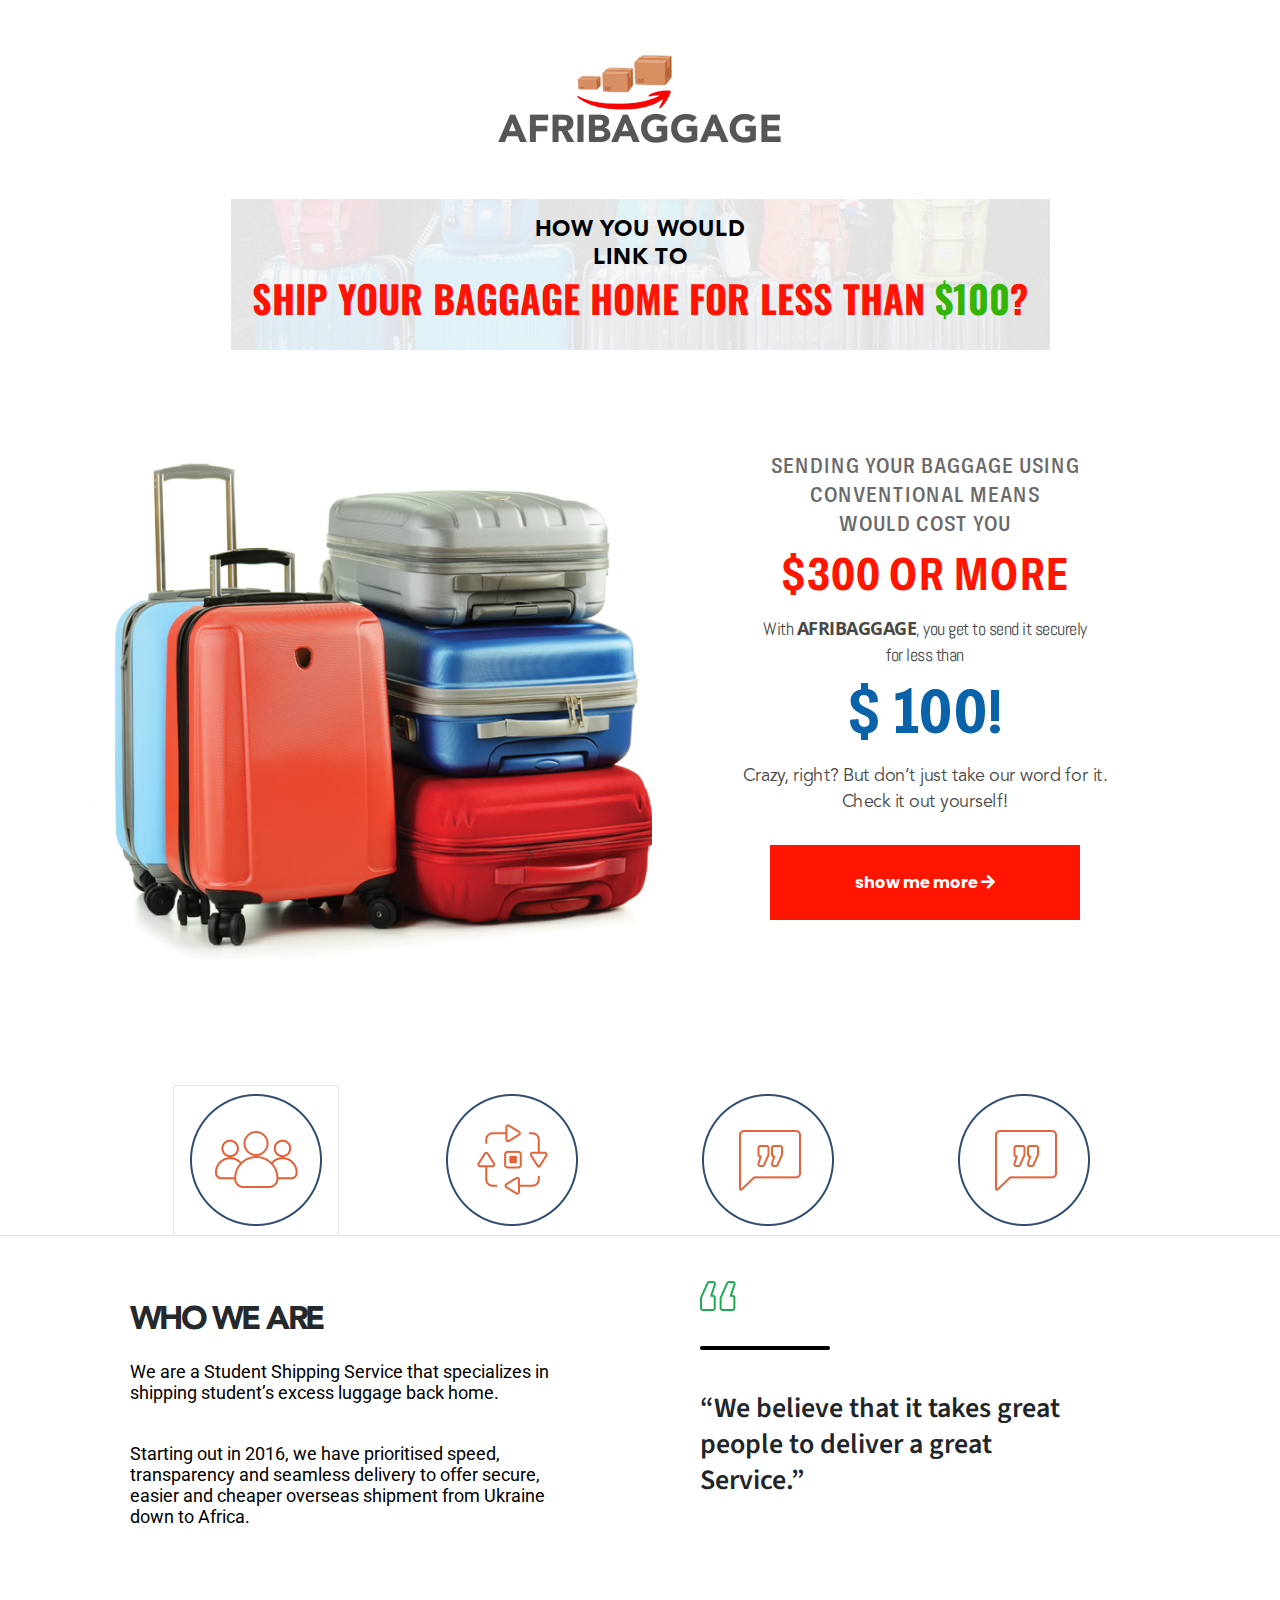
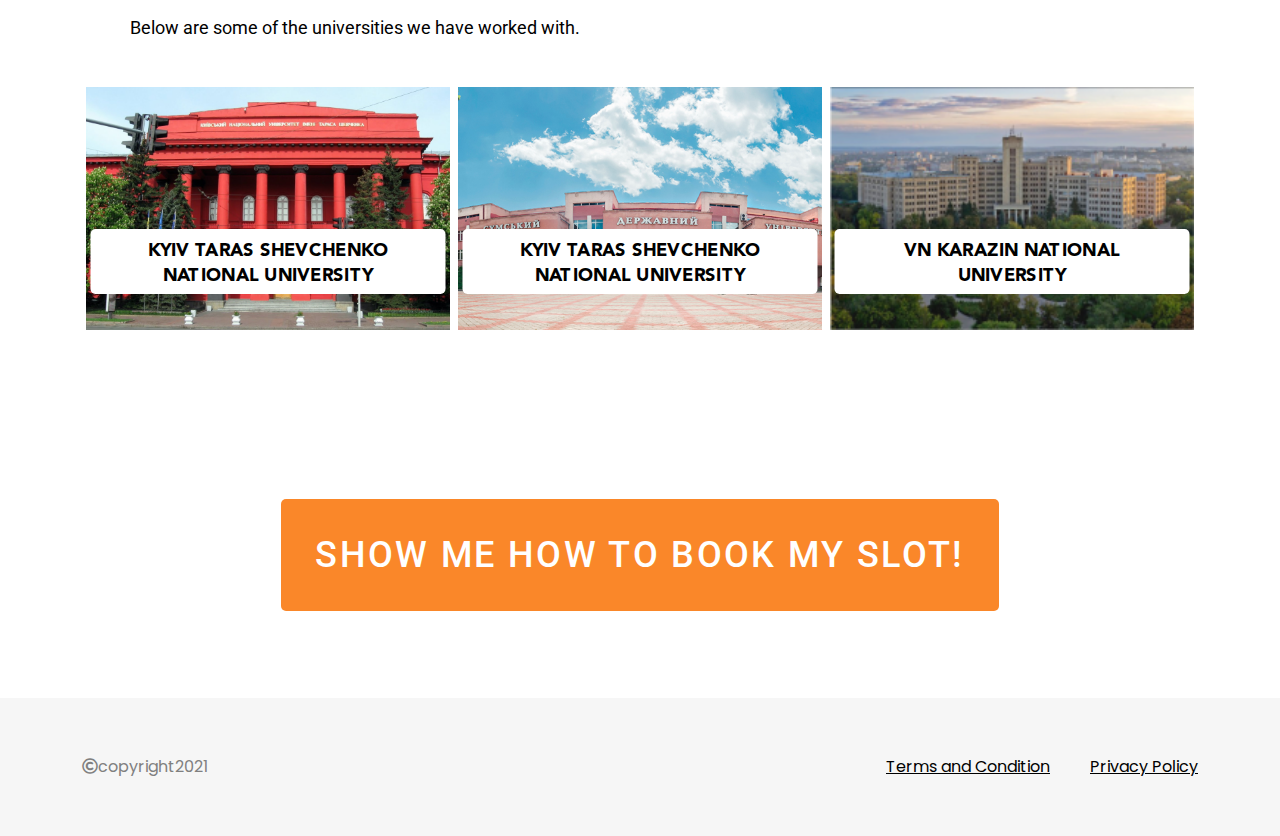
<file: index.html>
<!DOCTYPE html>
<html lang="en">

<head>
    <meta charset="UTF-8">
    <meta http-equiv="X-UA-Compatible" content="IE=edge">
    <meta name="viewport" content="width=device-width, initial-scale=1.0">
    <title>Afribaggage</title>

    <!-- ------front CDN ----- -->
    <link rel="preconnect" href="https://fonts.gstatic.com">
    <link href="https://fonts.googleapis.com/css2?family=Montserrat:wght@300;400;500;600;700&display=swap"
        rel="stylesheet">
    <link rel="preconnect" href="https://fonts.gstatic.com">
    <link href="https://fonts.googleapis.com/css2?family=Oswald:wght@300;400;500;600;700&display=swap" rel="stylesheet">
    <link rel="preconnect" href="https://fonts.gstatic.com">
    <link href="https://fonts.googleapis.com/css2?family=Roboto:wght@400;500;700&display=swap" rel="stylesheet">
    <link rel="preconnect" href="https://fonts.gstatic.com">
    <link href="https://fonts.googleapis.com/css2?family=Open+Sans:wght@300;400;600;700&display=swap" rel="stylesheet">
    <link rel="preconnect" href="https://fonts.gstatic.com">
    <link href="https://fonts.googleapis.com/css2?family=Abel&display=swap" rel="stylesheet">
    <link rel="preconnect" href="https://fonts.gstatic.com">
    <link href="https://fonts.googleapis.com/css2?family=Montserrat:wght@300;400;500;600;700&display=swap"
        rel="stylesheet">
    <link rel="preconnect" href="https://fonts.gstatic.com">
    <link href="https://fonts.googleapis.com/css2?family=Poppins:wght@300;400;500;600;700&display=swap"
        rel="stylesheet">
    <link rel="preconnect" href="https://fonts.gstatic.com">
    <link href="https://fonts.googleapis.com/css2?family=Source+Sans+Pro:wght@300;400;600;700&display=swap"
        rel="stylesheet">
    <link rel="preconnect" href="https://fonts.gstatic.com">
    <link href="https://fonts.googleapis.com/css2?family=Poppins:wght@300;400;500;600;700&display=swap"
        rel="stylesheet">

    <!-- ------front CDN ----- -->

    <link rel="stylesheet" href="css/all.min.css">
    <link rel="stylesheet" href="css/bootstrap.min.css">
    <link rel="stylesheet" href="css/slick.css">
    <link rel="stylesheet" href="Fonts/stylesheet.css">
    <link rel="stylesheet" href="css/style.css">
    <link rel="stylesheet" href="css/resoinsive.css">
</head>

<body>

    <!--       nav start here    
---------------------------------------- -->
    <nav class="navbar">
        <div class="container">
            <a href="#"><img src="images/logo.png" alt="Brand-logo"></a>
        </div>
    </nav>
    <!-- nav end here -->



    <!--       banner-top start here    
---------------------------------------- -->

    <section id="banner_top">
        <div class="bt_bg">
            <p>how you would <span>link to</span></p>
            <h2>ship your baggage home for less than <span>$100</span>?</h2>
        </div>
        <!-- <img class="circles" src="images/circles.png" alt="circles"> -->
    </section>

    <!-- banner-top end here -->


    <!--       baggage_sec start here    
---------------------------------------- -->

    <section id="baggage_sec">
        <div class="container">
            <div class="row justify-content-around ">
                <div class="col-lg-6">
                    <img class="baggage_img" src="images/product_bag.png" alt="product_bag">
                </div>
                <div class="col-lg-6 bgg">
                    <p class="massage">
                        <span>Sending your baggage using</span>
                        <span>conventional means </span>
                        <span>would cost you</span>
                    </p>
                    <p class="more">$300 or more</p>
                    <p class="secure">With <span class="bold">Afribaggage</span>, you get to send it securely <span
                            class="less">for
                            less than</span> </p>
                    <p class="amount">$ 100!</p>
                    <p class="click">Crazy, right? But don’t just take our word for it. <span> Check it out
                            yourself!</span></p>
                    <a class="button" href="order-page-shipment.html">show me more <i
                            class="fas fa-arrow-right"></i></a>
                </div>
            </div>
        </div>
    </section>

    <!-- baggage_sec end here -->


    <!--       FAQ-section start here    
---------------------------------------- -->

    <section id="faq">
        <ul class="nav nav-tabs" id="myTab" role="tablist">
            <li class="nav-item" role="presentation">
                <button class="nav-link active" id="who-we-tab" data-bs-toggle="tab" data-bs-target="#who-we"
                    type="button" role="tab" aria-controls="who-we" aria-selected="true">
                    <img src="images/faq_people.png" alt="#">
                </button>
            </li>
            <li class="nav-item" role="presentation">
                <button class="nav-link" id="how-it-tab" data-bs-toggle="tab" data-bs-target="#how-it" type="button"
                    role="tab" aria-controls="how-it" aria-selected="false">
                    <img src="images/faq_arrows.png" alt="">
                </button>
            </li>
            <li class="nav-item" role="presentation">
                <button class="nav-link" id="faques-tab" data-bs-toggle="tab" data-bs-target="#faques" type="button"
                    role="tab" aria-controls="faques" aria-selected="false">
                    <img src="images/faq_chat.png" alt="">
                </button>
            </li>
            <li class="nav-item" role="presentation">
                <button class="nav-link" id="testi-tab" data-bs-toggle="tab" data-bs-target="#testi" type="button"
                    role="tab" aria-controls="testi" aria-selected="false">
                    <img src="images/faq_chat.png" alt="">
                </button>
            </li>
        </ul>
        <div class="tab-content" id="myTabContent">
            <div class="tab-pane who_we fade show active" id="who-we" role="tabpanel" aria-labelledby="who-we-tab">
                <div class="container">
                    <div class="row justify-content-around">
                        <div class="col-lg-5">
                            <div class="left">
                                <h2>who we are</h2>
                                <p>
                                    We are a Student Shipping Service that specializes in shipping student’s excess
                                    luggage
                                    back home.
                                    <span>Starting out in 2016, we have prioritised speed, transparency and seamless
                                        delivery to offer secure, easier and cheaper overseas shipment from Ukraine down
                                        to
                                        Africa.</span>
                                </p>
                                <p class="bottom">Below are some of the universities we have worked
                                    with.</p>
                            </div>
                        </div>
                        <div class="col-lg-5">
                            <div class="right">
                                <img src="images/faq_mark.png" alt="faq_mark">
                                <img class="shape" src="images/faq_shape.png" alt="faq_mark">
                                <h4>“We believe that it takes great people to deliver a great Service.”</h4>
                            </div>
                        </div>
                    </div>

                    <div class="we_slider">
                        <div class="item">
                            <img src="images/we_slider-img-1.png" alt="we_slider">
                            <h4>Kyiv Taras shevchenko
                                national university</h4>
                        </div>
                        <div class="item">
                            <img src="images/we_slider-img-2.png" alt="we_slider">
                            <h4>Kyiv Taras shevchenko
                                national university</h4>
                        </div>
                        <div class="item">
                            <img src="images/we_slider-img-3.png" alt="we_slider">
                            <h4> vn Karazin national university</h4>
                        </div>
                        <div class="item">
                            <img src="images/we_slider-img-4.png" alt="we_slider">
                            <h4>Ivan Franko national university of Lviv</h4>
                        </div>
                        <div class="item">
                            <img src="images/we_slider-img-5.png" alt="we_slider">
                            <h4>Kharkov national university of radio electronics</h4>
                        </div>
                        <div class="item">
                            <img src="images/we_slider-img-6.png" alt="we_slider">
                            <h4>Ternopil national medical university</h4>
                        </div>
                        <div class="item">
                            <img src="images/we_slider-img-7.png" alt="we_slider">
                            <h4>Odessa national medical university</h4>
                        </div>
                        <div class="item">
                            <img src="images/we_slider-img-8.png" alt="we_slider">
                            <h4>Zaporozhye state medical university</h4>
                        </div>
                        <div class="item">
                            <img src="images/we_slider-img-9.png" alt="we_slider">
                            <h4>Odessa || mechinikov national university</h4>
                        </div>
                        <div class="item">
                            <img src="images/we_slider-img-10.png" alt="we_slider">
                            <h4>Uzhhorod national university</h4>
                        </div>

                    </div>
                </div>
                <a href="order-page-shipment.html" class="book_slot">SHOW ME HOW TO BOOK MY SLOT!</a>
            </div>
            <div class="how-it tab-pane fade" id="how-it" role="tabpanel" aria-labelledby="how-it-tab">
                <div class="container">
                    <h2 class="tittle">How it works</h2>
                    <ul class="sm-bg">
                        <li>
                            <h4>01.</h4>
                            <p>Arrange all items to be sent and packaged in 25-30kg bags.</p>
                        </li>
                        <li>
                            <h4>02.</h4>
                            <p>Visit <a href="afribaggage.com">afribaggage.com</a> to see the shipping price and offers
                                that suit your shipping needs.
                                Note: <span>After selecting your offers, it's important to fill other shipping
                                    requirements to
                                    give the best shipping experience.</span> </p>
                        </li>
                        <li>
                            <h4>03.</h4>
                            <p>Send your Package to our Shipping Address, Nova Poshta after filling in your details. A
                                notification will be sent once your package is received.
                            </p>
                        </li>
                        <li>
                            <h4>04.</h4>
                            <p>Your Package is authenticated, crated, insured and sent to your preferred destination
                                country. </p>
                        </li>
                        <li>
                            <h4>05.</h4>
                            <p> Upon arrival, your package will be delivered as agreed. </p>
                        </li>
                        <li>
                            <p>Check out our <a class="fa_link" href="#">FAQ</a> section to find out more!</p>
                        </li>
                    </ul>
                </div>
            </div>
            <div class="tab-pane faques fade" id="faques" role="tabpanel" aria-labelledby="faques-tab">
                <div class="container">
                    <h2 class="tittle">faq</h2>
                    <ul class="sm-bg">
                        <li>
                            <h5> 1. What items can I send? </h5>
                            <p>We are a specialist students removal service company. We offer secure, cheaper and easier
                                overseas removal from Ukraine right to your home in Africa.We pick your packed baggage
                                from your doorstep and then ship it to your preferred overseas location. </p>
                        </li>
                        <li>
                            <h5>2. What is the maximum amount of items I can send? </h5>
                            <p> You can send as much as you want, items that individually weigh up to 40kg.</p>
                        </li>
                        <li>
                            <h5>3. How do I prepare my items? </h5>
                            <p>Your goods can be prepared by using a suitcase or secure box. We advise that you prepare
                                your goods appropriately so as to avoid any tears and spillage of goods. We also advise
                                against nylon material bags as they tear easily during transportation.
                            </p>
                        </li>
                        <li>
                            <h5>4. How do I send my items? </h5>
                            <p>You can send your items to us via Nova Postha Office in Odessa, Ukraine. </p>
                        </li>
                        <li>
                            <h5>5. How will my items be sent? </h5>
                            <p>Your items will be sent securely to Lagos, Nigeria via our sea shipping method. </p>
                        </li>
                        <li>
                            <h5>6. How long will it take for my package to arrive?</h5>
                            <p>Your packages will arrive in Lagos, Nigeria, 6 to 7 weeks from the departure date. </p>
                        </li>
                        <li>
                            <h5>7. Can I send packages from Nigeria to Ukraine? </h5>
                            <p>Yes, packages can be sent from Lagos to Ukraine. Contact our customer support to find out
                                more. </p>
                        </li>
                        <li>
                            <h5>8. What if I miss the deadline to send my items? </h5>
                            <p>As this service is only provided within a set period of time we will be unable to send
                                your packages to Nigeria. </p>
                        </li>
                        <li>
                            <h5>9. What if I am not home when my package arrives? </h5>
                            <p>We advise that our customers have a proxy that can receive and if necessary pay for their
                                goods upon arrival. If we cannot reach you or the proxy, your packages will be sent back
                                to our company in Lagos Nigeria, where you will have to come and pick it up by yourself.
                            </p>
                        </li>
                        <li>
                            <h5> 10. How will my items be delivered to me? </h5>
                            <p>We will deliver your items directly to the address given to us by the customer, however
                                this service is only available at this time to customers who will receive their packages
                                in Lagos state. Packages sent to other states can be received at the corresponding
                                airport or bus stop indicated by the customer. </p>
                        </li>
                        <li>
                            <h5>11. How can I track my package? </h5>
                            <p>We will provide you with all necessary information via text and emails as your packages
                                arrives at each stage of transportation until delivery. </p>
                        </li>
                        <li>
                            <h5>12. How do I make sure my package will not be mixed up with someone else’s? </h5>
                            <p>We advise that you label your package to the best of your ability, any stickers or
                                identifying feature you may implement that will be beneficial to you. We also label your
                                package, no doubt, but we advise that you do the primary labelling while we do the
                                secondary labelling. We also advise for you to take a picture of your package. </p>
                        </li>
                        <li>
                            <h5>13. What if my items have been damaged? </h5>
                            <p> It is very rare that any baggage or package arrives damaged, however we have procedures
                                and protocol in place to adequately handle all claims.</p>
                        </li>
                        <li>
                            <h5>13. What if my package is seized? </h5>
                            <p> If your packaged is seized by customs we will work with you as much as possible to
                                retrieve your items, however if your package contains any items that are restricted by
                                our company, you will not receive a refund from us and will have to deal with customs
                                directly.</p>
                            <h4>We look forward to work with you!</h4>
                        </li>
                    </ul>
                    <a href="order-page-shipment.html" class="book_slot">SHOW ME HOW TO BOOK MY SLOT!</a>
                </div>
            </div>
            <div class="tab-pane testi fade" id="testi" role="tabpanel" aria-labelledby="testi-tab">
                <div class="container">
                    <h2 class="tittle">Testimonals </h2>
                    <div class="row row_sm_rev justify-content-around">
                        <div class="col-lg-5 bg_color" style="padding: 35px 20px;">
                            <div class="post">
                                <div class="name">
                                    <img class="profile" src="images/post_img-1.png" alt="post_img">
                                    <h4>Blessing Ogwu</h4>
                                    <p class="date">3 January .<i class="fas fa-globe-europe"></i></p>

                                    <i class="fas fa-ellipsis-h dots"></i>
                                </div>
                                <p class="description">Good communication, great service and my bags arrived safely
                                    without damage.</p>
                                <div class="count">
                                    <ul>
                                        <li><i class="far fa-thumbs-up"></i> Like</li>
                                        <li><i class="far fa-comment-alt"></i> Comment</li>
                                        <li><i class="fas fa-share"></i> Share</li>
                                    </ul>
                                </div>
                            </div>
                            <div class="post">
                                <div class="name">
                                    <img class="profile" src="images/post_img-2.png" alt="post_img">
                                    <h4>Джакобина Муунда</h4>
                                    <p class="date">3 January .<i class="fas fa-globe-europe"></i></p>

                                    <i class="fas fa-ellipsis-h dots"></i>
                                </div>
                                <p class="description"><span>My baggages arrived Namiba safely.</span>
                                    <span>The price was good, communication was awesome, great service entirely.
                                        Thank you Afribaggage</span>
                                    Definitely recommend them</p>
                                <div class="count">
                                    <ul>
                                        <li><i class="far fa-thumbs-up"></i> Like</li>
                                        <li><i class="far fa-comment-alt"></i> Comment</li>
                                        <li><i class="fas fa-share"></i> Share</li>
                                    </ul>
                                </div>
                            </div>
                            <div class="post">
                                <div class="name">
                                    <img class="profile" src="images/post_img-3.png" alt="post_img">
                                    <h4>Blessing Ogwu</h4>
                                    <p class="date">3 January .<i class="fas fa-globe-europe"></i></p>

                                    <i class="fas fa-ellipsis-h dots"></i>
                                </div>
                                <p class="description"><span>Great service, communication and price.
                                        All items arrived safely to my home.</span>
                                    <span> Thank you Afribaggage.</span>
                                    Definitely recommend them.</p>
                                <div class="count">
                                    <ul>
                                        <li><i class="far fa-thumbs-up"></i> Like</li>
                                        <li><i class="far fa-comment-alt"></i> Comment</li>
                                        <li><i class="fas fa-share"></i> Share</li>
                                    </ul>
                                </div>
                            </div>
                        </div>
                        <div class="col-lg-6 bg_color">
                            <div class="testi_slider ">
                                <div class="item">
                                    <img src="images/testi_chat-1.png" alt="image">
                                </div>
                                <div class="item">
                                    <img src="images/testi_chat-2.png" alt="image">
                                </div>
                                <div class="item">
                                    <img src="images/testi_chat-3.png" alt="image">
                                </div>
                                <div class="item">
                                    <img src="images/testi_chat-0.png" alt="image">
                                </div>
                                <div class="item">
                                    <img src="images/testi_chat-4.png" alt="image">
                                </div>
                                <div class="item">
                                    <img src="images/testi_chat-5.png" alt="image">
                                </div>
                            </div>
                        </div>
                    </div>
                    <a href="order-page-shipment.html" class="book_slot">SHOW ME HOW TO BOOK MY SLOT!</a>
                </div>
            </div>
        </div>
    </section>

    <!-- FAQ-section end here -->



    <!--       footer start here    
---------------------------------------- -->
    <footer>
        <div class="container">
            <div class="row">
                <div class="col-lg-6">
                    <p class="left"><i class="far fa-copyright"></i>copyright2021</p>
                </div>
                <div class="col-lg-6 text-right">
                    <div class="d-flex justify-content-end flex-wrap"> <a href="#">Terms and Condition</a>
                        <a href="#">Privacy Policy</a></div>
                </div>
            </div>
        </div>
    </footer>

    <!-- footer end here -->

    <script src="js/jquery-1.12.4.min.js"></script>
    <script src="js/slick.min.js"></script>
    <script src="js/bootstrap.bundle.min.js"></script>
    <script src="js/script.js"></script>
</body>

</html>
</file>
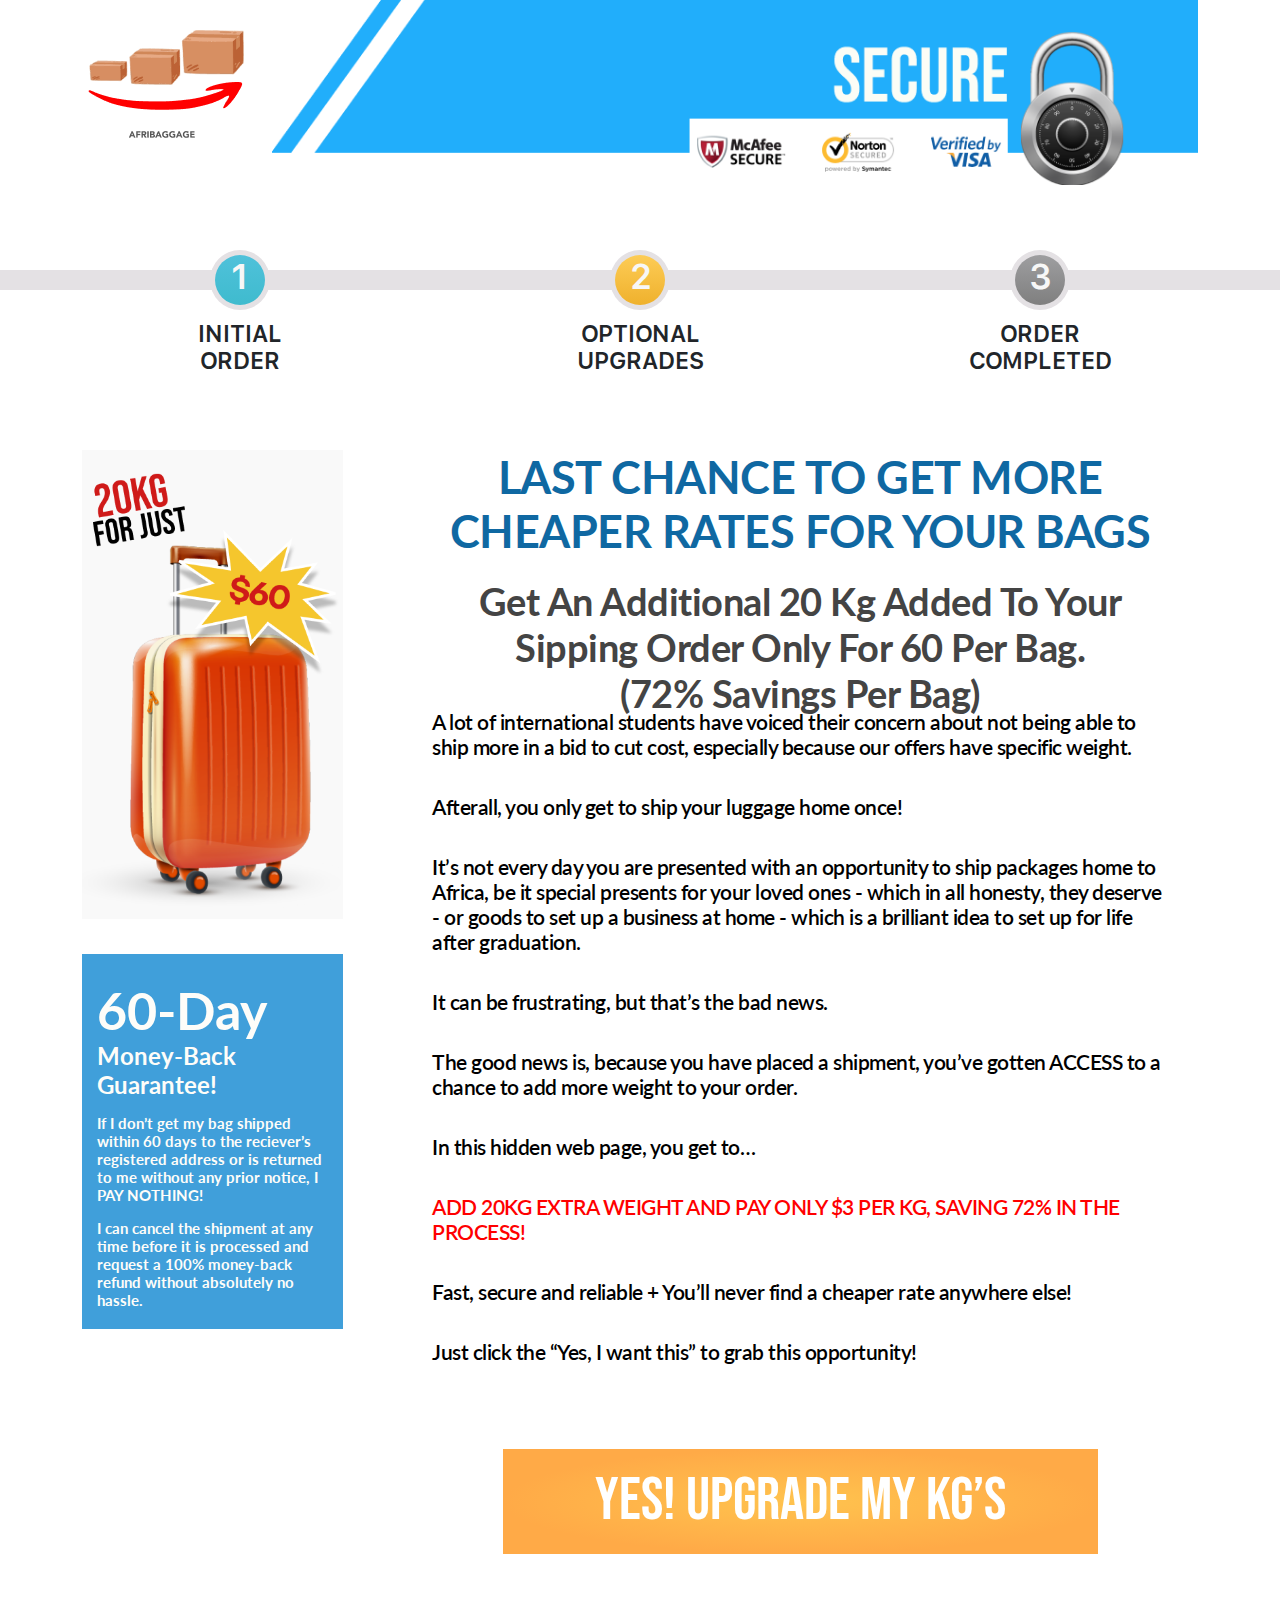
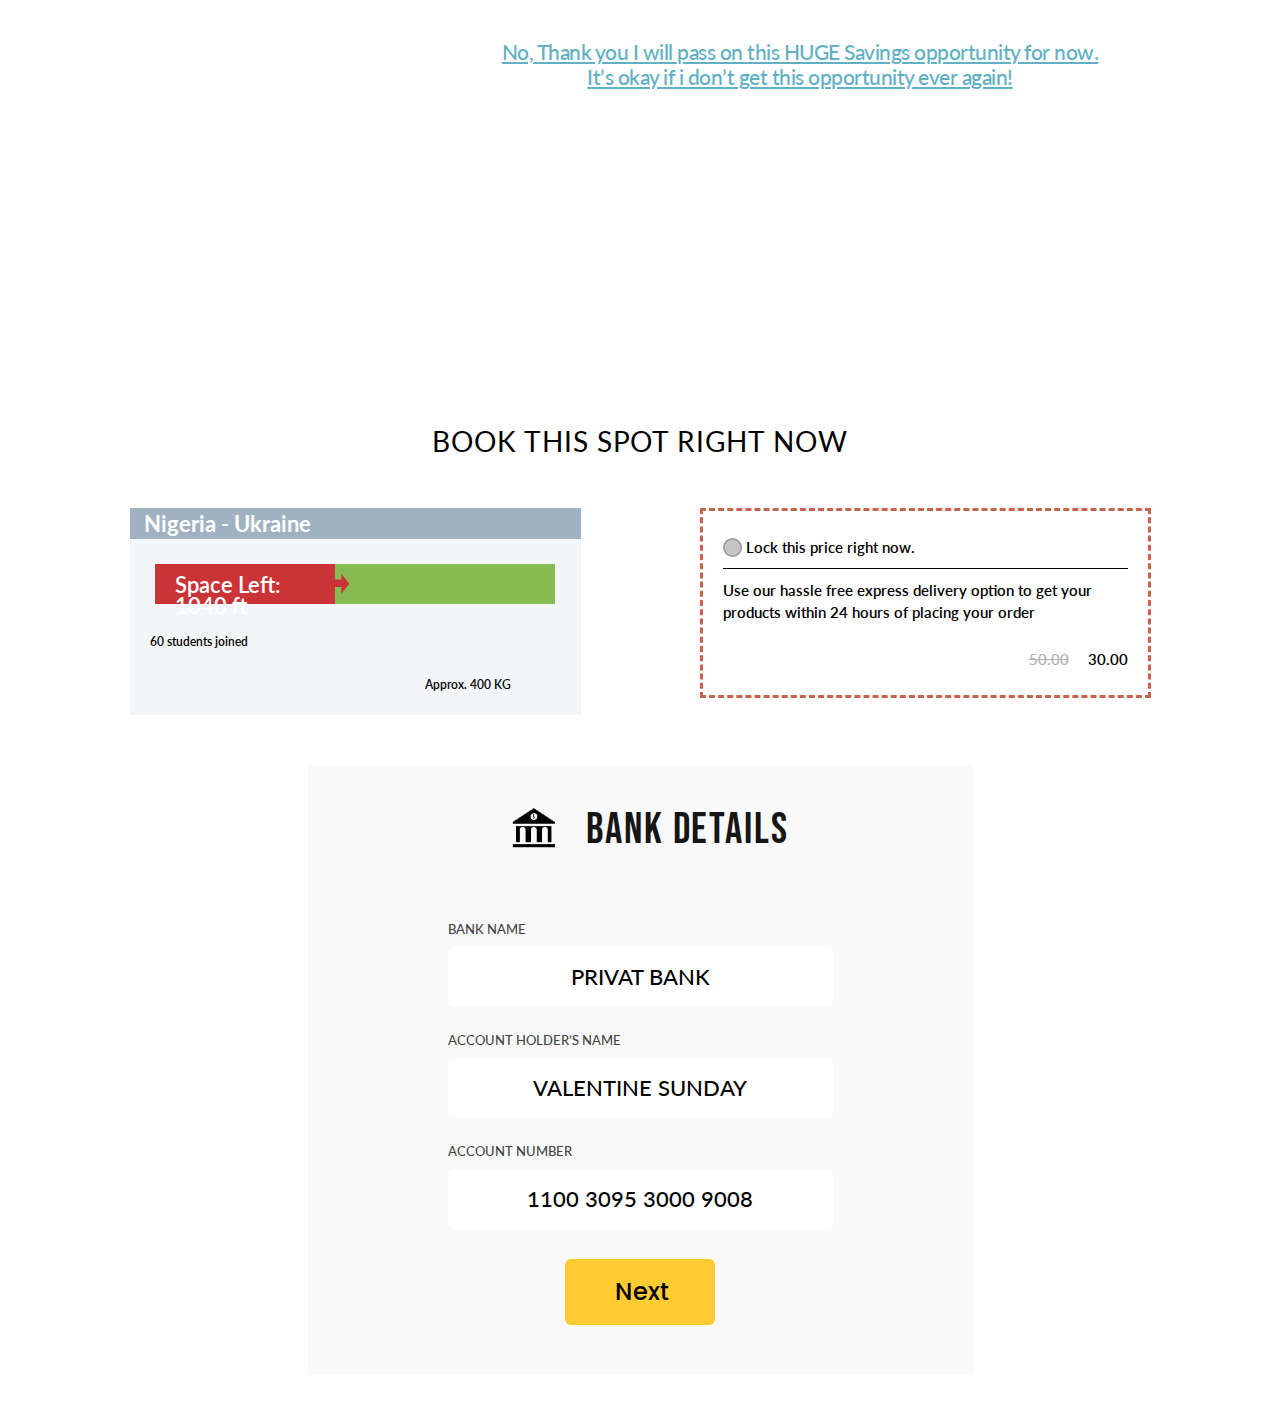
<file: order-page-bank_details.html>
<!DOCTYPE html>
<html lang="en">

<head>
    <meta charset="UTF-8">
    <meta http-equiv="X-UA-Compatible" content="IE=edge">
    <meta name="viewport" content="width=device-width, initial-scale=1.0">
    <title>Afribaggage</title>

    <!-- ------front CDN ----- -->
    <link rel="preconnect" href="https://fonts.gstatic.com">
    <link href="https://fonts.googleapis.com/css2?family=Montserrat:wght@300;400;500;600;700&display=swap"
        rel="stylesheet">
    <link rel="preconnect" href="https://fonts.gstatic.com">
    <link href="https://fonts.googleapis.com/css2?family=Oswald:wght@300;400;500;600;700&display=swap" rel="stylesheet">
    <link rel="preconnect" href="https://fonts.gstatic.com">
    <link
        href="https://fonts.googleapis.com/css2?family=Roboto+Condensed:ital,wght@0,400;0,700;1,300;1,700&display=swap"
        rel="stylesheet">
    <link rel="preconnect" href="https://fonts.gstatic.com">
    <link href="https://fonts.googleapis.com/css2?family=Open+Sans:wght@300;400;600;700&display=swap" rel="stylesheet">
    <link rel="preconnect" href="https://fonts.gstatic.com">
    <link href="https://fonts.googleapis.com/css2?family=Abel&display=swap" rel="stylesheet">
    <link rel="preconnect" href="https://fonts.gstatic.com">
    <link href="https://fonts.googleapis.com/css2?family=Montserrat:wght@300;400;500;600;700&display=swap"
        rel="stylesheet">
    <link rel="preconnect" href="https://fonts.gstatic.com">
    <link href="https://fonts.googleapis.com/css2?family=Poppins:wght@300;400;500;600;700&display=swap"
        rel="stylesheet">
    <link rel="preconnect" href="https://fonts.gstatic.com">
    <link href="https://fonts.googleapis.com/css2?family=Source+Sans+Pro:wght@300;400;600;700&display=swap"
        rel="stylesheet">
    <link rel="preconnect" href="https://fonts.gstatic.com">
    <link href="https://fonts.googleapis.com/css2?family=Poppins:wght@300;400;500;600;700&display=swap"
        rel="stylesheet">
    <link rel="preconnect" href="https://fonts.gstatic.com">
    <link href="https://fonts.googleapis.com/css2?family=Raleway:wght@400;500;600;700&display=swap" rel="stylesheet">
    <link rel="preconnect" href="https://fonts.gstatic.com">
    <link href="https://fonts.googleapis.com/css2?family=Lato:wght@300;400;700&display=swap" rel="stylesheet">
    <link rel="preconnect" href="https://fonts.gstatic.com">
    <link href="https://fonts.googleapis.com/css2?family=Bebas+Neue&display=swap" rel="stylesheet">

    <!-- ------front CDN ----- -->

    <link rel="stylesheet" href="css/all.min.css">
    <link rel="stylesheet" href="css/bootstrap.min.css">
    <link rel="stylesheet" href="css/slick.css">
    <link rel="stylesheet" href="Fonts/stylesheet.css">
    <link rel="stylesheet" href="css/style.css">
    <link rel="stylesheet" href="css/resoinsive.css">
</head>

<body>


    <header>
        <div class="container">
            <div class="row">
                <div class="col-lg-2 sm-width-logo d-flex justify-content-center align-items-center">
                    <a href="#"><img src="images/order2_logo.png" alt="logo"></a>
                </div>
                <div class="col-lg-10 sm-width-banner"><img style="width:100%" src="images/order-2-top.png" alt="">
                </div>
            </div>
        </div>
    </header>

    <section id="order_line">
        <div class="container cercle_contain">
            <div class="order_cercle left_cercle">
                <div class="un_cercle left_un_cercle "></div>
                <h4>INITIAL ORDER</h4>
                <h2>1</h2>
            </div>
            <div class="order_cercle mid_cercle">
                <div class="un_cercle mid_un_cercle"> </div>
                <h4>OPTIONAL UPGRADES</h4>
                <h2>2</h2>
            </div>
            <div class="order_cercle right_cercle">
                <div class="un_cercle right_un_cercle"></div>
                <h4>ORDER COMPLETED</h4>
                <h2>3</h2>
            </div>
        </div>
        </div>
    </section>

    <section id="banner">
        <div class="container">
            <div class="row">
                <div class="col-lg-3 sm-img">
                    <div class="banner_img">
                        <img style="width: 100%;" src="images/order-2_banner.png" alt="banner">
                    </div>
                </div>
                <div class="col-lg-9 sm-descption">
                    <div class="descption">
                        <h2>LAST CHANCE TO GET MORE <span>CHEAPER RATES FOR YOUR BAGS</span></h2>
                        <h4><span>Get an additional 20 kg added to your</span> <span>sipping order only for 60 per
                                bag.</span>
                            (72% Savings per Bag)</h4>
                    </div>
                </div>
                <div class="col-lg-3">
                    <div class="money_back">
                        <h2>60-Day</h2>
                        <h4>Money-Back Guarantee!</h4>
                        <p>If I don’t get my bag shipped within 60 days to the reciever’s registered address or is
                            returned to me without any prior notice, I PAY NOTHING!</p>
                        <p>I can cancel the shipment at any time before it is processed and request a 100%
                            money-back
                            refund without absolutely no hassle.</p>
                    </div>
                </div>
                <div class="col-lg-9">
                    <div class="descption transform">
                        <p> A lot of international students have voiced their concern about not being able to ship more
                            in a
                            bid to cut cost, especially because our offers have specific weight.</p>

                        <p>Afterall, you only get to ship your luggage home once!</p>

                        <p>It’s not every day you are presented with an opportunity to ship packages home to Africa, be
                            it
                            special presents for your loved ones - which in all honesty, they deserve - or goods to set
                            up a
                            business at home - which is a brilliant idea to set up for life after graduation.</p>

                        <p> It can be frustrating, but that’s the bad news.</p>

                        <p>The good news is, because you have placed a shipment, you’ve gotten ACCESS to a chance to add
                            more weight to your order.</p>

                        <p>In this hidden web page, you get to…</p>

                        <p class="red-text">ADD 20KG EXTRA WEIGHT AND PAY ONLY $3 PER KG, SAVING 72% IN THE PROCESS!</p>

                        <p>Fast, secure and reliable + You’ll never find a cheaper rate anywhere else!</p>

                        <p>Just click the “Yes, I want this” to grab this opportunity!</p>

                        <a class="lock_button" href="order-page-summary.html">YES! UPGRADE MY KG’S</a>
                        <p class="thank_msg">No, Thank you I will pass on this HUGE Savings opportunity for now.
                            <span> It’s okay if i don’t get this opportunity ever again!</span></p>
                    </div>
                </div>
            </div>
        </div>
    </section>

    <section id="book_spot">
        <div class="container">
            <h2>BOOK THIS SPOT RIGHT NOW</h2>
            <div class="row justify-content-around">
                <div class="col-lg-5">
                    <div class="left">
                        <h4>Nigeria - Ukraine</h4>
                        <div class="bar">
                            <div class="red_bar">
                                <p>Space Left: 1040 ft</p>
                                <div class="arrow"></div>
                            </div>
                            <div class="green_bar"></div>
                        </div>
                        <p class="bottom">60 students joined</p>
                        <p class="kgs bottom">Approx. 400 KG</p>
                    </div>
                </div>
                <div class="col-lg-5">
                    <div class="right">
                        <p class="lock_price"><i class="fas fa-circle"></i> Lock this price right now.</p>
                        <p class="time_line">Use our hassle free express delivery option to get your products within 24
                            hours of placing your order</p>
                        <p class="discount_price"><span>50.00</span> 30.00</p>
                    </div>
                </div>
                <div class="col-lg-7 bank_res_bg">
                    <div class="bank_res">
                        <h2><img src="images/bank-icon.png" alt="bank"> BANK DETAILS</h2>
                        <p>BANK NAME</p>
                        <h4>privat Bank</h4>
                        <p>ACCOUNT HOLDER’S NAME</p>
                        <h4>Valentine Sunday</h4>
                        <p>ACCOUNT NUMBER</p>
                        <h4>1100 3095 3000 9008</h4>
                        <a href="order-page-summary.html" class="nxt-btn">Next</a>
                    </div>
                </div>
            </div>
        </div>
    </section>




    <script src="js/jquery-1.12.4.min.js"></script>
    <script src="js/slick.min.js"></script>
    <script src="js/bootstrap.bundle.min.js"></script>
    <script src="js/script.js"></script>
</body>

</html>
</file>
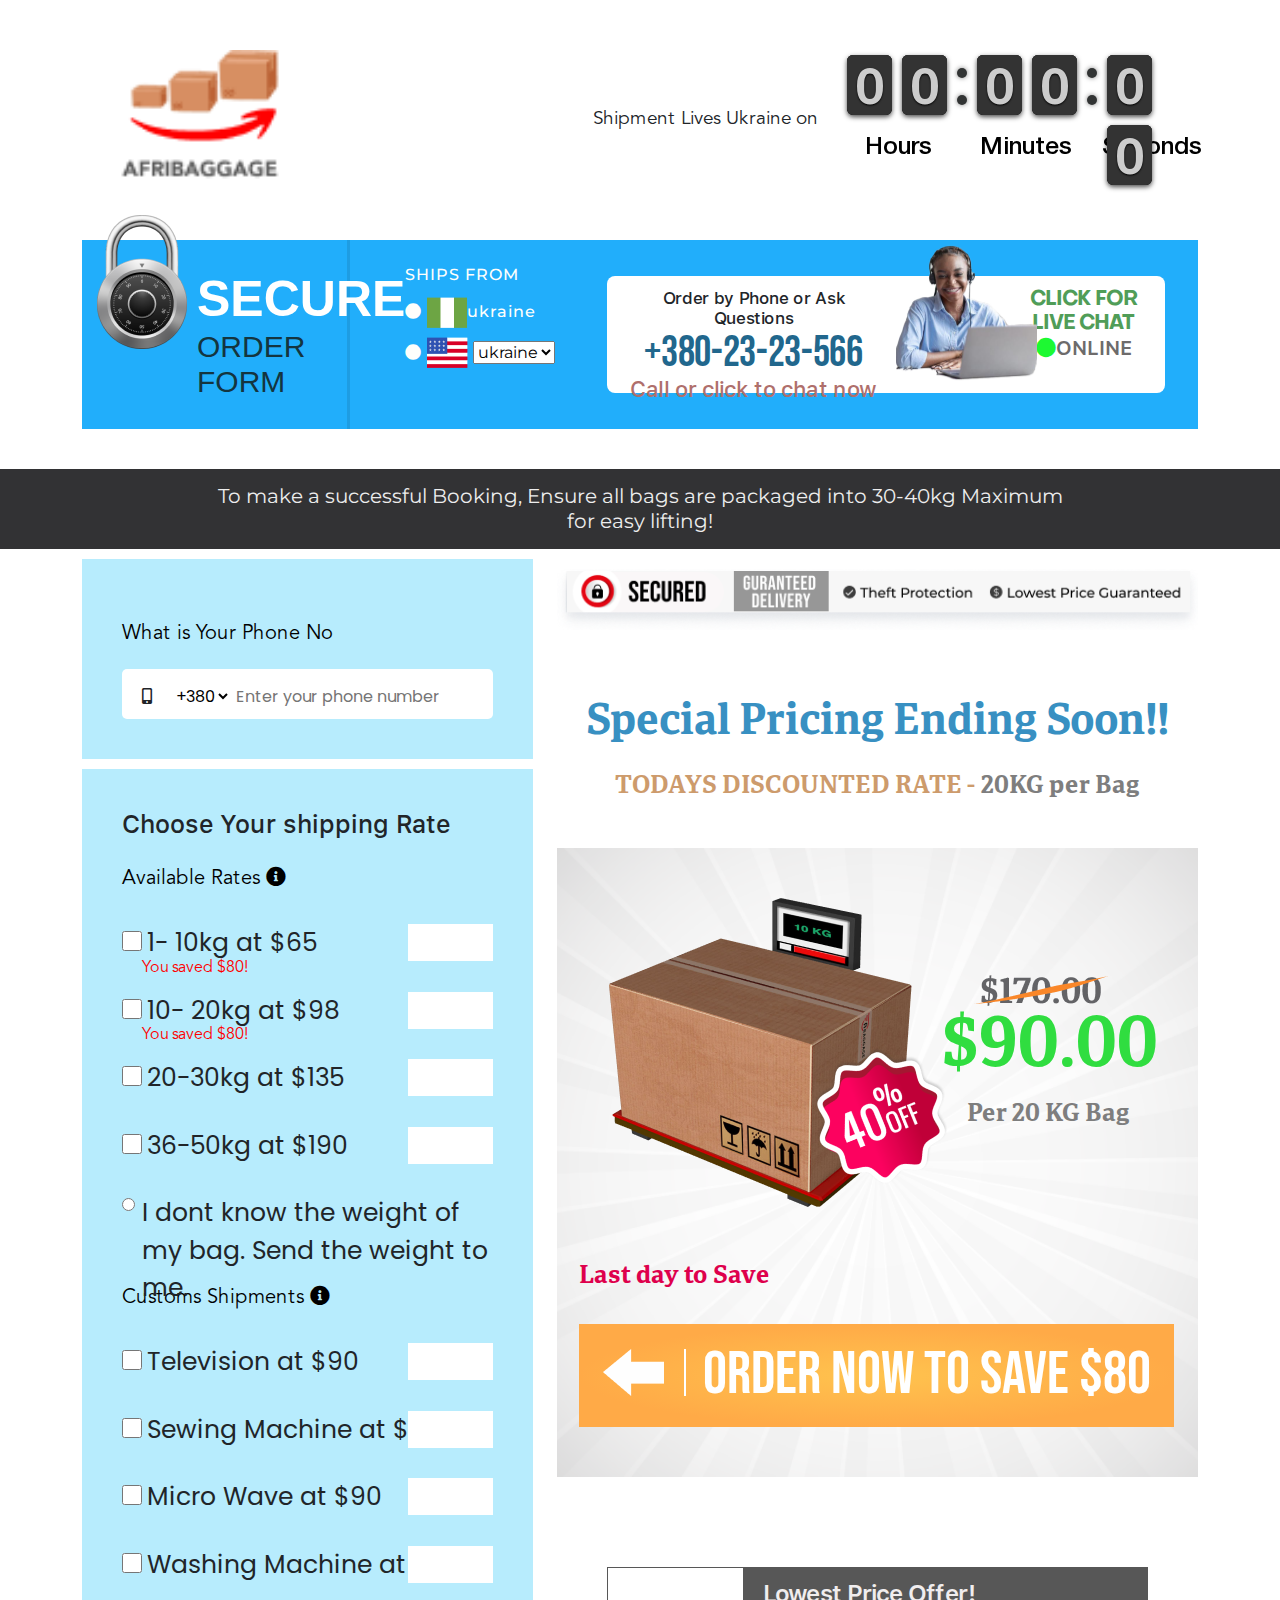
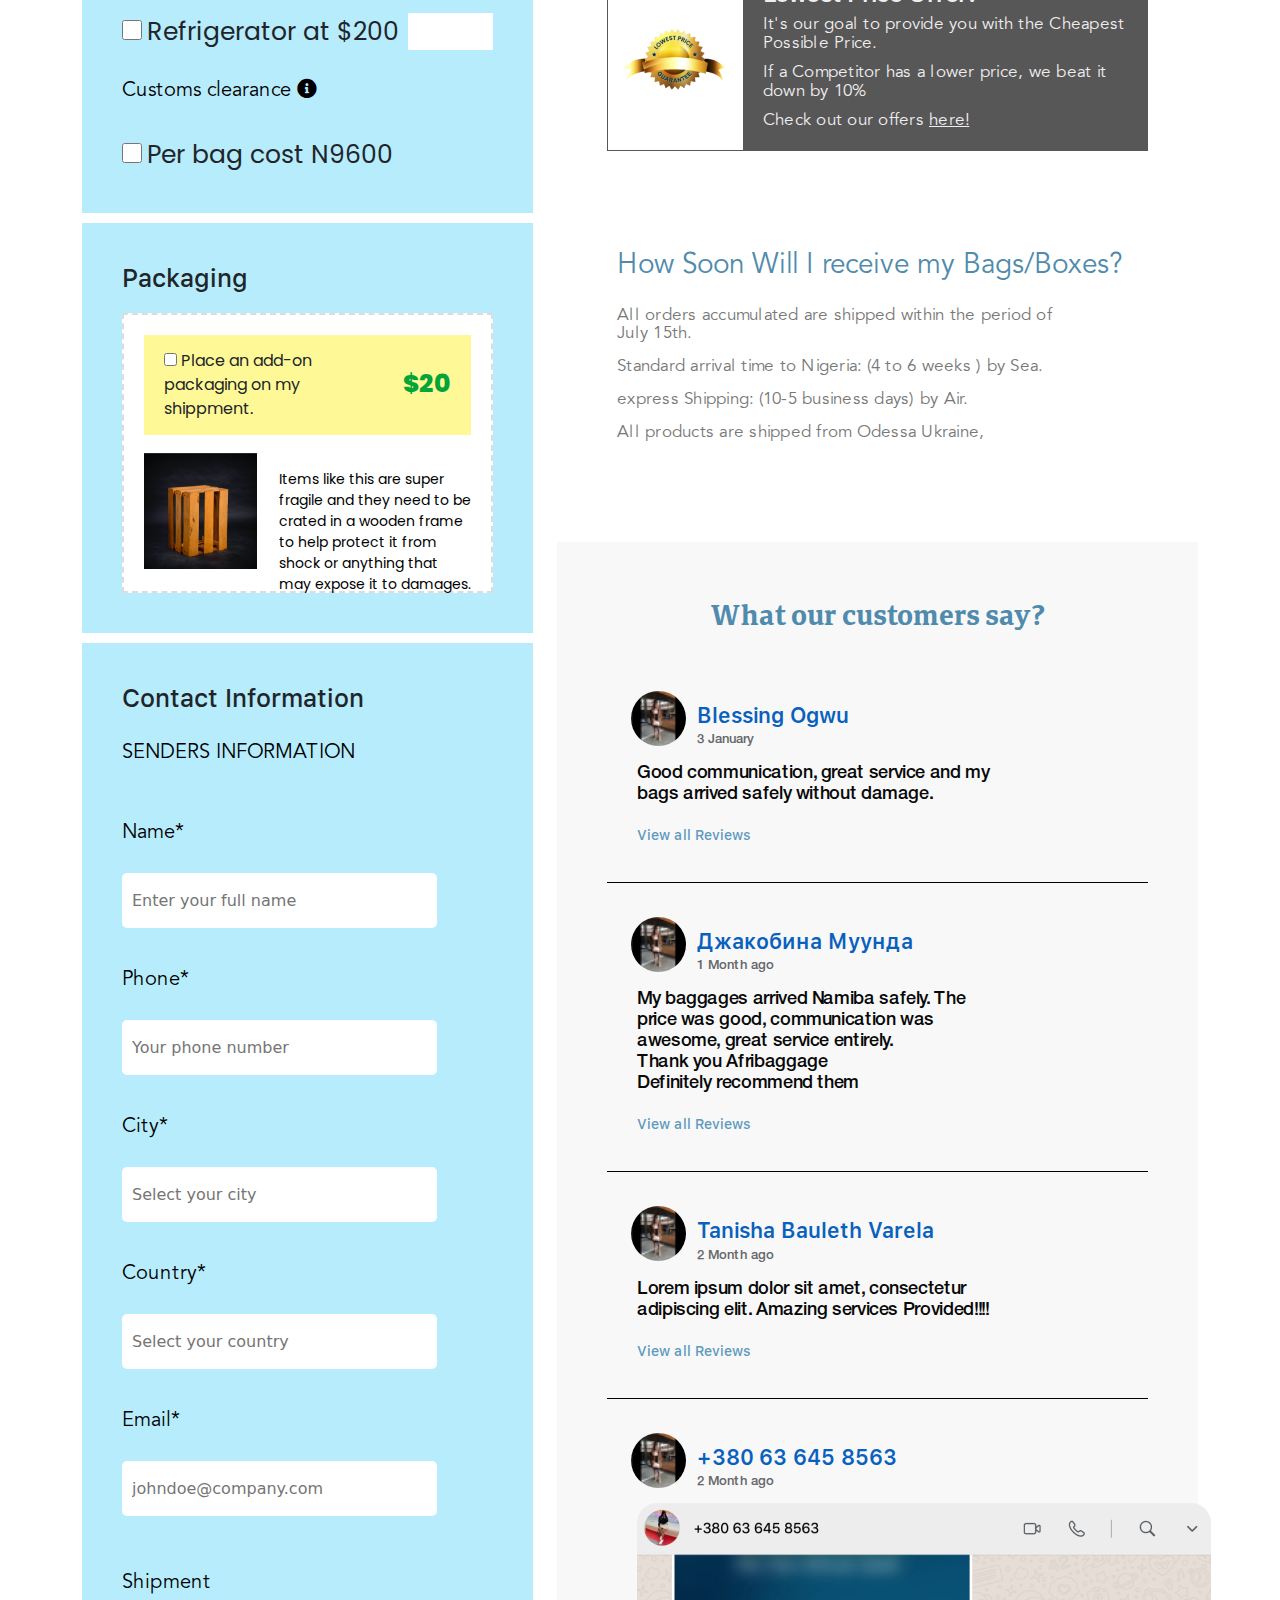
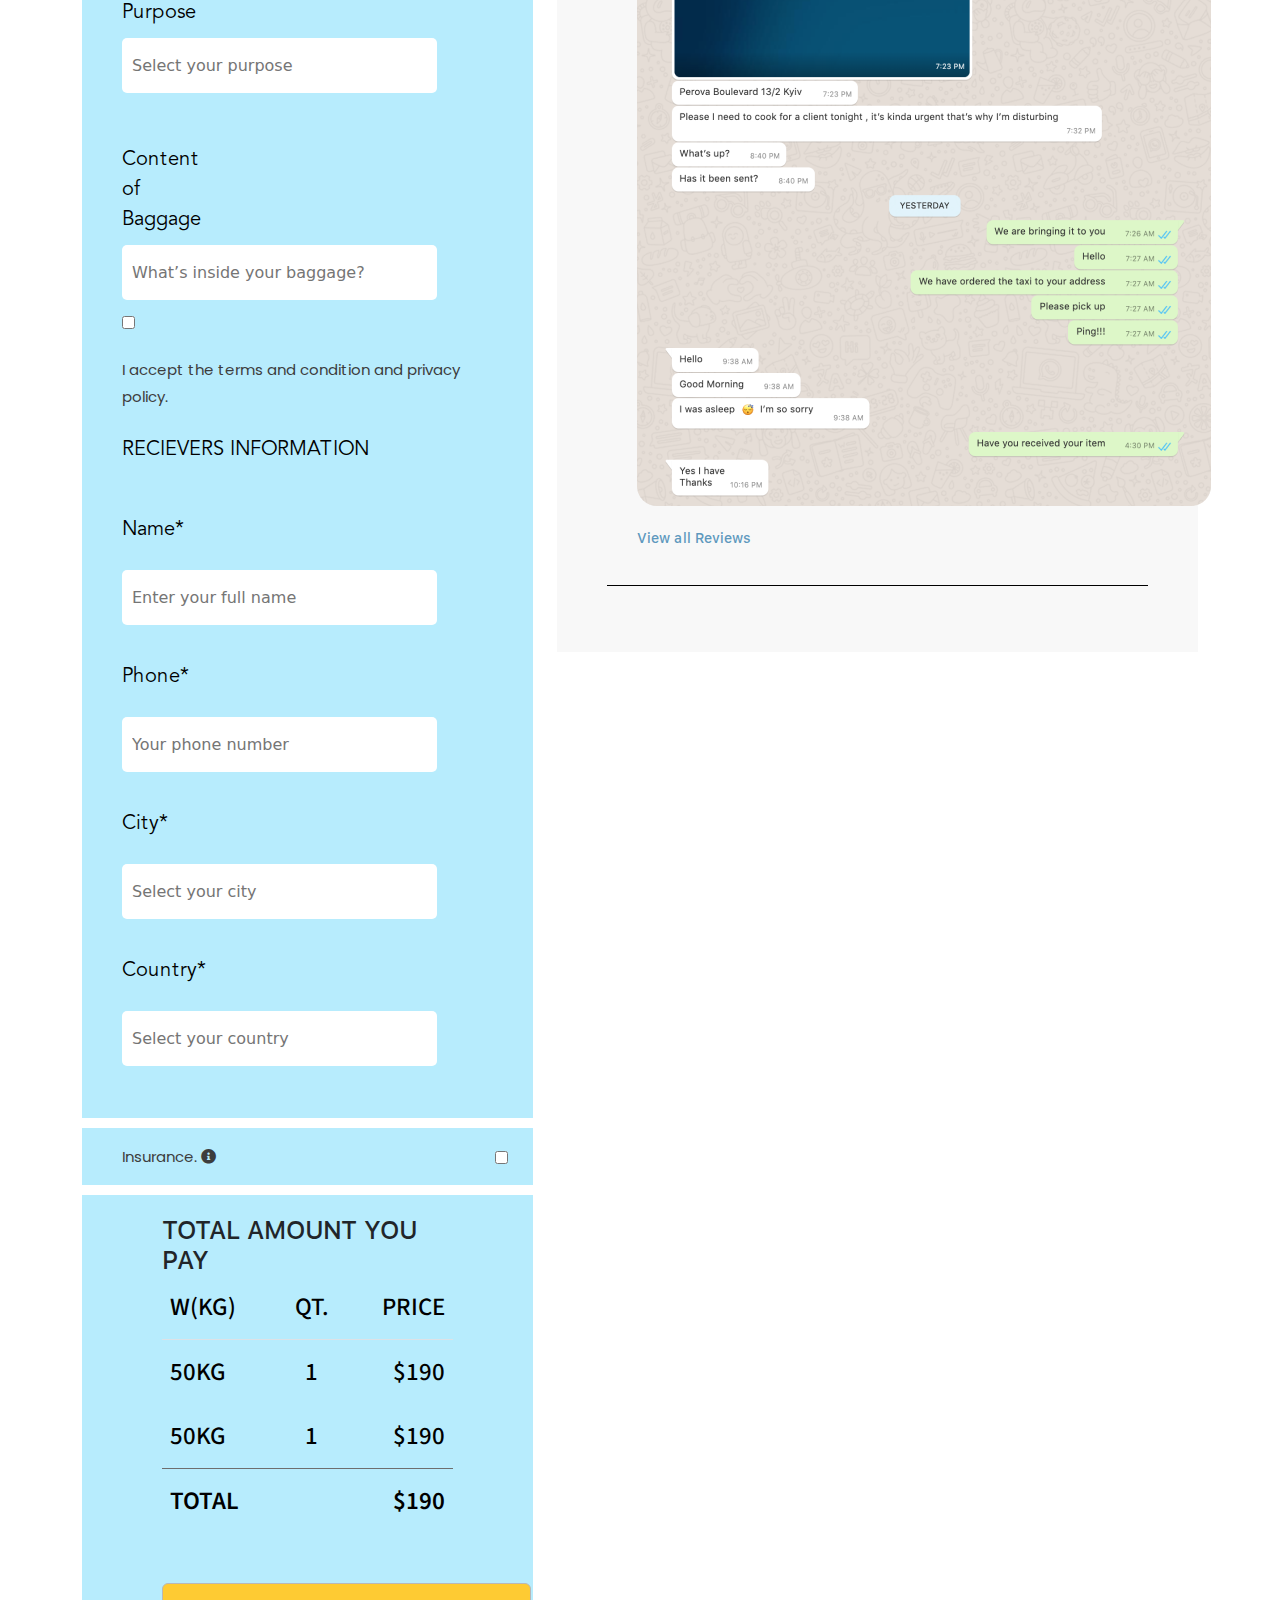
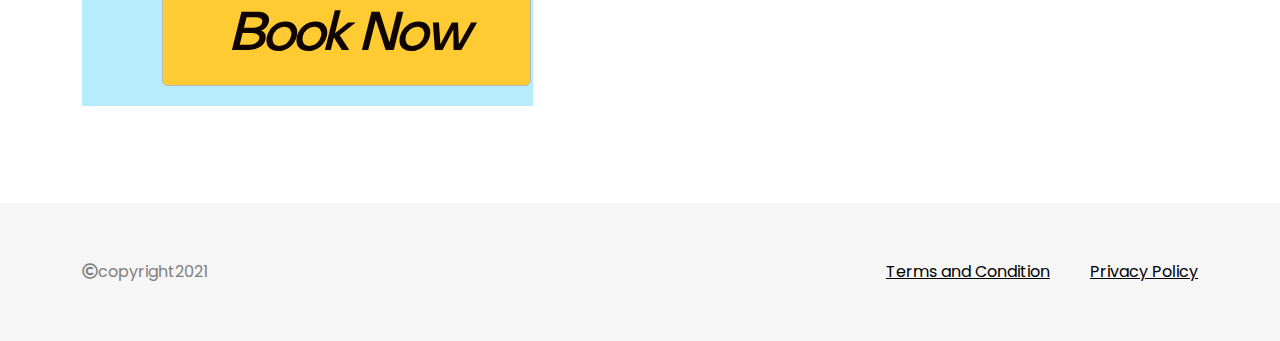
<file: order-page-shipment.html>
<!DOCTYPE html>
<html lang="en">

<head>
    <meta charset="UTF-8">
    <meta http-equiv="X-UA-Compatible" content="IE=edge">
    <meta name="viewport" content="width=device-width, initial-scale=1.0">
    <title>Afribaggage</title>

    <!-- ------front CDN ----- -->
    <link rel="preconnect" href="https://fonts.gstatic.com">
    <link href="https://fonts.googleapis.com/css2?family=Montserrat:wght@300;400;500;600;700&display=swap"
        rel="stylesheet">
    <link rel="preconnect" href="https://fonts.gstatic.com">
    <link href="https://fonts.googleapis.com/css2?family=Oswald:wght@300;400;500;600;700&display=swap" rel="stylesheet">
    <link rel="preconnect" href="https://fonts.gstatic.com">
    <link
        href="https://fonts.googleapis.com/css2?family=Roboto+Condensed:ital,wght@0,400;0,700;1,300;1,700&display=swap"
        rel="stylesheet">
    <link rel="preconnect" href="https://fonts.gstatic.com">
    <link href="https://fonts.googleapis.com/css2?family=Open+Sans:wght@300;400;600;700&display=swap" rel="stylesheet">
    <link rel="preconnect" href="https://fonts.gstatic.com">
    <link href="https://fonts.googleapis.com/css2?family=Abel&display=swap" rel="stylesheet">
    <link rel="preconnect" href="https://fonts.gstatic.com">
    <link href="https://fonts.googleapis.com/css2?family=Montserrat:wght@300;400;500;600;700&display=swap"
        rel="stylesheet">
    <link rel="preconnect" href="https://fonts.gstatic.com">
    <link href="https://fonts.googleapis.com/css2?family=Poppins:wght@300;400;500;600;700&display=swap"
        rel="stylesheet">
    <link rel="preconnect" href="https://fonts.gstatic.com">
    <link href="https://fonts.googleapis.com/css2?family=Source+Sans+Pro:wght@300;400;600;700&display=swap"
        rel="stylesheet">
    <link rel="preconnect" href="https://fonts.gstatic.com">
    <link href="https://fonts.googleapis.com/css2?family=Poppins:wght@300;400;500;600;700&display=swap"
        rel="stylesheet">
    <link rel="preconnect" href="https://fonts.gstatic.com">
    <link href="https://fonts.googleapis.com/css2?family=Raleway:wght@400;500;600;700&display=swap" rel="stylesheet">
    <link rel="preconnect" href="https://fonts.gstatic.com">
    <link href="https://fonts.googleapis.com/css2?family=Lato:wght@300;400;700&display=swap" rel="stylesheet">
    <link rel="preconnect" href="https://fonts.gstatic.com">
    <link href="https://fonts.googleapis.com/css2?family=Bebas+Neue&display=swap" rel="stylesheet">

    <!-- ------front CDN ----- -->

    <link rel="stylesheet" href="css/all.min.css">
    <link rel="stylesheet" href="css/bootstrap.min.css">
    <link rel="stylesheet" href="css/flipclock.css">
    <link rel="stylesheet" href="css/slick.css">
    <link rel="stylesheet" href="Fonts/stylesheet.css">
    <link rel="stylesheet" href="css/style.css">
    <link rel="stylesheet" href="css/resoinsive.css">
</head>

<body>



    <header class="ship_header">
        <div class="container">
            <div style="position: relative;">
                <div class="row justify-content-between">
                    <div class="col-lg-4 d-flex align-self-cente">
                        <img src="images/af_logo.png" alt="af_logo">
                    </div>
                    <div class="col-lg-4 justify-content-end align-self-center">
                        <p class="ship">Shipment Lives Ukraine on </p>
                    </div>
                    <div class="col-lg-4">
                        <div class="clock"></div>
                    </div>
                </div>
            </div>
        </div>
    </header>

    <section id="order_top">
        <div class="container">
            <div class="main">
                <div class="secqure">
                    <img src="images/secqure.png" alt="secqure">
                    <h3>SECURE </h3>
                    <h4>ORDER FORM </h4>
                </div>
                <div class="country">
                    <p>SHIPS FROM</p>
                    <p> <i class="fas fa-circle"></i> <img src="images/nigeria.png" alt="nigeria">ukraine </p>
                    <p> <i class="fas fa-circle"></i> <img src="images/us.png" alt="nigeria"> <select name="cars"
                            id="cars">
                            <option value="volvo">ukraine</option>
                            <option value="opel">ukraine</option>
                        </select> </p>

                </div>
                <div class="chat">
                    <div class="phone">
                        <p>Order by Phone or Ask Questions</p>
                        <a class="num" href="tel:+380-23-23-566">+380-23-23-566</a>
                        <a class="tex" href="tel:+380-23-23-566">Call or click to chat now</a>
                    </div>
                    <div class="img">
                        <img src="images/chat.png" alt="">
                    </div>
                    <div class="online">
                        <h4> <span>CLICK FOR </span> LIVE CHAT</h4>
                        <h3><i class="fas fa-circle"></i>ONLINE</h3>
                    </div>
                </div>
            </div>
        </div>
        <div class="succ_msg">
            <p>To make a successful Booking, Ensure all bags are packaged into 30-40kg Maximum for easy lifting! </p>
        </div>
    </section>


    <section id="order_form">
        <div class="container">
            <div class="row">
                <div class="col-lg-5">
                    <div class="number">
                        <p class="number-de">What is Your Phone No </p>
                        <div class="bar">
                            <i class="fas fa-mobile-alt"></i><select>
                                <option value="volvo">+380</option>
                                <option value="opel">+381</option>
                            </select>
                            <input type="text" placeholder="Enter your phone number">
                        </div>
                    </div>
                    <div class="form-bg">
                        <h4 class="head">Choose Your shipping Rate </h4>
                        <p>Available Rates <i class="fas fa-info-circle"></i> </p>
                        <div class="box">
                            <input type="checkbox" id="checkbox">
                            <label class="head"> 1- 10kg at $65 <span>You saved $80!</span> </label>
                            <input class="boc-child" type="text">
                        </div>
                        <div class="box">
                            <input type="checkbox" id="checkbox">
                            <label class="head">10- 20kg at $98 <span>You saved $80!</span> </label>
                            <input class="boc-child" type="text">
                        </div>
                        <div class="box">
                            <input type="checkbox" id="checkbox">
                            <label class="head"> 20-30kg at $135 </label>
                            <input class="boc-child" type="text">
                        </div>
                        <div class="box">
                            <input type="checkbox" id="checkbox">
                            <label class="head"> 36-50kg at $190 </label>
                            <input class="boc-child" type="text">
                        </div>
                        <div style="margin-bottom: 65px;" class="box">
                            <input type="radio" id="male" value="male">
                            <label for="male" class="head option"> I dont know the weight of my bag. Send the weight to
                                me.</label>
                        </div>
                        <p>Customs Shipments <i class="fas fa-info-circle"></i> </p>
                        <div class="box">
                            <input type="checkbox" id="checkbox">
                            <label class="head"> Television at $90 </label>
                            <input class="boc-child" type="text">
                        </div>
                        <div class="box">
                            <input type="checkbox" id="checkbox">
                            <label class="head"> Sewing Machine at $90 </label>
                            <input class="boc-child" type="text">
                        </div>
                        <div class="box">
                            <input type="checkbox" id="checkbox">
                            <label class="head"> Micro Wave at $90 </label>
                            <input class="boc-child" type="text">
                        </div>
                        <div class="box">
                            <input type="checkbox" id="checkbox">
                            <label class="head"> Washing Machine at $90 </label>
                            <input class="boc-child" type="text">
                        </div>
                        <div class="box">
                            <input type="checkbox" id="checkbox">
                            <label class="head"> Refrigerator at $200 </label>
                            <input class="boc-child" type="text">
                        </div>
                        <p>Customs clearance <i class="fas fa-info-circle"></i> </p>
                        <div class="box">
                            <input type="checkbox" id="checkbox">
                            <label class="head"> Per bag cost N9600 </label>
                        </div>
                    </div>
                    <div class="form-bg">
                        <h4 class="head">Packaging </h4>
                        <div class="pack_bg">
                            <h5> <input type="checkbox" id="checkbox"> Place an add-on packaging on my shippment.
                                <span>$20</span></h5>
                            <img style="margin-top: 18px;" src="images/pack_img.png" alt="">
                            <p>Items like this are super fragile and
                                they need to be crated in a wooden
                                frame to help protect it from shock or anything that may expose it to damages. </p>
                        </div>
                    </div>
                    <div class="form-bg">
                        <h4 class="head">Contact Information </h4>
                        <p class="number-de">SENDERS INFORMATION </p>
                        <div class="holder">
                            <p class="name">Name*</p>
                            <input type="text" placeholder="Enter your full name">
                        </div>
                        <div class="holder">
                            <p class="name">Phone* </p>
                            <input type="text" placeholder="Your phone number">
                        </div>
                        <div class="holder">
                            <p class="name">City* </p>
                            <input type="text" placeholder="Select your city">
                        </div>
                        <div class="holder">
                            <p class="name">Country* </p>
                            <input type="text" placeholder="Select your country">
                        </div>
                        <div class="holder">
                            <p class="name">Email* </p>
                            <input type="text" placeholder="johndoe@company.com">
                        </div>
                        <div class="holder">
                            <p class="name" style="transform: translateY(15px);">Shipment
                                Purpose </p>
                            <input type="text" placeholder="Select your purpose">
                        </div>
                        <div class="holder">
                            <p class="name" style="transform: translateY(15px);">Content of
                                Baggage</p>
                            <input type="text" placeholder="What’s inside your baggage?">
                        </div>
                        <input type="checkbox" id="p-c">
                        <label for="p-c" class="p-c"> I accept the terms and condition and privacy policy.
                        </label>
                        <p class="number-de">RECIEVERS INFORMATION </p>
                        <div class="holder">
                            <p class="name">Name*</p>
                            <input type="text" placeholder="Enter your full name">
                        </div>
                        <div class="holder">
                            <p class="name">Phone* </p>
                            <input type="text" placeholder="Your phone number">
                        </div>
                        <div class="holder">
                            <p class="name">City* </p>
                            <input type="text" placeholder="Select your city">
                        </div>
                        <div class="holder">
                            <p class="name">Country* </p>
                            <input type="text" placeholder="Select your country">
                        </div>
                    </div>
                    <div class="form-bg" style="padding: 5px 20px;">
                        <input class="pos-ch" type="checkbox" id="pos-ch">
                        <label style="padding: 10px 20px; margin: 0;" for="pos-ch" class="p-c">
                            Insurance. <i class="fas fa-info-circle"></i></label>
                    </div>
                    <div class="form-bg " style="padding: 20px 80px;">
                        <h4 class="head">TOTAL AMOUNT YOU PAY</h4>
                        <table class="table" style="margin:0;">
                            <tr class="border-bottom ">
                                <td class=" ">W(kg)</td>
                                <td class=" ">Qt.</td>
                                <td class="price ">Price</td>
                            </tr>
                            <tr>
                                <td class=" ">50KG</td>
                                <td class=" ">1</td>
                                <td class="price ">$190</td>
                            </tr>
                            <tr>
                                <td class=" ">50KG</td>
                                <td class=" ">1</td>
                                <td class="price ">$190</td>
                            </tr>
                            <tr style="border-top: 1px solid #6e6e6e;">
                                <td class="price-bold ">Total</td>
                                <td class="price-bold "></td>
                                <td class="price price-bold">$190</td>
                            </tr>
                        </table>
                        <a class="next" href="order-page-bank_details.html">Book Now</a>
                    </div>
                </div>
                <div class="col-lg-7">
                    <div class="adds">
                        <img class="shipment_ba" src="images/shipment_ba.png" alt="shipment_ba">
                        <h4 class="spcial">Special Pricing Ending Soon!! </h4>
                        <h6 class="dis">TODAYS DISCOUNTED RATE - <span>20KG per Bag </span></h6>
                    </div>
                    <div class="banner">
                        <img style="padding-left: 30px;" src="images/Mask Group.png" alt="Group">
                        <img class="disc" src="images/disc.png" alt="">
                        <img class="perc" src="images/perc.png" alt="">
                        <h4>$90.00</h4>
                        <h6>Per 20 KG Bag</h6>
                        <p>Last day to Save </p>
                        <a class="order_now" href="#"> <img class="left" src="images/left-arrow.png" alt=""> ORDER NOW
                            TO SAVE
                            $80</a>
                    </div>
                    <div class="low_price">
                        <div class="img"> <img src="images/seal_img.png" alt=""></div>
                        <div class="desp">
                            <h4>Lowest Price Offer!</h4>
                            <p><span>It's our goal to provide you with the Cheapest Possible Price.</span>

                                <span>If a Competitor has a lower price, we beat it down by 10%</span>

                                Check out our offers <a href="#"> here!</a></p>
                        </div>

                    </div>
                    <div class="recive_box">
                        <h4> How Soon Will I receive my Bags/Boxes?</h4>
                        <p><span>All orders accumulated are shipped within the period of
                                July 15th.</span>
                            <span>Standard arrival time to Nigeria:
                                (4 to 6 weeks ) by Sea.</span>
                            <span> express Shipping: (10-5 business days) by Air.</span>
                            All products are shipped from Odessa Ukraine, </p>
                    </div>
                    <div class="comments">
                        <h5>What our customers say?</h5>
                        <div class="rewiew">
                            <div class="name">
                                <img class="profile" src="images/post_img-1.png" alt="post_img">
                                <h4>Blessing Ogwu</h4>
                                <p class="date">3 January</p>
                            </div>
                            <p class="description">Good communication, great service and my bags arrived safely
                                without damage.</p>
                            <a href="#">View all Reviews</a>
                        </div>
                        <div class="rewiew">
                            <div class="name">
                                <img class="profile" src="images/post_img-1.png" alt="post_img">
                                <h4>Джакобина Муунда</h4>
                                <p class="date">1 Month ago</p>
                            </div>
                            <p class="description">My baggages arrived Namiba safely.
                                The price was good, communication was awesome, great service entirely.
                                <span>Thank you Afribaggage</span>
                                <span> Definitely recommend them</span></p>
                            <a href="#">View all Reviews</a>
                        </div>
                        <div class="rewiew">
                            <div class="name">
                                <img class="profile" src="images/post_img-1.png" alt="post_img">
                                <h4>Tanisha Bauleth Varela</h4>
                                <p class="date">2 Month ago</p>
                            </div>
                            <p class="description">Lorem ipsum dolor sit amet, consectetur adipiscing elit. Amazing
                                services Provided!!!!</p>
                            <a href="#">View all Reviews</a>
                        </div>
                        <div class="rewiew">
                            <div class="name">
                                <img class="profile" src="images/post_img-1.png" alt="post_img">
                                <h4>+380 63 645 8563</h4>
                                <p class="date">2 Month ago</p>
                            </div>
                            <p class="description">
                                <img src="images/testi_chat-1.png" alt="">
                            </p>
                            <a href="#">View all Reviews</a>
                        </div>
                    </div>
                </div>
            </div>
        </div>
    </section>


    <footer>
        <div class="container">
            <div class="row">
                <div class="col-lg-6">
                    <p class="left"><i class="far fa-copyright"></i>copyright2021</p>
                </div>
                <div class="col-lg-6 text-right">
                    <div class="d-flex justify-content-end flex-wrap"> <a href="#">Terms and Condition</a>
                        <a href="#">Privacy Policy</a></div>
                </div>
            </div>
        </div>
    </footer>




    <script src="js/jquery-1.12.4.min.js"></script>
    <script src="js/flipclock.min.js"></script>
    <script src="js/slick.min.js"></script>
    <script src="js/bootstrap.bundle.min.js"></script>
    <script src="js/script.js"></script>
</body>

</html>
</file>
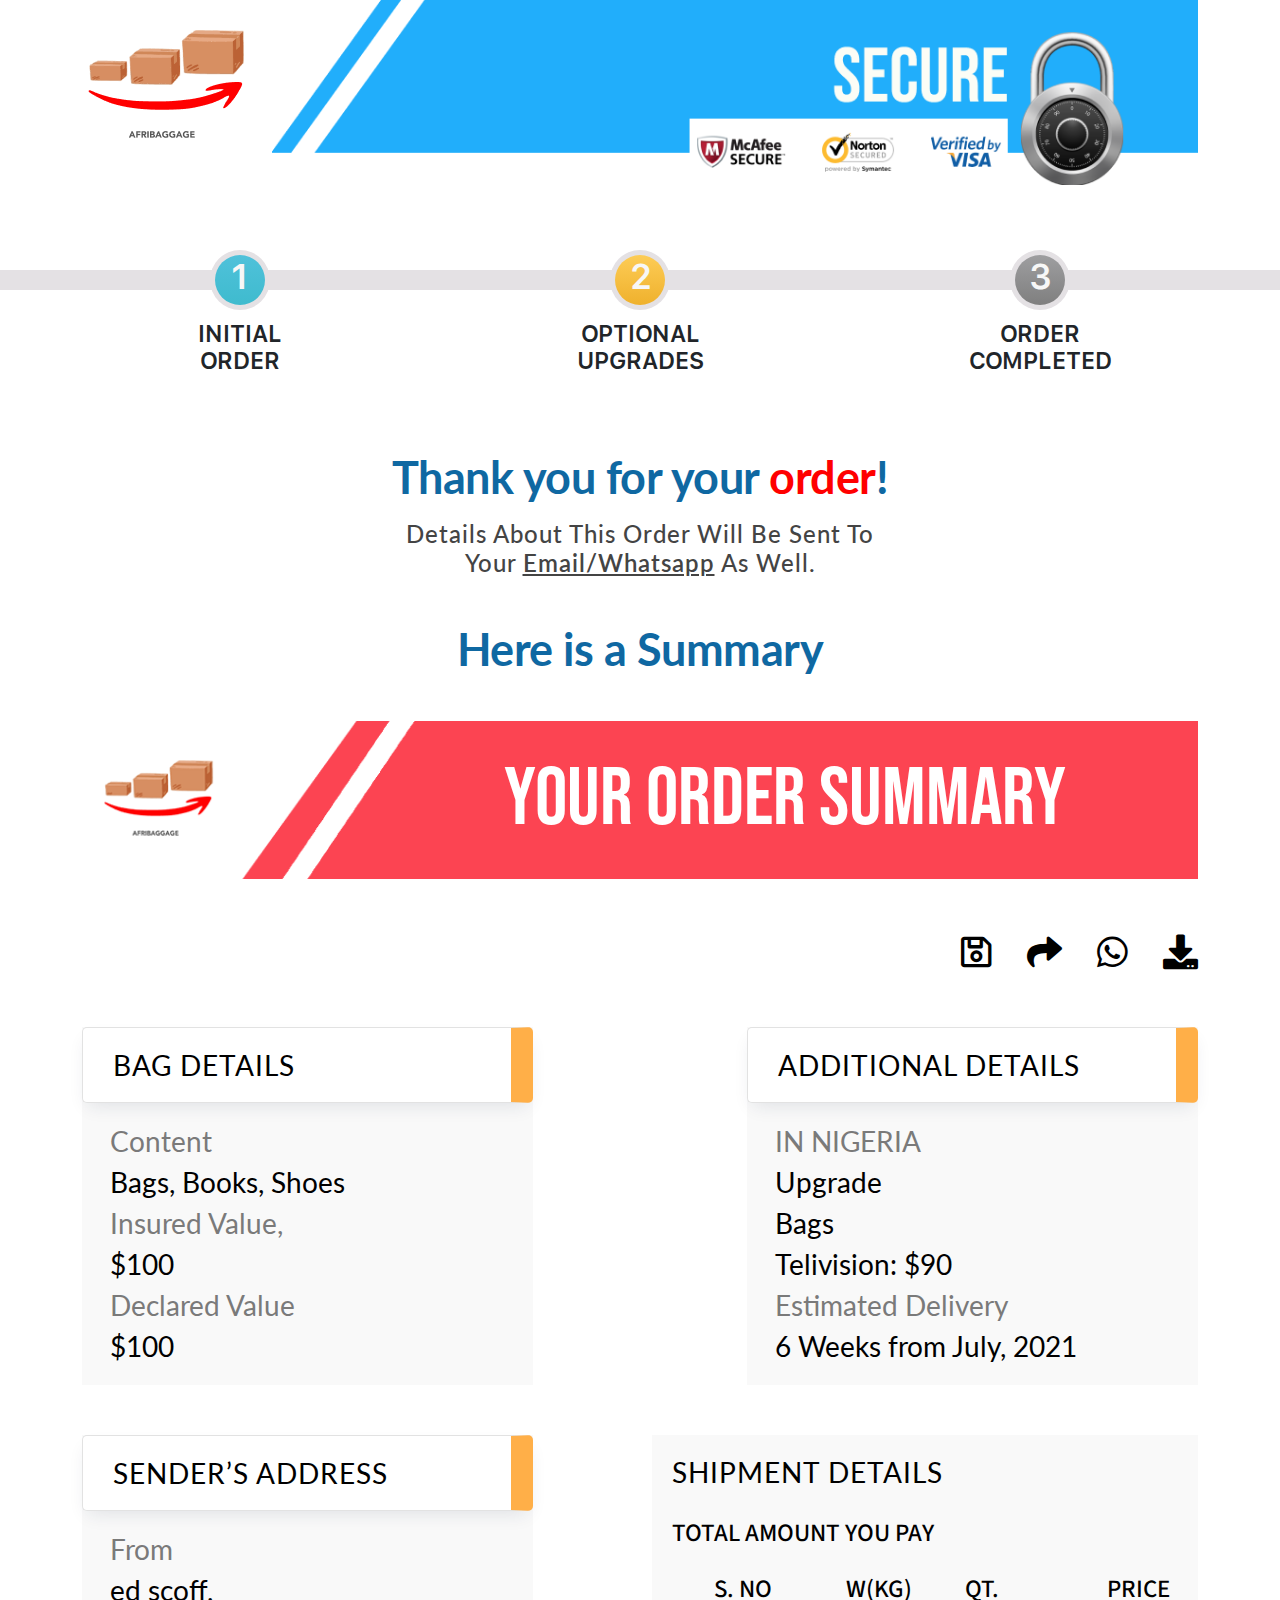
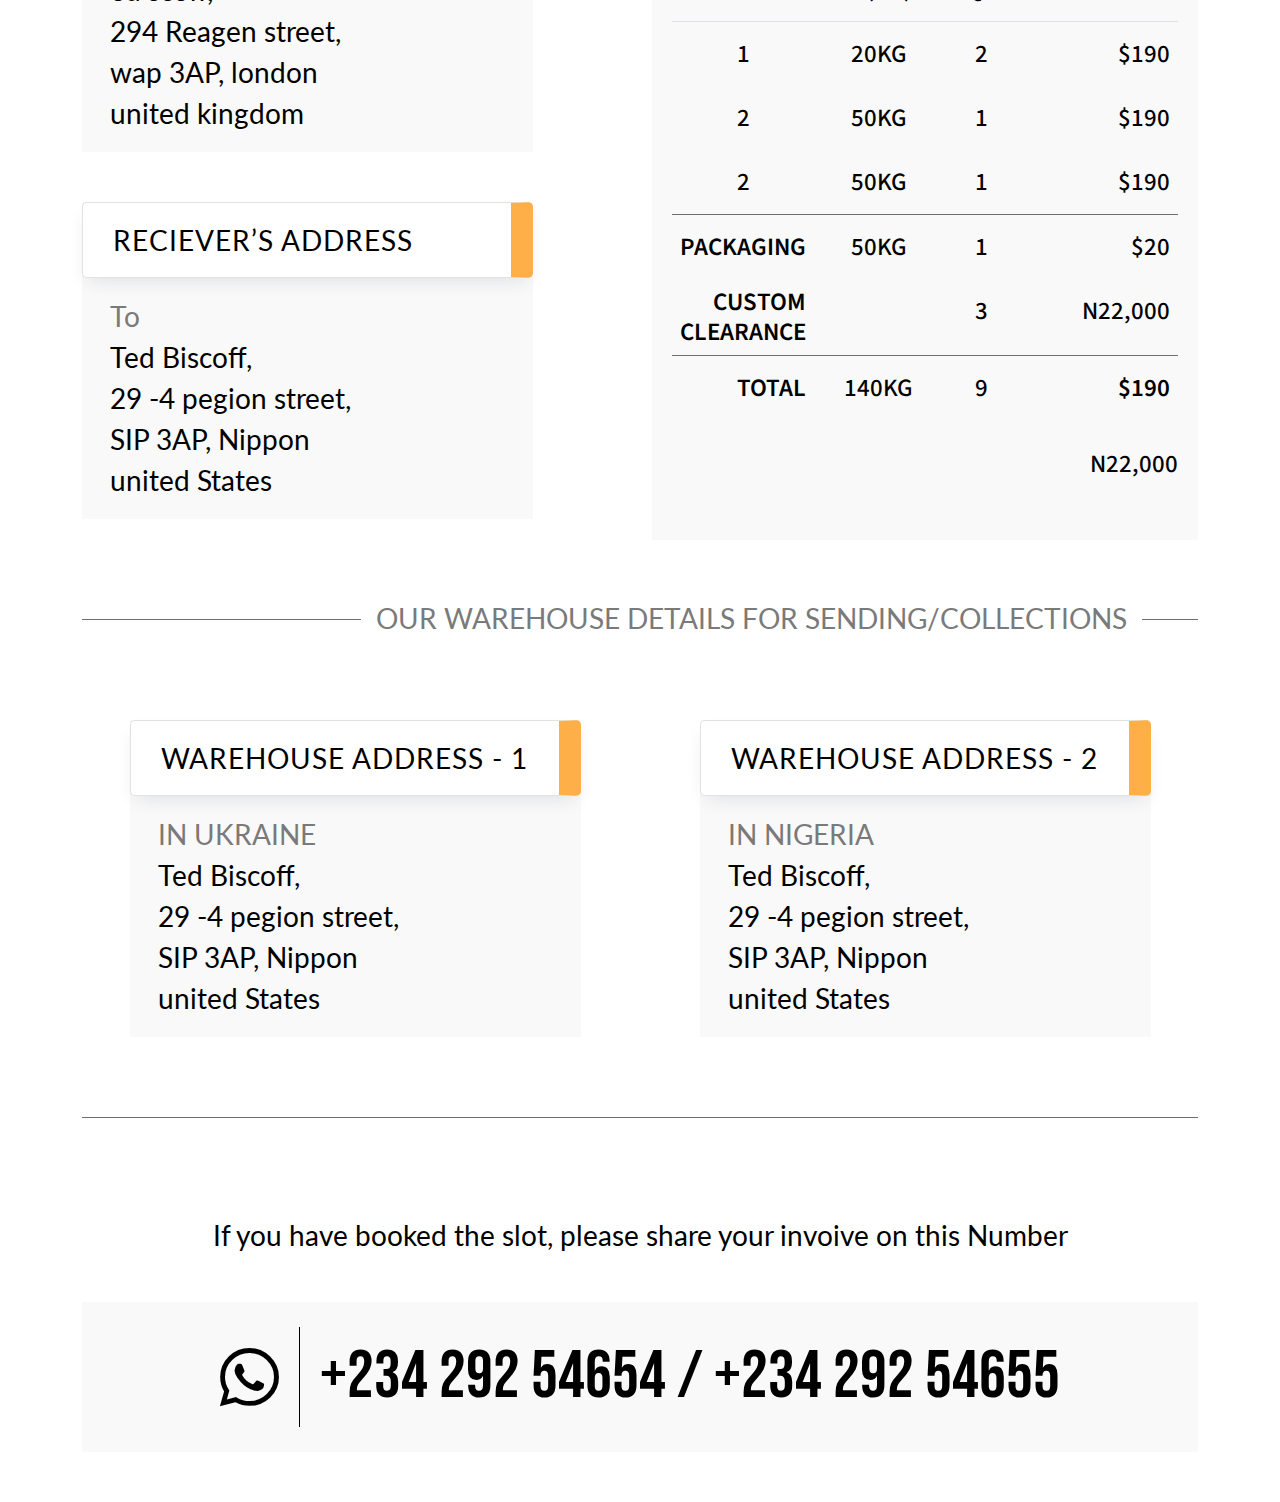
<file: order-page-summary.html>
<!DOCTYPE html>
<html lang="en">

<head>
    <meta charset="UTF-8">
    <meta http-equiv="X-UA-Compatible" content="IE=edge">
    <meta name="viewport" content="width=device-width, initial-scale=1.0">
    <title>Afribaggage</title>

    <!-- ------front CDN ----- -->
    <link rel="preconnect" href="https://fonts.gstatic.com">
    <link href="https://fonts.googleapis.com/css2?family=Montserrat:wght@300;400;500;600;700&display=swap"
        rel="stylesheet">
    <link rel="preconnect" href="https://fonts.gstatic.com">
    <link href="https://fonts.googleapis.com/css2?family=Oswald:wght@300;400;500;600;700&display=swap" rel="stylesheet">
    <link rel="preconnect" href="https://fonts.gstatic.com">
    <link
        href="https://fonts.googleapis.com/css2?family=Roboto+Condensed:ital,wght@0,400;0,700;1,300;1,700&display=swap"
        rel="stylesheet">
    <link rel="preconnect" href="https://fonts.gstatic.com">
    <link href="https://fonts.googleapis.com/css2?family=Open+Sans:wght@300;400;600;700&display=swap" rel="stylesheet">
    <link rel="preconnect" href="https://fonts.gstatic.com">
    <link href="https://fonts.googleapis.com/css2?family=Abel&display=swap" rel="stylesheet">
    <link rel="preconnect" href="https://fonts.gstatic.com">
    <link href="https://fonts.googleapis.com/css2?family=Montserrat:wght@300;400;500;600;700&display=swap"
        rel="stylesheet">
    <link rel="preconnect" href="https://fonts.gstatic.com">
    <link href="https://fonts.googleapis.com/css2?family=Poppins:wght@300;400;500;600;700&display=swap"
        rel="stylesheet">
    <link rel="preconnect" href="https://fonts.gstatic.com">
    <link href="https://fonts.googleapis.com/css2?family=Source+Sans+Pro:wght@300;400;600;700&display=swap"
        rel="stylesheet">
    <link rel="preconnect" href="https://fonts.gstatic.com">
    <link href="https://fonts.googleapis.com/css2?family=Poppins:wght@300;400;500;600;700&display=swap"
        rel="stylesheet">
    <link rel="preconnect" href="https://fonts.gstatic.com">
    <link href="https://fonts.googleapis.com/css2?family=Raleway:wght@400;500;600;700&display=swap" rel="stylesheet">
    <link rel="preconnect" href="https://fonts.gstatic.com">
    <link href="https://fonts.googleapis.com/css2?family=Lato:wght@300;400;700&display=swap" rel="stylesheet">
    <link rel="preconnect" href="https://fonts.gstatic.com">
    <link href="https://fonts.googleapis.com/css2?family=Bebas+Neue&display=swap" rel="stylesheet">

    <!-- ------front CDN ----- -->

    <link rel="stylesheet" href="css/all.min.css">
    <link rel="stylesheet" href="css/bootstrap.min.css">
    <link rel="stylesheet" href="css/slick.css">
    <link rel="stylesheet" href="Fonts/stylesheet.css">
    <link rel="stylesheet" href="css/style.css">
    <link rel="stylesheet" href="css/resoinsive.css">
</head>

<body>


    <header>
        <div class="container">
            <div class="row">
                <div class="col-lg-2 sm-width-logo d-flex justify-content-center align-items-center">
                    <a href="#"><img src="images/order2_logo.png" alt="logo"></a>
                </div>
                <div class="col-lg-10 sm-width-banner"><img style="width:100%" src="images/order-2-top.png" alt="">
                </div>
            </div>
        </div>
    </header>

    <section id="order_line">
        <div class="container cercle_contain">
            <div class="order_cercle left_cercle">
                <div class="un_cercle left_un_cercle "></div>
                <h4>INITIAL ORDER</h4>
                <h2>1</h2>
            </div>
            <div class="order_cercle mid_cercle">
                <div class="un_cercle mid_un_cercle"> </div>
                <h4>OPTIONAL UPGRADES</h4>
                <h2>2</h2>
            </div>
            <div class="order_cercle right_cercle">
                <div class="un_cercle right_un_cercle"></div>
                <h4>ORDER COMPLETED</h4>
                <h2>3</h2>
            </div>
        </div>
        </div>
    </section>

    <section id="order_msg">
        <h4>Thank you for your <span>order</span>! </h4>
        <p>details about this order will be sent to your <span>email/whatsapp</span> as well.</p>
    </section>

    <section id="order_summery">
        <div class="container">
            <h2>Here is a Summary</h2>
            <div class="order_sm">
                <h4>YOUR ORDER SUMMARY</h4>
            </div>
            <div class="download_icon">
                <a href="#"> <i class="far fa-save"></i></a>
                <a href="#"> <i class="fas fa-share"></i></a>
                <a href="#"> <i class="fab fa-whatsapp"></i></a>
                <a href="#"> <i class="fas fa-download"></i></a>
            </div>
            <div class="voucher">
                <div class="bag_details">
                    <div class="row justify-content-between">
                        <div class="col-lg-5 sm-width">
                            <div class="adress ">
                                <h4>BAG DETAILS</h4>
                                <ul>
                                    <li class="light_text"> Content</li>
                                    <li> Bags, Books, Shoes </li>
                                    <li class="light_text">Insured Value,</li>
                                    <li> $100</li>
                                    <li class="light_text">Declared Value</li>
                                    <li> $100</li>
                                </ul>
                            </div>
                        </div>
                        <div class="col-lg-5 sm-width">
                            <div class="adress ">
                                <h4> ADDITIONAL DETAILS</h4>
                                <ul>
                                    <li class="light_text"> IN NIGERIA</li>
                                    <li> Upgrade </li>
                                    <li> Bags</li>
                                    <li>Telivision: $90</li>
                                    <li class="light_text"> Estimated Delivery</li>
                                    <li> 6 Weeks from July, 2021</li>
                                </ul>
                            </div>
                        </div>
                    </div>
                </div>

                <div class="row justify-content-between">
                    <div class="col-lg-5 sm-width">
                        <div class="adress sender">
                            <h4>Sender’s Address</h4>
                            <ul>
                                <li class="light_text">From</li>
                                <li>ed scoff,</li>
                                <li> 294 Reagen street,</li>
                                <li> wap 3AP, london</li>
                                <li> united kingdom</li>
                            </ul>
                        </div>
                        <div class="adress reciver">
                            <h4>RECIEVER’s Address</h4>
                            <ul>
                                <li class="light_text"> To</li>
                                <li> Ted Biscoff, </li>
                                <li>29 -4 pegion street,</li>
                                <li> SIP 3AP, Nippon</li>
                                <li> united States</li>
                            </ul>
                        </div>
                    </div>
                    <div class="col-lg-6 sm-width">
                        <div class="memo">
                            <h4>SHIPMENT DETAILS</h4>
                            <p>TOTAL AMOUNT YOU PAY</p>
                            <table class="table" style="margin:0;">
                                <tr class="border-bottom ">
                                    <td class=" ">S. No</td>
                                    <td class=" ">W(kg)</td>
                                    <td class=" ">Qt.</td>
                                    <td class="price ">Price</td>
                                </tr>
                                <tr>
                                    <td class=" ">1</td>
                                    <td class=" ">20KG</td>
                                    <td class=" ">2</td>
                                    <td class="price ">$190</td>
                                </tr>
                                <tr>
                                    <td class=" ">2</td>
                                    <td class=" ">50KG</td>
                                    <td class=" ">1</td>
                                    <td class="price ">$190</td>
                                </tr>
                                <tr>
                                    <td class=" ">2</td>
                                    <td class=" ">50KG</td>
                                    <td class=" ">1</td>
                                    <td class="price ">$190</td>
                                </tr>
                                <tr style="border-top: 1px solid #6e6e6e;">
                                    <td class=" price-bold">PACKAGING</td>
                                    <td class=" ">50KG</td>
                                    <td class=" ">1</td>
                                    <td class="price ">$20</td>
                                </tr>
                                <tr>
                                    <td class="coustom price-bold">CUSTOM CLEARANCE</td>
                                    <td class=" "></td>
                                    <td class=" ">3</td>
                                    <td class="price ">N22,000</td>
                                </tr>
                                <tr style="border-top: 1px solid #6e6e6e;">
                                    <td class="price-bold ">Total</td>
                                    <td class=" ">140KG</td>
                                    <td class=" ">9</td>
                                    <td class="price price-bold">$190</td>
                                </tr>
                            </table>
                            <p class="N-currency price-bold">N22,000</p>
                        </div>
                    </div>
                </div>
                <p class="voucher_bottom">Our Warehouse details for sending/collections</p>
            </div>

            <div class="wer_adress ">
                <div class="row justify-content-around">
                    <div class="col-lg-5 sm-width">
                        <div class="adress ">
                            <h4> warehouse address - 1</h4>
                            <ul>
                                <li class="light_text"> IN UKRAINE</li>
                                <li> Ted Biscoff, </li>
                                <li>29 -4 pegion street,</li>
                                <li> SIP 3AP, Nippon</li>
                                <li>united States</li>
                            </ul>
                        </div>
                    </div>
                    <div class="col-lg-5 sm-width">
                        <div class="adress ">
                            <h4> warehouse address - 2</h4>
                            <ul>
                                <li class="light_text"> IN NIGERIA</li>
                                <li> Ted Biscoff, </li>
                                <li> 29 -4 pegion street,</li>
                                <li>SIP 3AP, Nippon</li>
                                <li> united States</li>
                            </ul>
                        </div>
                    </div>
                </div>
            </div>

            <div class="contact">
                <p>If you have booked the slot, please share your invoive on this Number</p>

                <p class="number"> <i class="fab fa-whatsapp"></i> +234 292 54654 / +234 292 54655</p>
            </div>
        </div>
    </section>













    <script src="js/jquery-1.12.4.min.js"></script>
    <script src="js/slick.min.js"></script>
    <script src="js/bootstrap.bundle.min.js"></script>
    <script src="js/script.js"></script>
</body>

</html>
</file>
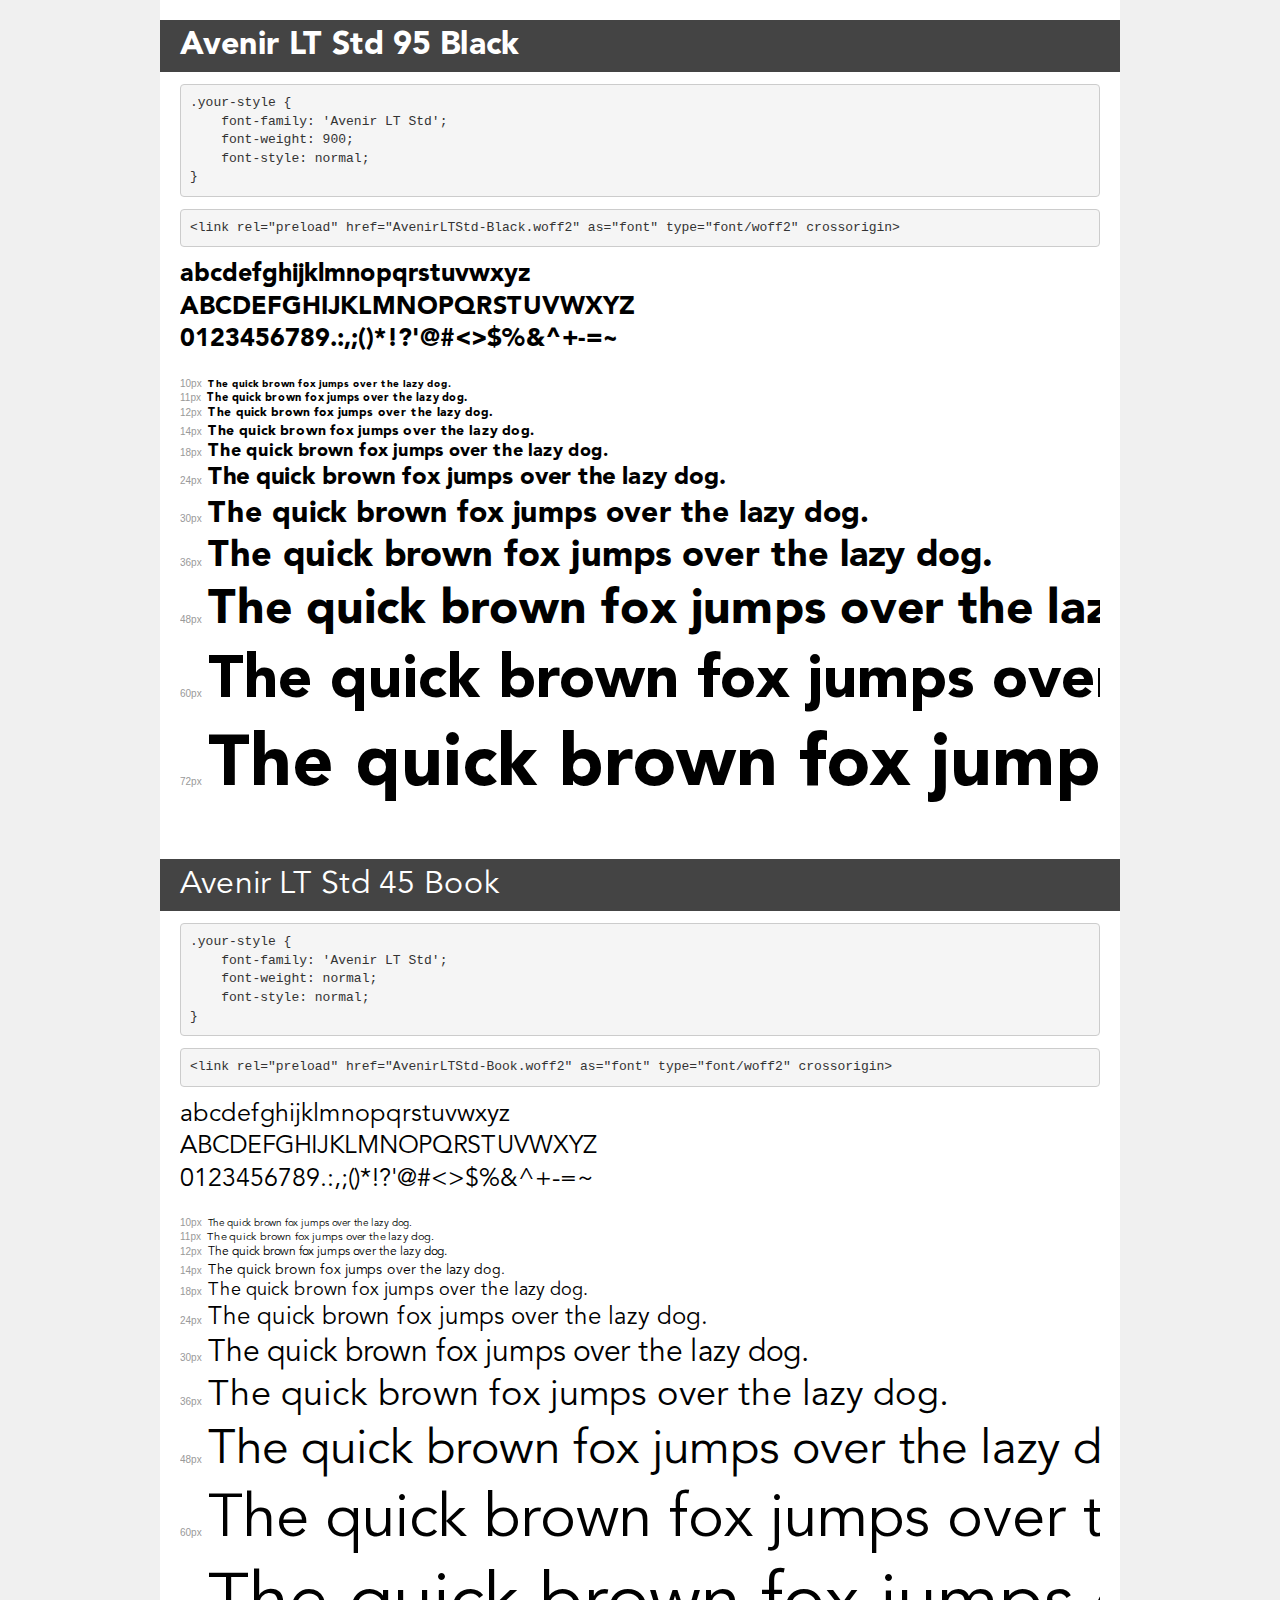
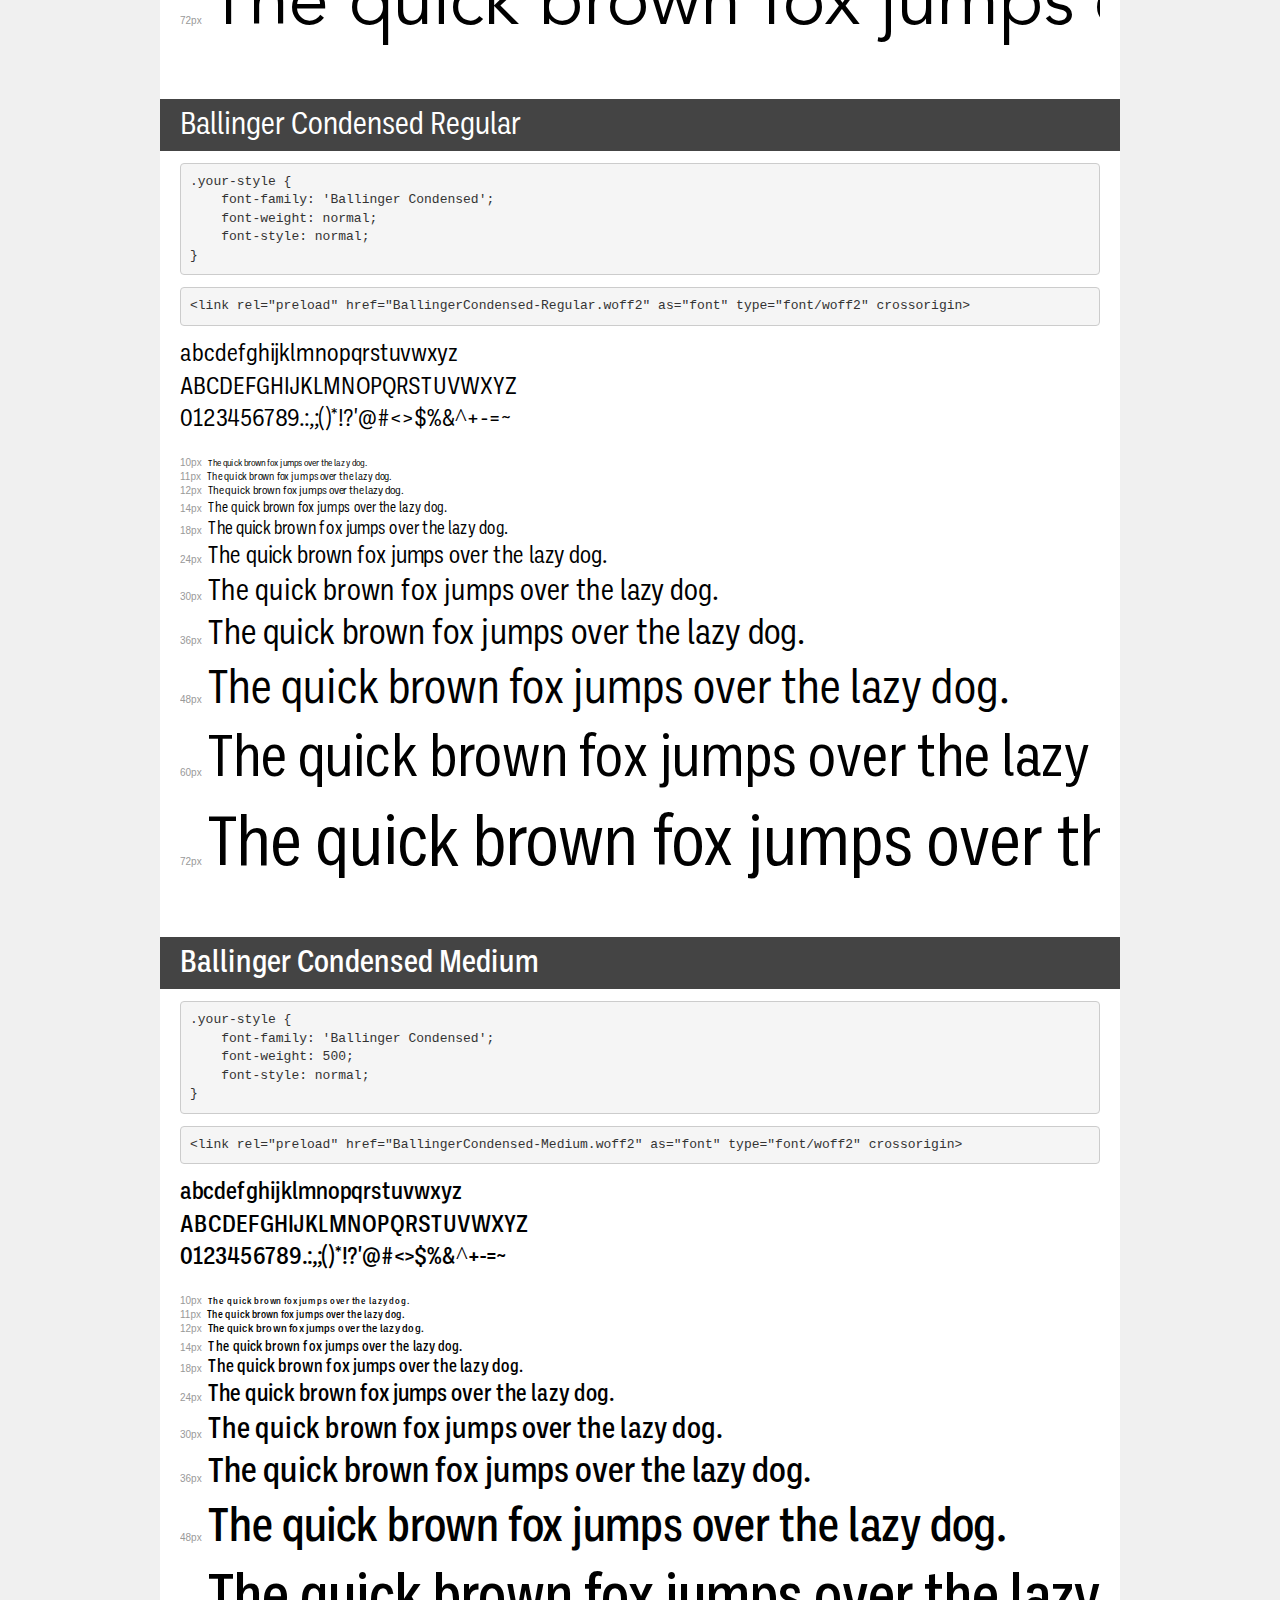
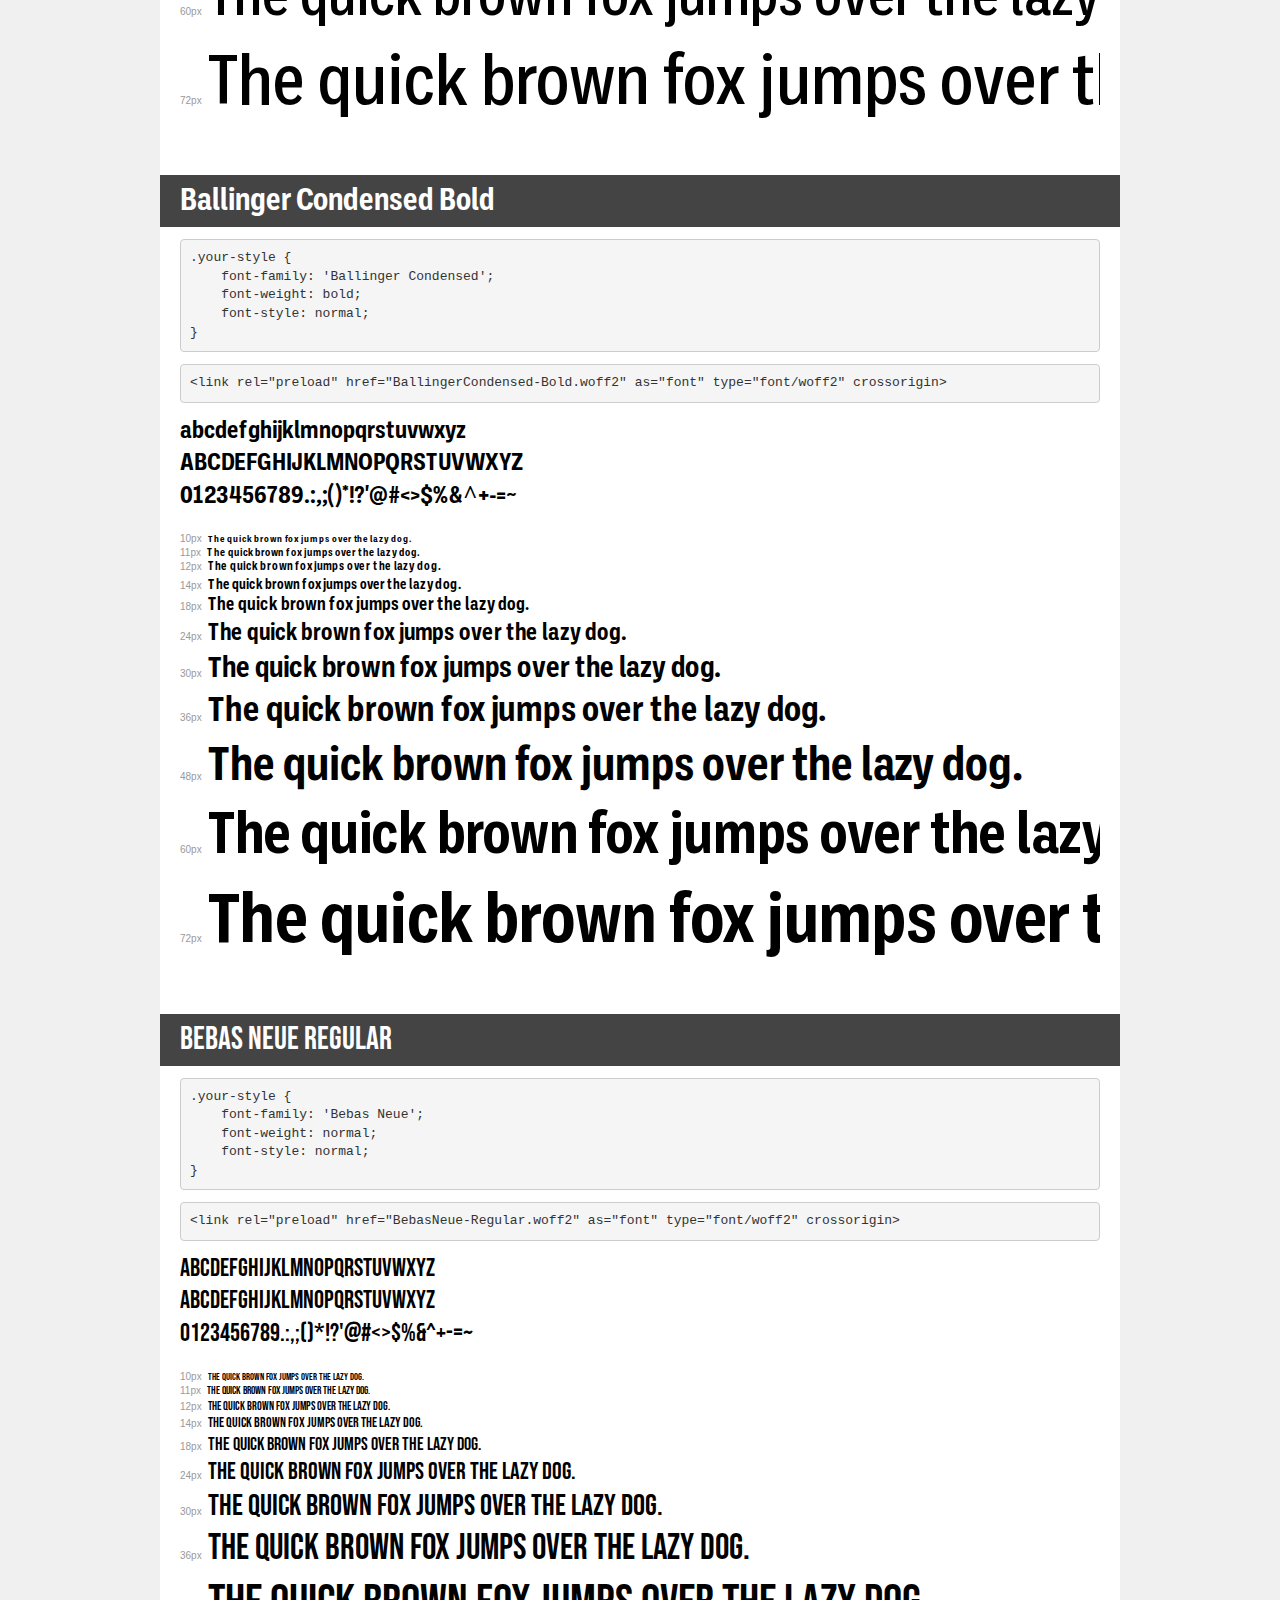
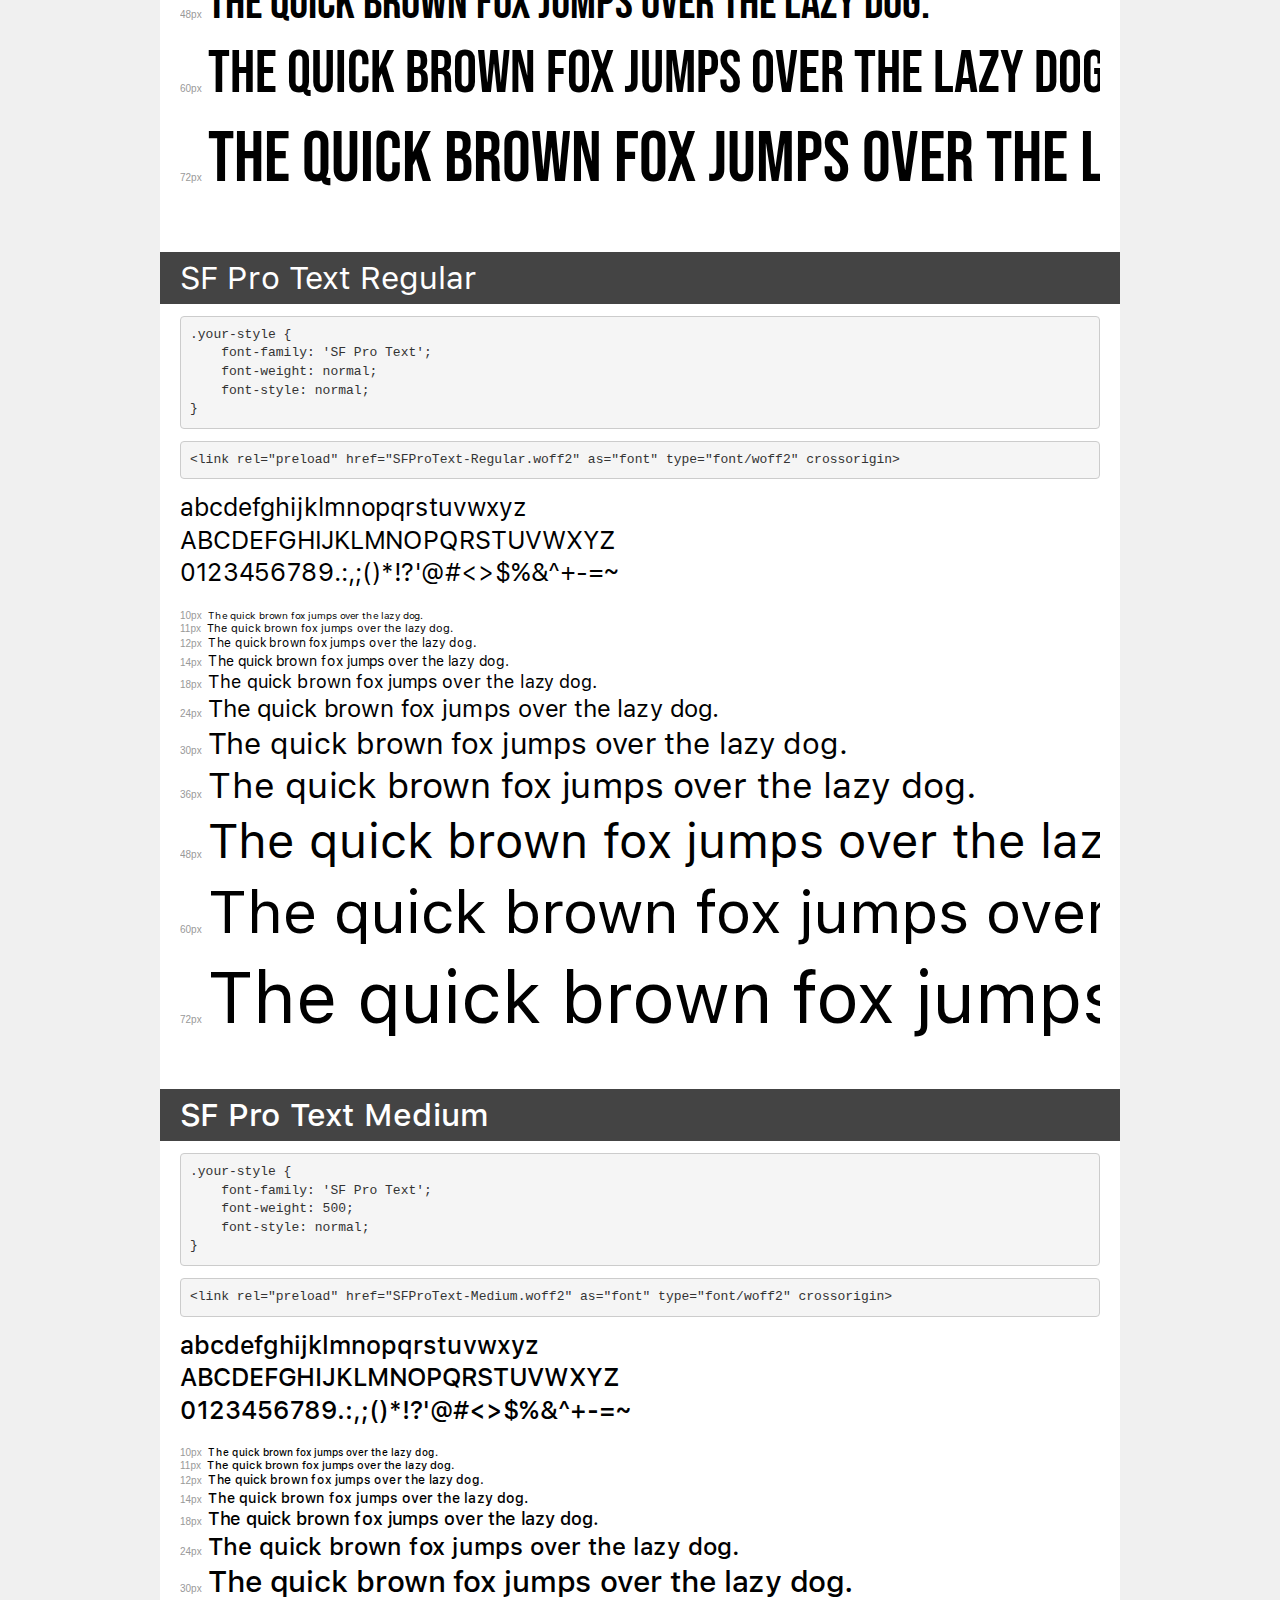
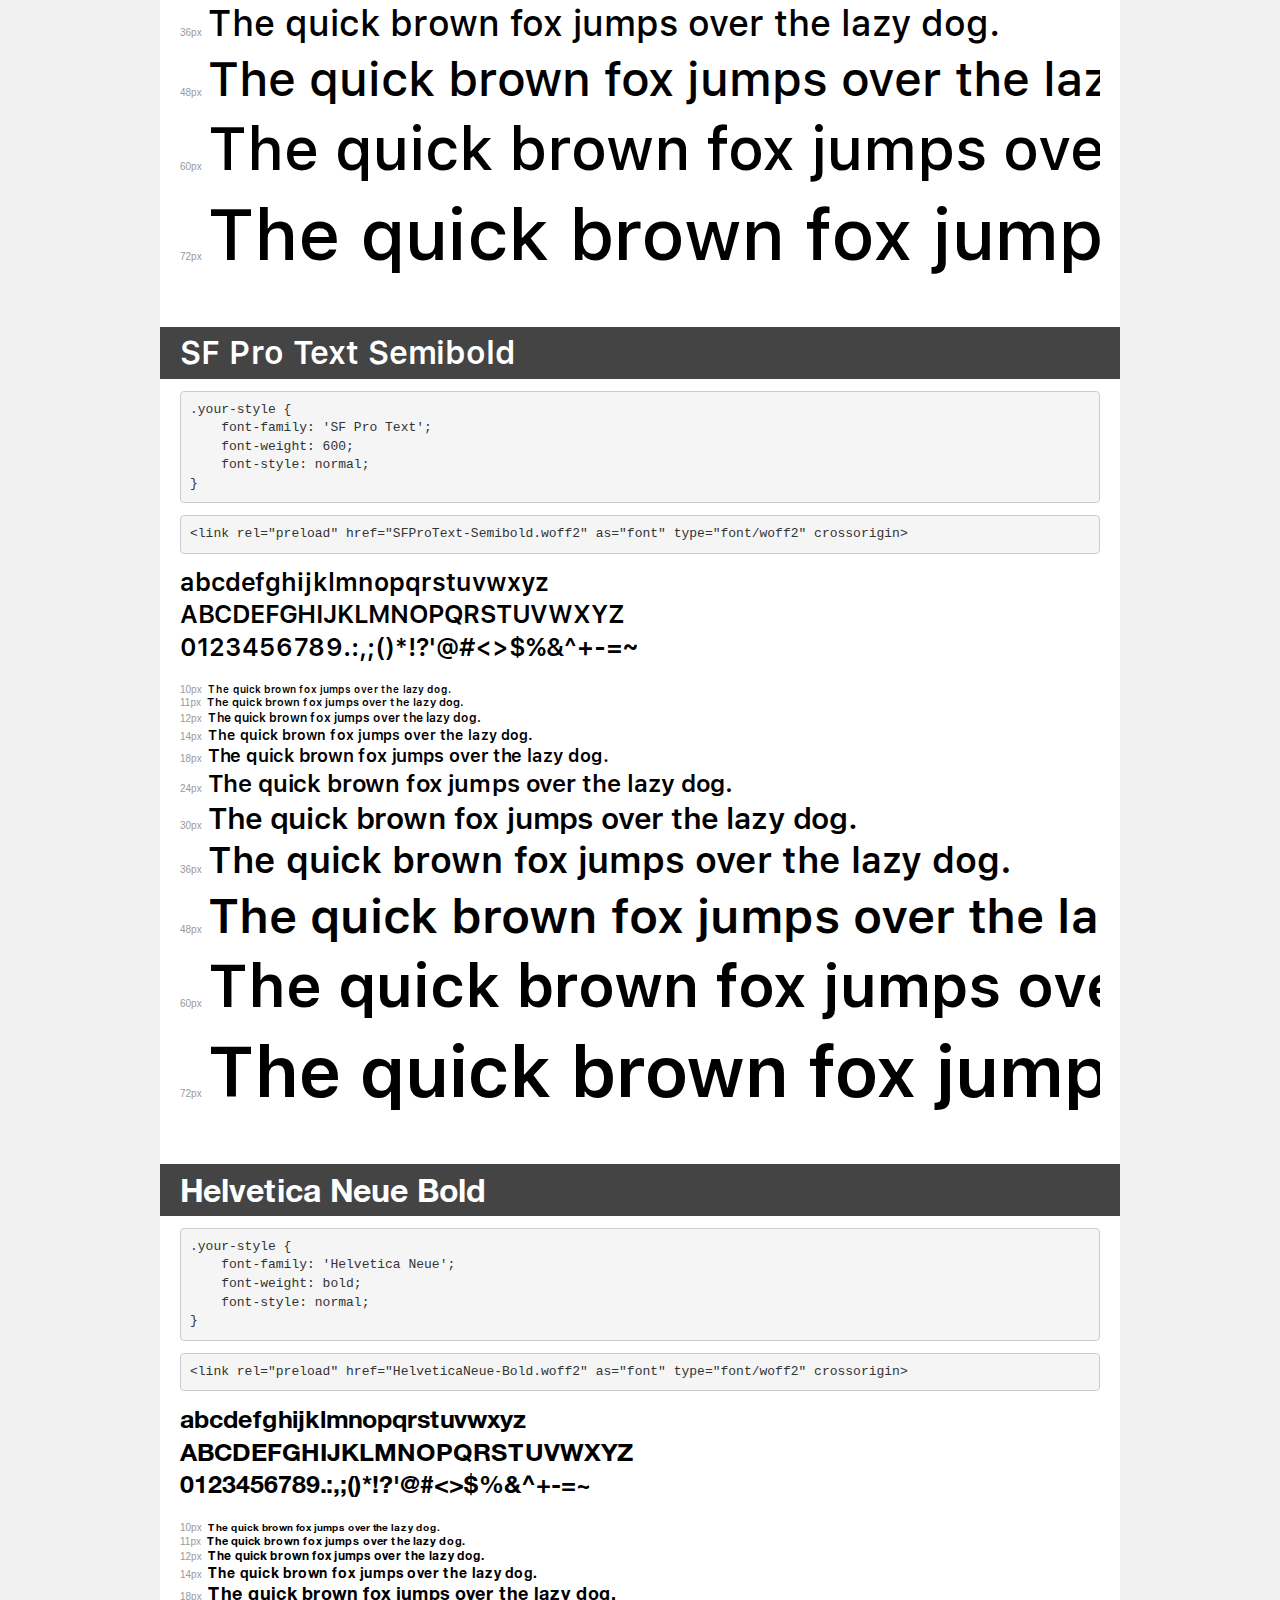
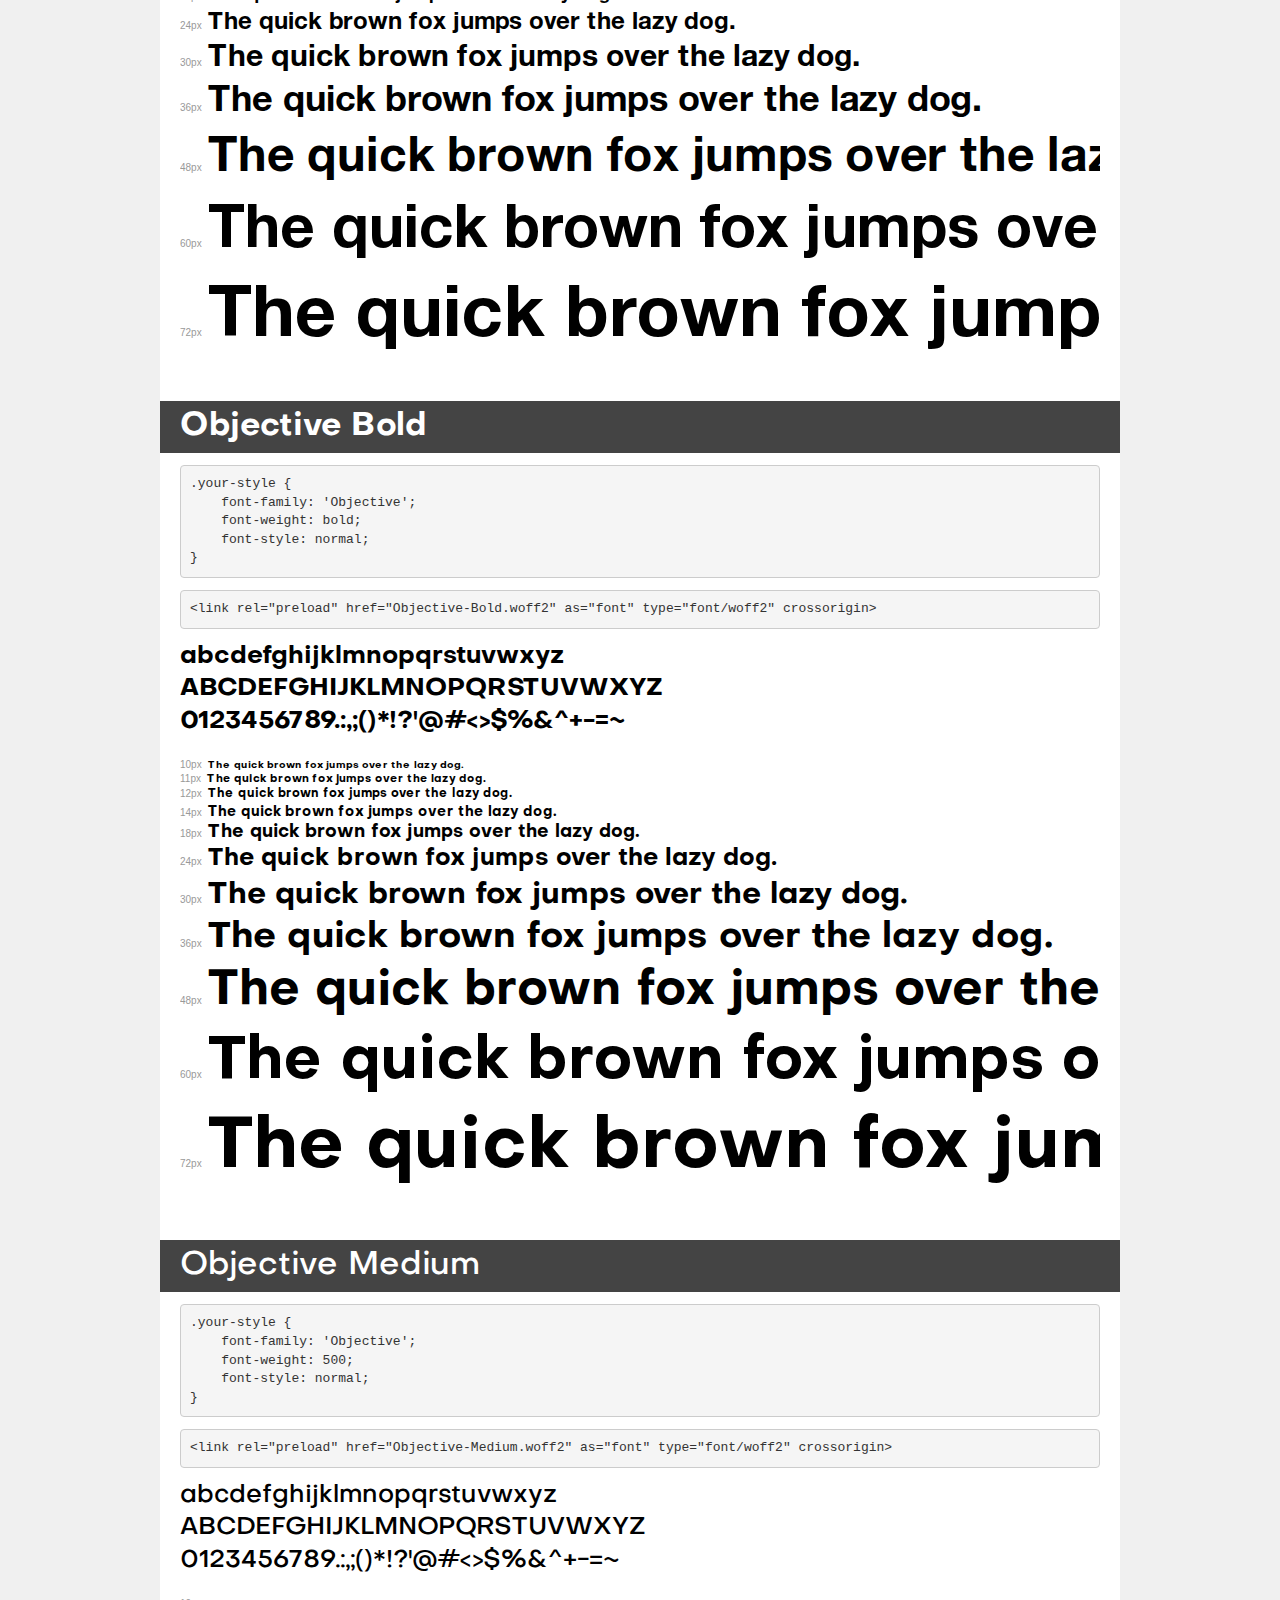
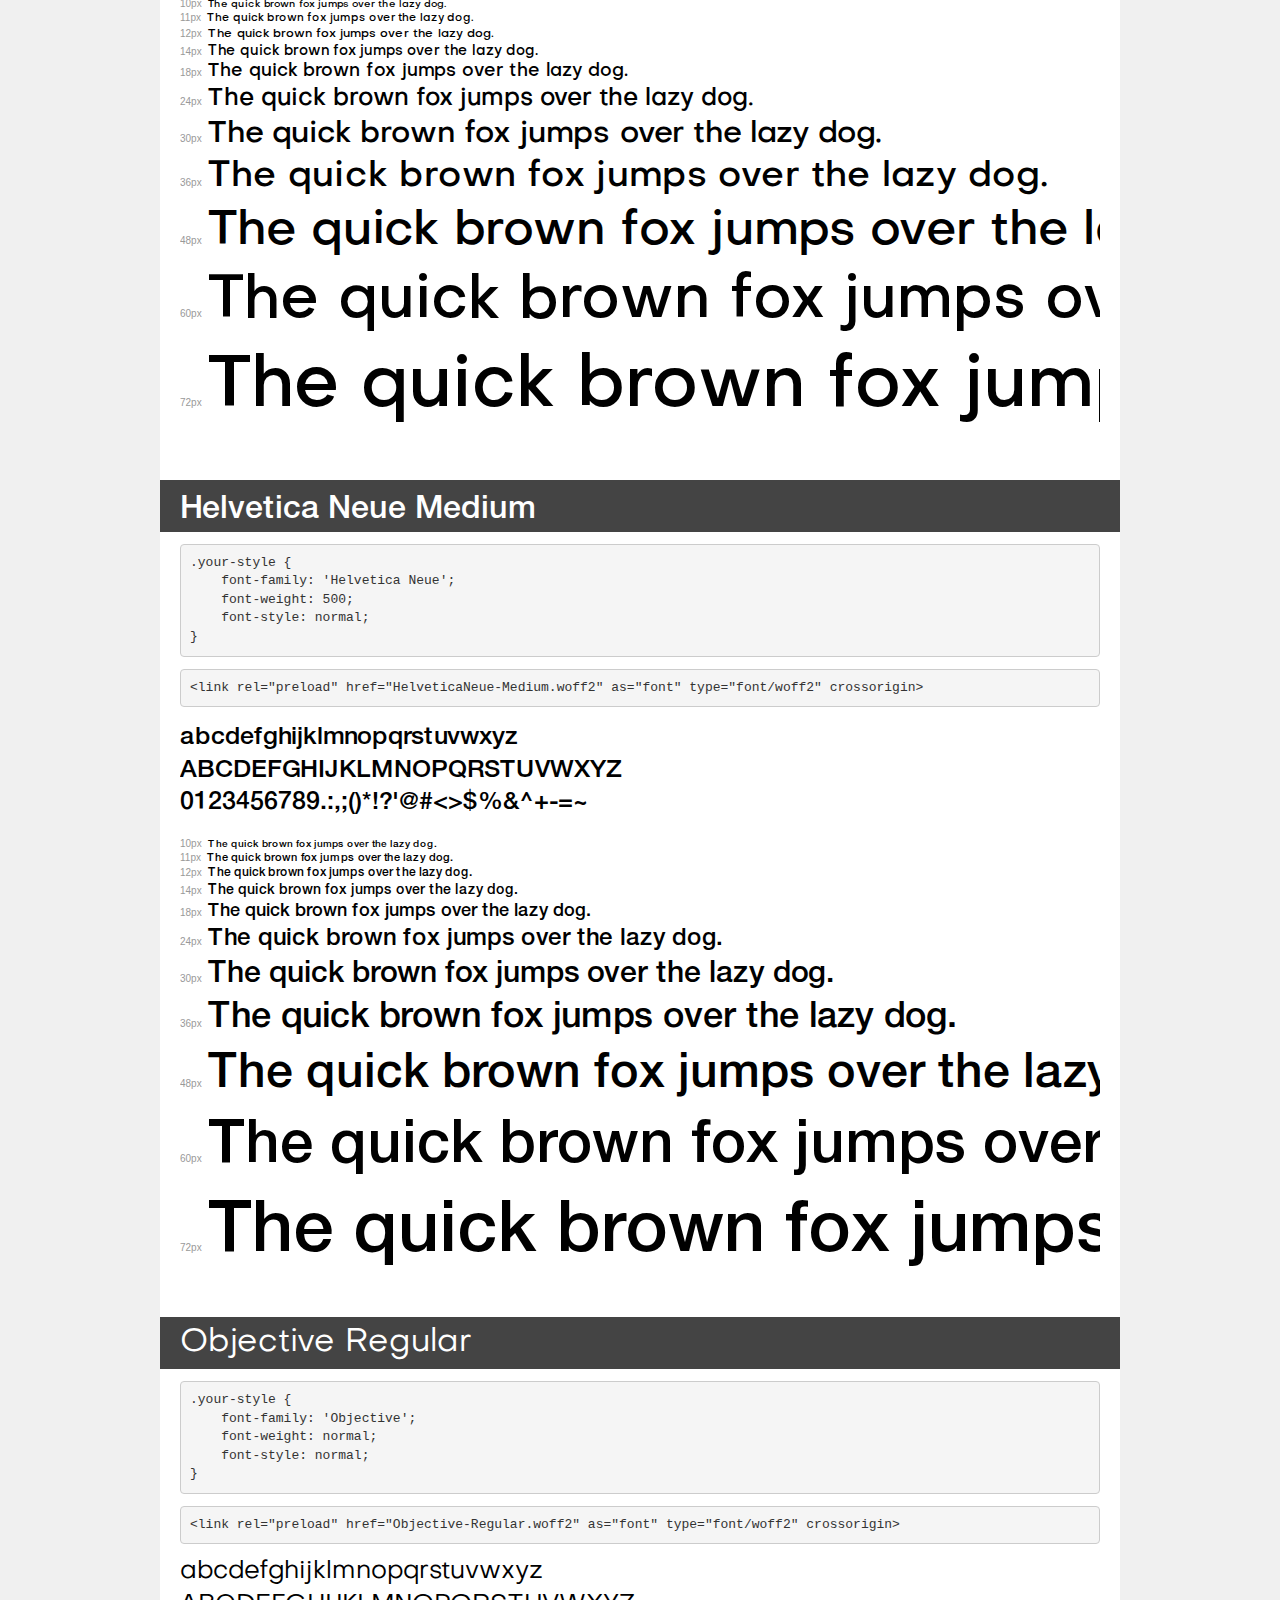
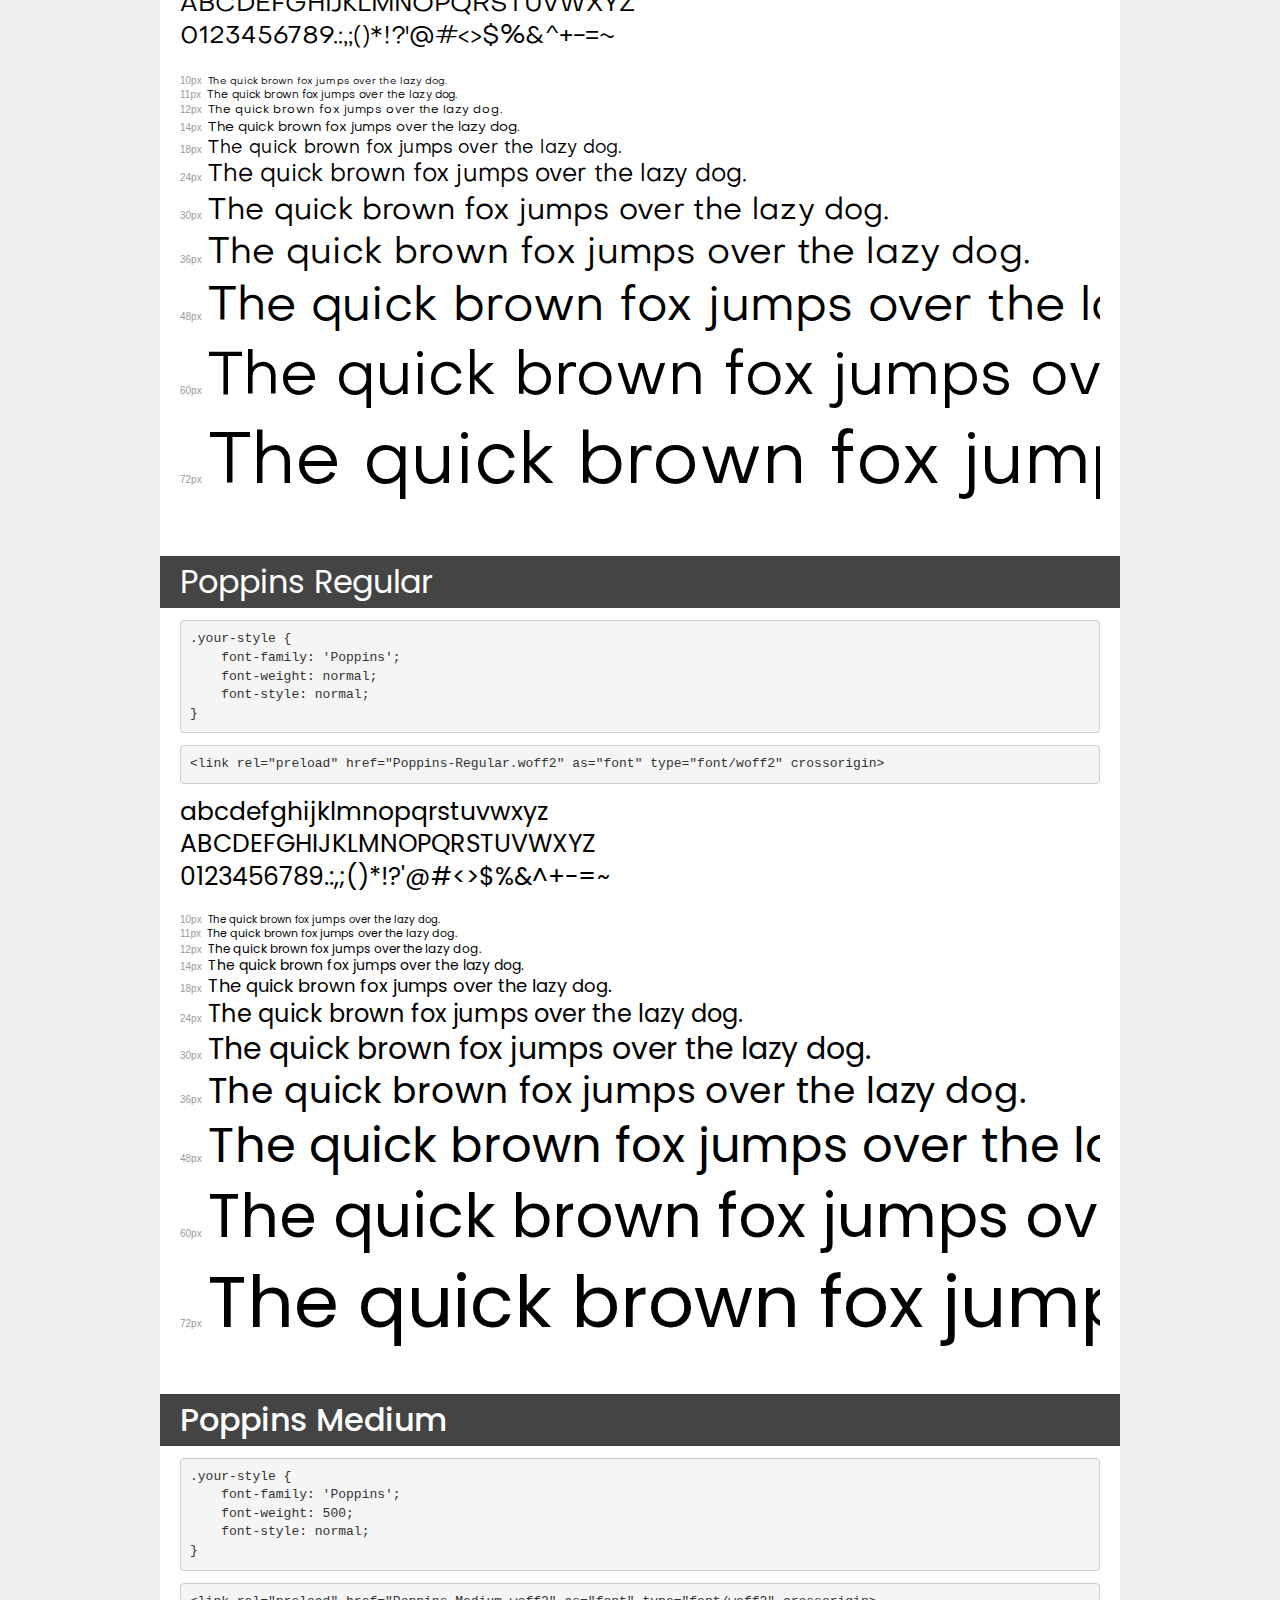
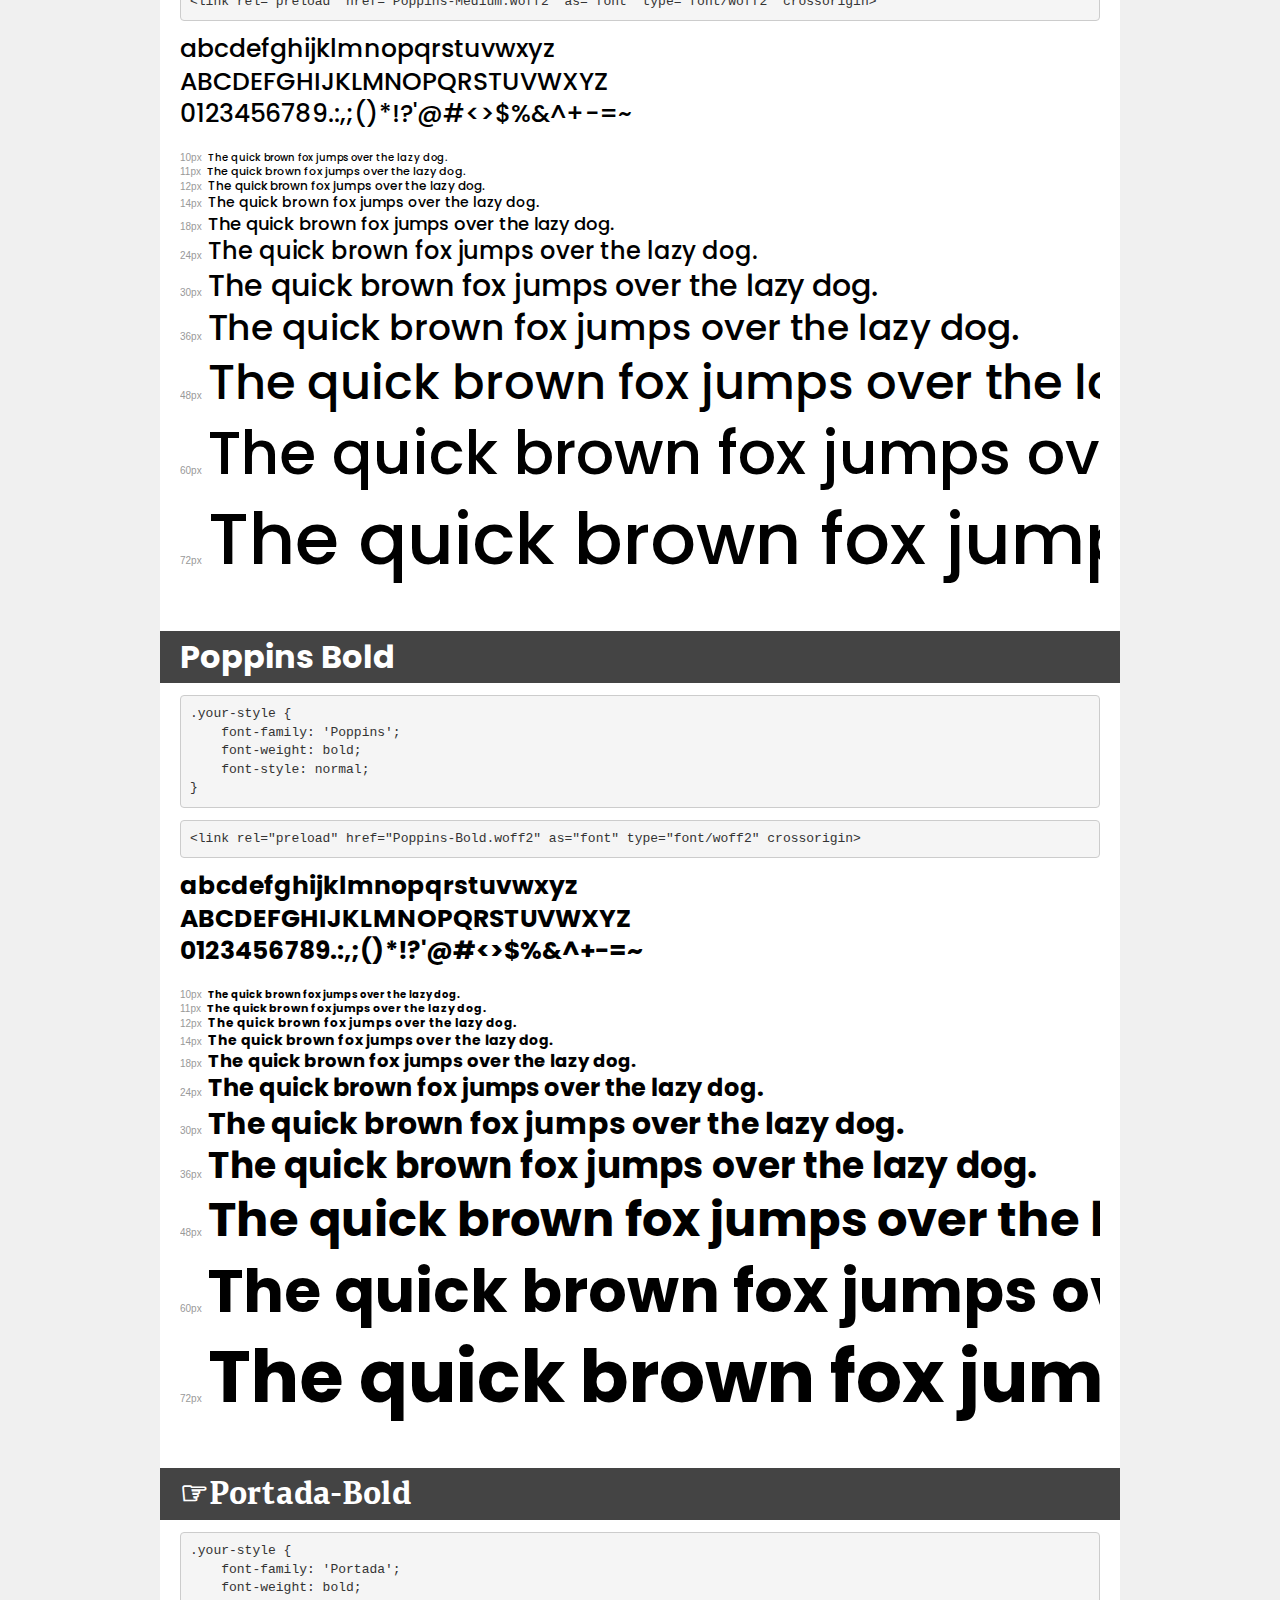
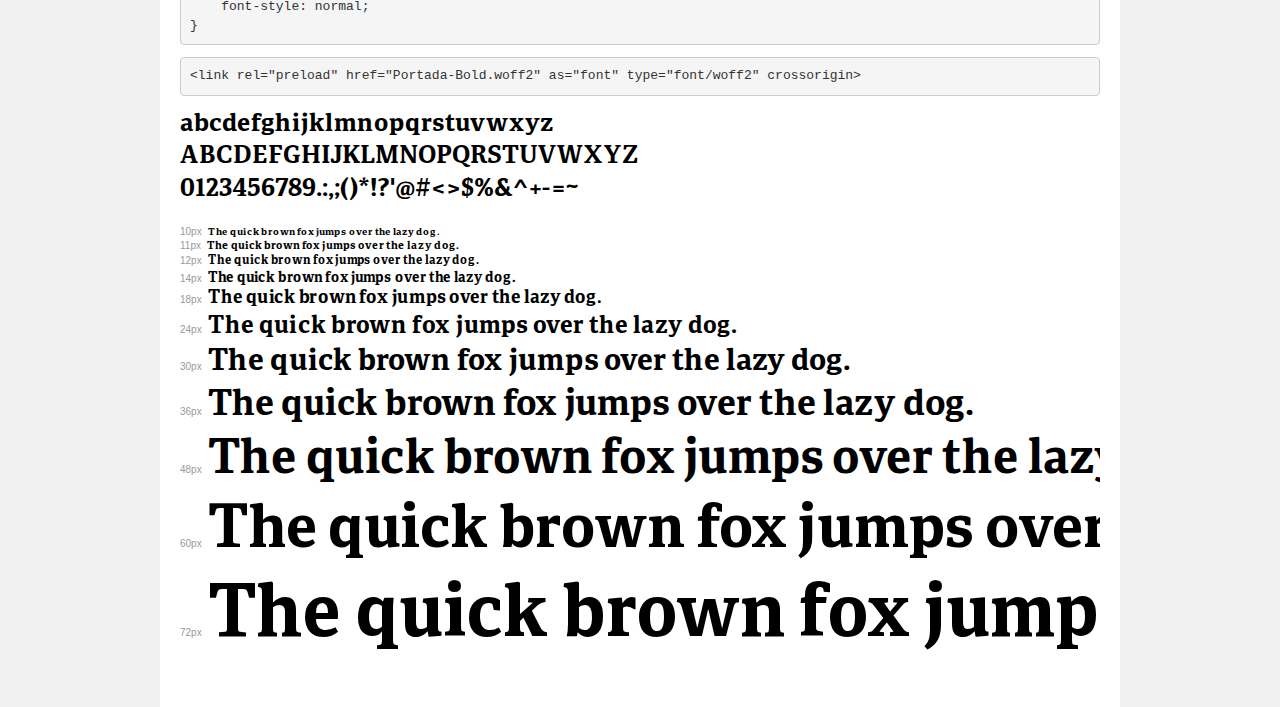
<file: Fonts/demo.html>
<!DOCTYPE html>
<html lang="en">
<head>
    <meta charset="utf-8">
    <meta http-equiv="X-UA-Compatible" content="IE=edge">
    <meta name="viewport" content="width=device-width, initial-scale=1">
    <meta name="robots" content="noindex, noarchive">
    <meta name="format-detection" content="telephone=no">
    <title>Transfonter demo</title>
    <link href="stylesheet.css" rel="stylesheet">
    <style>
        /*
        http://meyerweb.com/eric/tools/css/reset/
        v2.0 | 20110126
        License: none (public domain)
        */
        html, body, div, span, applet, object, iframe,
        h1, h2, h3, h4, h5, h6, p, blockquote, pre,
        a, abbr, acronym, address, big, cite, code,
        del, dfn, em, img, ins, kbd, q, s, samp,
        small, strike, strong, sub, sup, tt, var,
        b, u, i, center,
        dl, dt, dd, ol, ul, li,
        fieldset, form, label, legend,
        table, caption, tbody, tfoot, thead, tr, th, td,
        article, aside, canvas, details, embed,
        figure, figcaption, footer, header, hgroup,
        menu, nav, output, ruby, section, summary,
        time, mark, audio, video {
            margin: 0;
            padding: 0;
            border: 0;
            font-size: 100%;
            font: inherit;
            vertical-align: baseline;
        }
        /* HTML5 display-role reset for older browsers */
        article, aside, details, figcaption, figure,
        footer, header, hgroup, menu, nav, section {
            display: block;
        }
        body {
            line-height: 1;
        }
        ol, ul {
            list-style: none;
        }
        blockquote, q {
            quotes: none;
        }
        blockquote:before, blockquote:after,
        q:before, q:after {
            content: '';
            content: none;
        }
        table {
            border-collapse: collapse;
            border-spacing: 0;
        }
        /* demo styles */
        body {
            background: #f0f0f0;
            color: #000;
        }
        .page {
            background: #fff;
            width: 920px;
            margin: 0 auto;
            padding: 20px 20px 0 20px;
            overflow: hidden;
        }
        .font-container {
            overflow-x: auto;
            overflow-y: hidden;
            margin-bottom: 40px;
            line-height: 1.3;
            white-space: nowrap;
            padding-bottom: 5px;
        }
        h1 {
            position: relative;
            background: #444;
            font-size: 32px;
            color: #fff;
            padding: 10px 20px;
            margin: 0 -20px 12px -20px;
        }
        .letters {
            font-size: 25px;
            margin-bottom: 20px;
        }
        .s10:before {
            content: '10px';
        }
        .s11:before {
            content: '11px';
        }
        .s12:before {
            content: '12px';
        }
        .s14:before {
            content: '14px';
        }
        .s18:before {
            content: '18px';
        }
        .s24:before {
            content: '24px';
        }
        .s30:before {
            content: '30px';
        }
        .s36:before {
            content: '36px';
        }
        .s48:before {
            content: '48px';
        }
        .s60:before {
            content: '60px';
        }
        .s72:before {
            content: '72px';
        }
        .s10:before, .s11:before, .s12:before, .s14:before,
        .s18:before, .s24:before, .s30:before, .s36:before,
        .s48:before, .s60:before, .s72:before {
            font-family: Arial, sans-serif;
            font-size: 10px;
            font-weight: normal;
            font-style: normal;
            color: #999;
            padding-right: 6px;
        }
        pre {
            display: block;
            padding: 9px;
            margin: 0 0 12px;
            font-family: Monaco, Menlo, Consolas, "Courier New", monospace;
            font-size: 13px;
            line-height: 1.428571429;
            color: #333;
            font-weight: normal;
            font-style: normal;
            background-color: #f5f5f5;
            border: 1px solid #ccc;
            overflow-x: auto;
            border-radius: 4px;
        }
        /* responsive */
        @media (max-width: 959px) {
            .page {
                width: auto;
                margin: 0;
            }
        }
    </style>
</head>
<body>
<div class="page">
    <div class="demo">
        <h1 style="font-family: 'Avenir LT Std'; font-weight: 900; font-style: normal;">Avenir LT Std 95 Black</h1>
        <pre title="Usage">.your-style {
    font-family: 'Avenir LT Std';
    font-weight: 900;
    font-style: normal;
}</pre>
        <pre title="Preload (optional)">
&lt;link rel=&quot;preload&quot; href=&quot;AvenirLTStd-Black.woff2&quot; as=&quot;font&quot; type=&quot;font/woff2&quot; crossorigin&gt;</pre>
        <div class="font-container" style="font-family: 'Avenir LT Std'; font-weight: 900; font-style: normal;">
            <p class="letters">
                abcdefghijklmnopqrstuvwxyz<br>
ABCDEFGHIJKLMNOPQRSTUVWXYZ<br>
                0123456789.:,;()*!?'@#&lt;&gt;$%&^+-=~
            </p>
            <p class="s10" style="font-size: 10px;">The quick brown fox jumps over the lazy dog.</p>
            <p class="s11" style="font-size: 11px;">The quick brown fox jumps over the lazy dog.</p>
            <p class="s12" style="font-size: 12px;">The quick brown fox jumps over the lazy dog.</p>
            <p class="s14" style="font-size: 14px;">The quick brown fox jumps over the lazy dog.</p>
            <p class="s18" style="font-size: 18px;">The quick brown fox jumps over the lazy dog.</p>
            <p class="s24" style="font-size: 24px;">The quick brown fox jumps over the lazy dog.</p>
            <p class="s30" style="font-size: 30px;">The quick brown fox jumps over the lazy dog.</p>
            <p class="s36" style="font-size: 36px;">The quick brown fox jumps over the lazy dog.</p>
            <p class="s48" style="font-size: 48px;">The quick brown fox jumps over the lazy dog.</p>
            <p class="s60" style="font-size: 60px;">The quick brown fox jumps over the lazy dog.</p>
            <p class="s72" style="font-size: 72px;">The quick brown fox jumps over the lazy dog.</p>
        </div>
    </div>

    <div class="demo">
        <h1 style="font-family: 'Avenir LT Std'; font-weight: normal; font-style: normal;">Avenir LT Std 45 Book</h1>
        <pre title="Usage">.your-style {
    font-family: 'Avenir LT Std';
    font-weight: normal;
    font-style: normal;
}</pre>
        <pre title="Preload (optional)">
&lt;link rel=&quot;preload&quot; href=&quot;AvenirLTStd-Book.woff2&quot; as=&quot;font&quot; type=&quot;font/woff2&quot; crossorigin&gt;</pre>
        <div class="font-container" style="font-family: 'Avenir LT Std'; font-weight: normal; font-style: normal;">
            <p class="letters">
                abcdefghijklmnopqrstuvwxyz<br>
ABCDEFGHIJKLMNOPQRSTUVWXYZ<br>
                0123456789.:,;()*!?'@#&lt;&gt;$%&^+-=~
            </p>
            <p class="s10" style="font-size: 10px;">The quick brown fox jumps over the lazy dog.</p>
            <p class="s11" style="font-size: 11px;">The quick brown fox jumps over the lazy dog.</p>
            <p class="s12" style="font-size: 12px;">The quick brown fox jumps over the lazy dog.</p>
            <p class="s14" style="font-size: 14px;">The quick brown fox jumps over the lazy dog.</p>
            <p class="s18" style="font-size: 18px;">The quick brown fox jumps over the lazy dog.</p>
            <p class="s24" style="font-size: 24px;">The quick brown fox jumps over the lazy dog.</p>
            <p class="s30" style="font-size: 30px;">The quick brown fox jumps over the lazy dog.</p>
            <p class="s36" style="font-size: 36px;">The quick brown fox jumps over the lazy dog.</p>
            <p class="s48" style="font-size: 48px;">The quick brown fox jumps over the lazy dog.</p>
            <p class="s60" style="font-size: 60px;">The quick brown fox jumps over the lazy dog.</p>
            <p class="s72" style="font-size: 72px;">The quick brown fox jumps over the lazy dog.</p>
        </div>
    </div>

    <div class="demo">
        <h1 style="font-family: 'Ballinger Condensed'; font-weight: normal; font-style: normal;">Ballinger Condensed Regular</h1>
        <pre title="Usage">.your-style {
    font-family: 'Ballinger Condensed';
    font-weight: normal;
    font-style: normal;
}</pre>
        <pre title="Preload (optional)">
&lt;link rel=&quot;preload&quot; href=&quot;BallingerCondensed-Regular.woff2&quot; as=&quot;font&quot; type=&quot;font/woff2&quot; crossorigin&gt;</pre>
        <div class="font-container" style="font-family: 'Ballinger Condensed'; font-weight: normal; font-style: normal;">
            <p class="letters">
                abcdefghijklmnopqrstuvwxyz<br>
ABCDEFGHIJKLMNOPQRSTUVWXYZ<br>
                0123456789.:,;()*!?'@#&lt;&gt;$%&^+-=~
            </p>
            <p class="s10" style="font-size: 10px;">The quick brown fox jumps over the lazy dog.</p>
            <p class="s11" style="font-size: 11px;">The quick brown fox jumps over the lazy dog.</p>
            <p class="s12" style="font-size: 12px;">The quick brown fox jumps over the lazy dog.</p>
            <p class="s14" style="font-size: 14px;">The quick brown fox jumps over the lazy dog.</p>
            <p class="s18" style="font-size: 18px;">The quick brown fox jumps over the lazy dog.</p>
            <p class="s24" style="font-size: 24px;">The quick brown fox jumps over the lazy dog.</p>
            <p class="s30" style="font-size: 30px;">The quick brown fox jumps over the lazy dog.</p>
            <p class="s36" style="font-size: 36px;">The quick brown fox jumps over the lazy dog.</p>
            <p class="s48" style="font-size: 48px;">The quick brown fox jumps over the lazy dog.</p>
            <p class="s60" style="font-size: 60px;">The quick brown fox jumps over the lazy dog.</p>
            <p class="s72" style="font-size: 72px;">The quick brown fox jumps over the lazy dog.</p>
        </div>
    </div>

    <div class="demo">
        <h1 style="font-family: 'Ballinger Condensed'; font-weight: 500; font-style: normal;">Ballinger Condensed Medium</h1>
        <pre title="Usage">.your-style {
    font-family: 'Ballinger Condensed';
    font-weight: 500;
    font-style: normal;
}</pre>
        <pre title="Preload (optional)">
&lt;link rel=&quot;preload&quot; href=&quot;BallingerCondensed-Medium.woff2&quot; as=&quot;font&quot; type=&quot;font/woff2&quot; crossorigin&gt;</pre>
        <div class="font-container" style="font-family: 'Ballinger Condensed'; font-weight: 500; font-style: normal;">
            <p class="letters">
                abcdefghijklmnopqrstuvwxyz<br>
ABCDEFGHIJKLMNOPQRSTUVWXYZ<br>
                0123456789.:,;()*!?'@#&lt;&gt;$%&^+-=~
            </p>
            <p class="s10" style="font-size: 10px;">The quick brown fox jumps over the lazy dog.</p>
            <p class="s11" style="font-size: 11px;">The quick brown fox jumps over the lazy dog.</p>
            <p class="s12" style="font-size: 12px;">The quick brown fox jumps over the lazy dog.</p>
            <p class="s14" style="font-size: 14px;">The quick brown fox jumps over the lazy dog.</p>
            <p class="s18" style="font-size: 18px;">The quick brown fox jumps over the lazy dog.</p>
            <p class="s24" style="font-size: 24px;">The quick brown fox jumps over the lazy dog.</p>
            <p class="s30" style="font-size: 30px;">The quick brown fox jumps over the lazy dog.</p>
            <p class="s36" style="font-size: 36px;">The quick brown fox jumps over the lazy dog.</p>
            <p class="s48" style="font-size: 48px;">The quick brown fox jumps over the lazy dog.</p>
            <p class="s60" style="font-size: 60px;">The quick brown fox jumps over the lazy dog.</p>
            <p class="s72" style="font-size: 72px;">The quick brown fox jumps over the lazy dog.</p>
        </div>
    </div>

    <div class="demo">
        <h1 style="font-family: 'Ballinger Condensed'; font-weight: bold; font-style: normal;">Ballinger Condensed Bold</h1>
        <pre title="Usage">.your-style {
    font-family: 'Ballinger Condensed';
    font-weight: bold;
    font-style: normal;
}</pre>
        <pre title="Preload (optional)">
&lt;link rel=&quot;preload&quot; href=&quot;BallingerCondensed-Bold.woff2&quot; as=&quot;font&quot; type=&quot;font/woff2&quot; crossorigin&gt;</pre>
        <div class="font-container" style="font-family: 'Ballinger Condensed'; font-weight: bold; font-style: normal;">
            <p class="letters">
                abcdefghijklmnopqrstuvwxyz<br>
ABCDEFGHIJKLMNOPQRSTUVWXYZ<br>
                0123456789.:,;()*!?'@#&lt;&gt;$%&^+-=~
            </p>
            <p class="s10" style="font-size: 10px;">The quick brown fox jumps over the lazy dog.</p>
            <p class="s11" style="font-size: 11px;">The quick brown fox jumps over the lazy dog.</p>
            <p class="s12" style="font-size: 12px;">The quick brown fox jumps over the lazy dog.</p>
            <p class="s14" style="font-size: 14px;">The quick brown fox jumps over the lazy dog.</p>
            <p class="s18" style="font-size: 18px;">The quick brown fox jumps over the lazy dog.</p>
            <p class="s24" style="font-size: 24px;">The quick brown fox jumps over the lazy dog.</p>
            <p class="s30" style="font-size: 30px;">The quick brown fox jumps over the lazy dog.</p>
            <p class="s36" style="font-size: 36px;">The quick brown fox jumps over the lazy dog.</p>
            <p class="s48" style="font-size: 48px;">The quick brown fox jumps over the lazy dog.</p>
            <p class="s60" style="font-size: 60px;">The quick brown fox jumps over the lazy dog.</p>
            <p class="s72" style="font-size: 72px;">The quick brown fox jumps over the lazy dog.</p>
        </div>
    </div>

    <div class="demo">
        <h1 style="font-family: 'Bebas Neue'; font-weight: normal; font-style: normal;">Bebas Neue Regular</h1>
        <pre title="Usage">.your-style {
    font-family: 'Bebas Neue';
    font-weight: normal;
    font-style: normal;
}</pre>
        <pre title="Preload (optional)">
&lt;link rel=&quot;preload&quot; href=&quot;BebasNeue-Regular.woff2&quot; as=&quot;font&quot; type=&quot;font/woff2&quot; crossorigin&gt;</pre>
        <div class="font-container" style="font-family: 'Bebas Neue'; font-weight: normal; font-style: normal;">
            <p class="letters">
                abcdefghijklmnopqrstuvwxyz<br>
ABCDEFGHIJKLMNOPQRSTUVWXYZ<br>
                0123456789.:,;()*!?'@#&lt;&gt;$%&^+-=~
            </p>
            <p class="s10" style="font-size: 10px;">The quick brown fox jumps over the lazy dog.</p>
            <p class="s11" style="font-size: 11px;">The quick brown fox jumps over the lazy dog.</p>
            <p class="s12" style="font-size: 12px;">The quick brown fox jumps over the lazy dog.</p>
            <p class="s14" style="font-size: 14px;">The quick brown fox jumps over the lazy dog.</p>
            <p class="s18" style="font-size: 18px;">The quick brown fox jumps over the lazy dog.</p>
            <p class="s24" style="font-size: 24px;">The quick brown fox jumps over the lazy dog.</p>
            <p class="s30" style="font-size: 30px;">The quick brown fox jumps over the lazy dog.</p>
            <p class="s36" style="font-size: 36px;">The quick brown fox jumps over the lazy dog.</p>
            <p class="s48" style="font-size: 48px;">The quick brown fox jumps over the lazy dog.</p>
            <p class="s60" style="font-size: 60px;">The quick brown fox jumps over the lazy dog.</p>
            <p class="s72" style="font-size: 72px;">The quick brown fox jumps over the lazy dog.</p>
        </div>
    </div>

    <div class="demo">
        <h1 style="font-family: 'SF Pro Text'; font-weight: normal; font-style: normal;">SF Pro Text Regular</h1>
        <pre title="Usage">.your-style {
    font-family: 'SF Pro Text';
    font-weight: normal;
    font-style: normal;
}</pre>
        <pre title="Preload (optional)">
&lt;link rel=&quot;preload&quot; href=&quot;SFProText-Regular.woff2&quot; as=&quot;font&quot; type=&quot;font/woff2&quot; crossorigin&gt;</pre>
        <div class="font-container" style="font-family: 'SF Pro Text'; font-weight: normal; font-style: normal;">
            <p class="letters">
                abcdefghijklmnopqrstuvwxyz<br>
ABCDEFGHIJKLMNOPQRSTUVWXYZ<br>
                0123456789.:,;()*!?'@#&lt;&gt;$%&^+-=~
            </p>
            <p class="s10" style="font-size: 10px;">The quick brown fox jumps over the lazy dog.</p>
            <p class="s11" style="font-size: 11px;">The quick brown fox jumps over the lazy dog.</p>
            <p class="s12" style="font-size: 12px;">The quick brown fox jumps over the lazy dog.</p>
            <p class="s14" style="font-size: 14px;">The quick brown fox jumps over the lazy dog.</p>
            <p class="s18" style="font-size: 18px;">The quick brown fox jumps over the lazy dog.</p>
            <p class="s24" style="font-size: 24px;">The quick brown fox jumps over the lazy dog.</p>
            <p class="s30" style="font-size: 30px;">The quick brown fox jumps over the lazy dog.</p>
            <p class="s36" style="font-size: 36px;">The quick brown fox jumps over the lazy dog.</p>
            <p class="s48" style="font-size: 48px;">The quick brown fox jumps over the lazy dog.</p>
            <p class="s60" style="font-size: 60px;">The quick brown fox jumps over the lazy dog.</p>
            <p class="s72" style="font-size: 72px;">The quick brown fox jumps over the lazy dog.</p>
        </div>
    </div>

    <div class="demo">
        <h1 style="font-family: 'SF Pro Text'; font-weight: 500; font-style: normal;">SF Pro Text Medium</h1>
        <pre title="Usage">.your-style {
    font-family: 'SF Pro Text';
    font-weight: 500;
    font-style: normal;
}</pre>
        <pre title="Preload (optional)">
&lt;link rel=&quot;preload&quot; href=&quot;SFProText-Medium.woff2&quot; as=&quot;font&quot; type=&quot;font/woff2&quot; crossorigin&gt;</pre>
        <div class="font-container" style="font-family: 'SF Pro Text'; font-weight: 500; font-style: normal;">
            <p class="letters">
                abcdefghijklmnopqrstuvwxyz<br>
ABCDEFGHIJKLMNOPQRSTUVWXYZ<br>
                0123456789.:,;()*!?'@#&lt;&gt;$%&^+-=~
            </p>
            <p class="s10" style="font-size: 10px;">The quick brown fox jumps over the lazy dog.</p>
            <p class="s11" style="font-size: 11px;">The quick brown fox jumps over the lazy dog.</p>
            <p class="s12" style="font-size: 12px;">The quick brown fox jumps over the lazy dog.</p>
            <p class="s14" style="font-size: 14px;">The quick brown fox jumps over the lazy dog.</p>
            <p class="s18" style="font-size: 18px;">The quick brown fox jumps over the lazy dog.</p>
            <p class="s24" style="font-size: 24px;">The quick brown fox jumps over the lazy dog.</p>
            <p class="s30" style="font-size: 30px;">The quick brown fox jumps over the lazy dog.</p>
            <p class="s36" style="font-size: 36px;">The quick brown fox jumps over the lazy dog.</p>
            <p class="s48" style="font-size: 48px;">The quick brown fox jumps over the lazy dog.</p>
            <p class="s60" style="font-size: 60px;">The quick brown fox jumps over the lazy dog.</p>
            <p class="s72" style="font-size: 72px;">The quick brown fox jumps over the lazy dog.</p>
        </div>
    </div>

    <div class="demo">
        <h1 style="font-family: 'SF Pro Text'; font-weight: 600; font-style: normal;">SF Pro Text Semibold</h1>
        <pre title="Usage">.your-style {
    font-family: 'SF Pro Text';
    font-weight: 600;
    font-style: normal;
}</pre>
        <pre title="Preload (optional)">
&lt;link rel=&quot;preload&quot; href=&quot;SFProText-Semibold.woff2&quot; as=&quot;font&quot; type=&quot;font/woff2&quot; crossorigin&gt;</pre>
        <div class="font-container" style="font-family: 'SF Pro Text'; font-weight: 600; font-style: normal;">
            <p class="letters">
                abcdefghijklmnopqrstuvwxyz<br>
ABCDEFGHIJKLMNOPQRSTUVWXYZ<br>
                0123456789.:,;()*!?'@#&lt;&gt;$%&^+-=~
            </p>
            <p class="s10" style="font-size: 10px;">The quick brown fox jumps over the lazy dog.</p>
            <p class="s11" style="font-size: 11px;">The quick brown fox jumps over the lazy dog.</p>
            <p class="s12" style="font-size: 12px;">The quick brown fox jumps over the lazy dog.</p>
            <p class="s14" style="font-size: 14px;">The quick brown fox jumps over the lazy dog.</p>
            <p class="s18" style="font-size: 18px;">The quick brown fox jumps over the lazy dog.</p>
            <p class="s24" style="font-size: 24px;">The quick brown fox jumps over the lazy dog.</p>
            <p class="s30" style="font-size: 30px;">The quick brown fox jumps over the lazy dog.</p>
            <p class="s36" style="font-size: 36px;">The quick brown fox jumps over the lazy dog.</p>
            <p class="s48" style="font-size: 48px;">The quick brown fox jumps over the lazy dog.</p>
            <p class="s60" style="font-size: 60px;">The quick brown fox jumps over the lazy dog.</p>
            <p class="s72" style="font-size: 72px;">The quick brown fox jumps over the lazy dog.</p>
        </div>
    </div>

    <div class="demo">
        <h1 style="font-family: 'Helvetica Neue'; font-weight: bold; font-style: normal;">Helvetica Neue Bold</h1>
        <pre title="Usage">.your-style {
    font-family: 'Helvetica Neue';
    font-weight: bold;
    font-style: normal;
}</pre>
        <pre title="Preload (optional)">
&lt;link rel=&quot;preload&quot; href=&quot;HelveticaNeue-Bold.woff2&quot; as=&quot;font&quot; type=&quot;font/woff2&quot; crossorigin&gt;</pre>
        <div class="font-container" style="font-family: 'Helvetica Neue'; font-weight: bold; font-style: normal;">
            <p class="letters">
                abcdefghijklmnopqrstuvwxyz<br>
ABCDEFGHIJKLMNOPQRSTUVWXYZ<br>
                0123456789.:,;()*!?'@#&lt;&gt;$%&^+-=~
            </p>
            <p class="s10" style="font-size: 10px;">The quick brown fox jumps over the lazy dog.</p>
            <p class="s11" style="font-size: 11px;">The quick brown fox jumps over the lazy dog.</p>
            <p class="s12" style="font-size: 12px;">The quick brown fox jumps over the lazy dog.</p>
            <p class="s14" style="font-size: 14px;">The quick brown fox jumps over the lazy dog.</p>
            <p class="s18" style="font-size: 18px;">The quick brown fox jumps over the lazy dog.</p>
            <p class="s24" style="font-size: 24px;">The quick brown fox jumps over the lazy dog.</p>
            <p class="s30" style="font-size: 30px;">The quick brown fox jumps over the lazy dog.</p>
            <p class="s36" style="font-size: 36px;">The quick brown fox jumps over the lazy dog.</p>
            <p class="s48" style="font-size: 48px;">The quick brown fox jumps over the lazy dog.</p>
            <p class="s60" style="font-size: 60px;">The quick brown fox jumps over the lazy dog.</p>
            <p class="s72" style="font-size: 72px;">The quick brown fox jumps over the lazy dog.</p>
        </div>
    </div>

    <div class="demo">
        <h1 style="font-family: 'Objective'; font-weight: bold; font-style: normal;">Objective Bold</h1>
        <pre title="Usage">.your-style {
    font-family: 'Objective';
    font-weight: bold;
    font-style: normal;
}</pre>
        <pre title="Preload (optional)">
&lt;link rel=&quot;preload&quot; href=&quot;Objective-Bold.woff2&quot; as=&quot;font&quot; type=&quot;font/woff2&quot; crossorigin&gt;</pre>
        <div class="font-container" style="font-family: 'Objective'; font-weight: bold; font-style: normal;">
            <p class="letters">
                abcdefghijklmnopqrstuvwxyz<br>
ABCDEFGHIJKLMNOPQRSTUVWXYZ<br>
                0123456789.:,;()*!?'@#&lt;&gt;$%&^+-=~
            </p>
            <p class="s10" style="font-size: 10px;">The quick brown fox jumps over the lazy dog.</p>
            <p class="s11" style="font-size: 11px;">The quick brown fox jumps over the lazy dog.</p>
            <p class="s12" style="font-size: 12px;">The quick brown fox jumps over the lazy dog.</p>
            <p class="s14" style="font-size: 14px;">The quick brown fox jumps over the lazy dog.</p>
            <p class="s18" style="font-size: 18px;">The quick brown fox jumps over the lazy dog.</p>
            <p class="s24" style="font-size: 24px;">The quick brown fox jumps over the lazy dog.</p>
            <p class="s30" style="font-size: 30px;">The quick brown fox jumps over the lazy dog.</p>
            <p class="s36" style="font-size: 36px;">The quick brown fox jumps over the lazy dog.</p>
            <p class="s48" style="font-size: 48px;">The quick brown fox jumps over the lazy dog.</p>
            <p class="s60" style="font-size: 60px;">The quick brown fox jumps over the lazy dog.</p>
            <p class="s72" style="font-size: 72px;">The quick brown fox jumps over the lazy dog.</p>
        </div>
    </div>

    <div class="demo">
        <h1 style="font-family: 'Objective'; font-weight: 500; font-style: normal;">Objective Medium</h1>
        <pre title="Usage">.your-style {
    font-family: 'Objective';
    font-weight: 500;
    font-style: normal;
}</pre>
        <pre title="Preload (optional)">
&lt;link rel=&quot;preload&quot; href=&quot;Objective-Medium.woff2&quot; as=&quot;font&quot; type=&quot;font/woff2&quot; crossorigin&gt;</pre>
        <div class="font-container" style="font-family: 'Objective'; font-weight: 500; font-style: normal;">
            <p class="letters">
                abcdefghijklmnopqrstuvwxyz<br>
ABCDEFGHIJKLMNOPQRSTUVWXYZ<br>
                0123456789.:,;()*!?'@#&lt;&gt;$%&^+-=~
            </p>
            <p class="s10" style="font-size: 10px;">The quick brown fox jumps over the lazy dog.</p>
            <p class="s11" style="font-size: 11px;">The quick brown fox jumps over the lazy dog.</p>
            <p class="s12" style="font-size: 12px;">The quick brown fox jumps over the lazy dog.</p>
            <p class="s14" style="font-size: 14px;">The quick brown fox jumps over the lazy dog.</p>
            <p class="s18" style="font-size: 18px;">The quick brown fox jumps over the lazy dog.</p>
            <p class="s24" style="font-size: 24px;">The quick brown fox jumps over the lazy dog.</p>
            <p class="s30" style="font-size: 30px;">The quick brown fox jumps over the lazy dog.</p>
            <p class="s36" style="font-size: 36px;">The quick brown fox jumps over the lazy dog.</p>
            <p class="s48" style="font-size: 48px;">The quick brown fox jumps over the lazy dog.</p>
            <p class="s60" style="font-size: 60px;">The quick brown fox jumps over the lazy dog.</p>
            <p class="s72" style="font-size: 72px;">The quick brown fox jumps over the lazy dog.</p>
        </div>
    </div>

    <div class="demo">
        <h1 style="font-family: 'Helvetica Neue'; font-weight: 500; font-style: normal;">Helvetica Neue Medium</h1>
        <pre title="Usage">.your-style {
    font-family: 'Helvetica Neue';
    font-weight: 500;
    font-style: normal;
}</pre>
        <pre title="Preload (optional)">
&lt;link rel=&quot;preload&quot; href=&quot;HelveticaNeue-Medium.woff2&quot; as=&quot;font&quot; type=&quot;font/woff2&quot; crossorigin&gt;</pre>
        <div class="font-container" style="font-family: 'Helvetica Neue'; font-weight: 500; font-style: normal;">
            <p class="letters">
                abcdefghijklmnopqrstuvwxyz<br>
ABCDEFGHIJKLMNOPQRSTUVWXYZ<br>
                0123456789.:,;()*!?'@#&lt;&gt;$%&^+-=~
            </p>
            <p class="s10" style="font-size: 10px;">The quick brown fox jumps over the lazy dog.</p>
            <p class="s11" style="font-size: 11px;">The quick brown fox jumps over the lazy dog.</p>
            <p class="s12" style="font-size: 12px;">The quick brown fox jumps over the lazy dog.</p>
            <p class="s14" style="font-size: 14px;">The quick brown fox jumps over the lazy dog.</p>
            <p class="s18" style="font-size: 18px;">The quick brown fox jumps over the lazy dog.</p>
            <p class="s24" style="font-size: 24px;">The quick brown fox jumps over the lazy dog.</p>
            <p class="s30" style="font-size: 30px;">The quick brown fox jumps over the lazy dog.</p>
            <p class="s36" style="font-size: 36px;">The quick brown fox jumps over the lazy dog.</p>
            <p class="s48" style="font-size: 48px;">The quick brown fox jumps over the lazy dog.</p>
            <p class="s60" style="font-size: 60px;">The quick brown fox jumps over the lazy dog.</p>
            <p class="s72" style="font-size: 72px;">The quick brown fox jumps over the lazy dog.</p>
        </div>
    </div>

    <div class="demo">
        <h1 style="font-family: 'Objective'; font-weight: normal; font-style: normal;">Objective Regular</h1>
        <pre title="Usage">.your-style {
    font-family: 'Objective';
    font-weight: normal;
    font-style: normal;
}</pre>
        <pre title="Preload (optional)">
&lt;link rel=&quot;preload&quot; href=&quot;Objective-Regular.woff2&quot; as=&quot;font&quot; type=&quot;font/woff2&quot; crossorigin&gt;</pre>
        <div class="font-container" style="font-family: 'Objective'; font-weight: normal; font-style: normal;">
            <p class="letters">
                abcdefghijklmnopqrstuvwxyz<br>
ABCDEFGHIJKLMNOPQRSTUVWXYZ<br>
                0123456789.:,;()*!?'@#&lt;&gt;$%&^+-=~
            </p>
            <p class="s10" style="font-size: 10px;">The quick brown fox jumps over the lazy dog.</p>
            <p class="s11" style="font-size: 11px;">The quick brown fox jumps over the lazy dog.</p>
            <p class="s12" style="font-size: 12px;">The quick brown fox jumps over the lazy dog.</p>
            <p class="s14" style="font-size: 14px;">The quick brown fox jumps over the lazy dog.</p>
            <p class="s18" style="font-size: 18px;">The quick brown fox jumps over the lazy dog.</p>
            <p class="s24" style="font-size: 24px;">The quick brown fox jumps over the lazy dog.</p>
            <p class="s30" style="font-size: 30px;">The quick brown fox jumps over the lazy dog.</p>
            <p class="s36" style="font-size: 36px;">The quick brown fox jumps over the lazy dog.</p>
            <p class="s48" style="font-size: 48px;">The quick brown fox jumps over the lazy dog.</p>
            <p class="s60" style="font-size: 60px;">The quick brown fox jumps over the lazy dog.</p>
            <p class="s72" style="font-size: 72px;">The quick brown fox jumps over the lazy dog.</p>
        </div>
    </div>

    <div class="demo">
        <h1 style="font-family: 'Poppins'; font-weight: normal; font-style: normal;">Poppins Regular</h1>
        <pre title="Usage">.your-style {
    font-family: 'Poppins';
    font-weight: normal;
    font-style: normal;
}</pre>
        <pre title="Preload (optional)">
&lt;link rel=&quot;preload&quot; href=&quot;Poppins-Regular.woff2&quot; as=&quot;font&quot; type=&quot;font/woff2&quot; crossorigin&gt;</pre>
        <div class="font-container" style="font-family: 'Poppins'; font-weight: normal; font-style: normal;">
            <p class="letters">
                abcdefghijklmnopqrstuvwxyz<br>
ABCDEFGHIJKLMNOPQRSTUVWXYZ<br>
                0123456789.:,;()*!?'@#&lt;&gt;$%&^+-=~
            </p>
            <p class="s10" style="font-size: 10px;">The quick brown fox jumps over the lazy dog.</p>
            <p class="s11" style="font-size: 11px;">The quick brown fox jumps over the lazy dog.</p>
            <p class="s12" style="font-size: 12px;">The quick brown fox jumps over the lazy dog.</p>
            <p class="s14" style="font-size: 14px;">The quick brown fox jumps over the lazy dog.</p>
            <p class="s18" style="font-size: 18px;">The quick brown fox jumps over the lazy dog.</p>
            <p class="s24" style="font-size: 24px;">The quick brown fox jumps over the lazy dog.</p>
            <p class="s30" style="font-size: 30px;">The quick brown fox jumps over the lazy dog.</p>
            <p class="s36" style="font-size: 36px;">The quick brown fox jumps over the lazy dog.</p>
            <p class="s48" style="font-size: 48px;">The quick brown fox jumps over the lazy dog.</p>
            <p class="s60" style="font-size: 60px;">The quick brown fox jumps over the lazy dog.</p>
            <p class="s72" style="font-size: 72px;">The quick brown fox jumps over the lazy dog.</p>
        </div>
    </div>

    <div class="demo">
        <h1 style="font-family: 'Poppins'; font-weight: 500; font-style: normal;">Poppins Medium</h1>
        <pre title="Usage">.your-style {
    font-family: 'Poppins';
    font-weight: 500;
    font-style: normal;
}</pre>
        <pre title="Preload (optional)">
&lt;link rel=&quot;preload&quot; href=&quot;Poppins-Medium.woff2&quot; as=&quot;font&quot; type=&quot;font/woff2&quot; crossorigin&gt;</pre>
        <div class="font-container" style="font-family: 'Poppins'; font-weight: 500; font-style: normal;">
            <p class="letters">
                abcdefghijklmnopqrstuvwxyz<br>
ABCDEFGHIJKLMNOPQRSTUVWXYZ<br>
                0123456789.:,;()*!?'@#&lt;&gt;$%&^+-=~
            </p>
            <p class="s10" style="font-size: 10px;">The quick brown fox jumps over the lazy dog.</p>
            <p class="s11" style="font-size: 11px;">The quick brown fox jumps over the lazy dog.</p>
            <p class="s12" style="font-size: 12px;">The quick brown fox jumps over the lazy dog.</p>
            <p class="s14" style="font-size: 14px;">The quick brown fox jumps over the lazy dog.</p>
            <p class="s18" style="font-size: 18px;">The quick brown fox jumps over the lazy dog.</p>
            <p class="s24" style="font-size: 24px;">The quick brown fox jumps over the lazy dog.</p>
            <p class="s30" style="font-size: 30px;">The quick brown fox jumps over the lazy dog.</p>
            <p class="s36" style="font-size: 36px;">The quick brown fox jumps over the lazy dog.</p>
            <p class="s48" style="font-size: 48px;">The quick brown fox jumps over the lazy dog.</p>
            <p class="s60" style="font-size: 60px;">The quick brown fox jumps over the lazy dog.</p>
            <p class="s72" style="font-size: 72px;">The quick brown fox jumps over the lazy dog.</p>
        </div>
    </div>

    <div class="demo">
        <h1 style="font-family: 'Poppins'; font-weight: bold; font-style: normal;">Poppins Bold</h1>
        <pre title="Usage">.your-style {
    font-family: 'Poppins';
    font-weight: bold;
    font-style: normal;
}</pre>
        <pre title="Preload (optional)">
&lt;link rel=&quot;preload&quot; href=&quot;Poppins-Bold.woff2&quot; as=&quot;font&quot; type=&quot;font/woff2&quot; crossorigin&gt;</pre>
        <div class="font-container" style="font-family: 'Poppins'; font-weight: bold; font-style: normal;">
            <p class="letters">
                abcdefghijklmnopqrstuvwxyz<br>
ABCDEFGHIJKLMNOPQRSTUVWXYZ<br>
                0123456789.:,;()*!?'@#&lt;&gt;$%&^+-=~
            </p>
            <p class="s10" style="font-size: 10px;">The quick brown fox jumps over the lazy dog.</p>
            <p class="s11" style="font-size: 11px;">The quick brown fox jumps over the lazy dog.</p>
            <p class="s12" style="font-size: 12px;">The quick brown fox jumps over the lazy dog.</p>
            <p class="s14" style="font-size: 14px;">The quick brown fox jumps over the lazy dog.</p>
            <p class="s18" style="font-size: 18px;">The quick brown fox jumps over the lazy dog.</p>
            <p class="s24" style="font-size: 24px;">The quick brown fox jumps over the lazy dog.</p>
            <p class="s30" style="font-size: 30px;">The quick brown fox jumps over the lazy dog.</p>
            <p class="s36" style="font-size: 36px;">The quick brown fox jumps over the lazy dog.</p>
            <p class="s48" style="font-size: 48px;">The quick brown fox jumps over the lazy dog.</p>
            <p class="s60" style="font-size: 60px;">The quick brown fox jumps over the lazy dog.</p>
            <p class="s72" style="font-size: 72px;">The quick brown fox jumps over the lazy dog.</p>
        </div>
    </div>

    <div class="demo">
        <h1 style="font-family: 'Portada'; font-weight: bold; font-style: normal;">☞Portada-Bold</h1>
        <pre title="Usage">.your-style {
    font-family: 'Portada';
    font-weight: bold;
    font-style: normal;
}</pre>
        <pre title="Preload (optional)">
&lt;link rel=&quot;preload&quot; href=&quot;Portada-Bold.woff2&quot; as=&quot;font&quot; type=&quot;font/woff2&quot; crossorigin&gt;</pre>
        <div class="font-container" style="font-family: 'Portada'; font-weight: bold; font-style: normal;">
            <p class="letters">
                abcdefghijklmnopqrstuvwxyz<br>
ABCDEFGHIJKLMNOPQRSTUVWXYZ<br>
                0123456789.:,;()*!?'@#&lt;&gt;$%&^+-=~
            </p>
            <p class="s10" style="font-size: 10px;">The quick brown fox jumps over the lazy dog.</p>
            <p class="s11" style="font-size: 11px;">The quick brown fox jumps over the lazy dog.</p>
            <p class="s12" style="font-size: 12px;">The quick brown fox jumps over the lazy dog.</p>
            <p class="s14" style="font-size: 14px;">The quick brown fox jumps over the lazy dog.</p>
            <p class="s18" style="font-size: 18px;">The quick brown fox jumps over the lazy dog.</p>
            <p class="s24" style="font-size: 24px;">The quick brown fox jumps over the lazy dog.</p>
            <p class="s30" style="font-size: 30px;">The quick brown fox jumps over the lazy dog.</p>
            <p class="s36" style="font-size: 36px;">The quick brown fox jumps over the lazy dog.</p>
            <p class="s48" style="font-size: 48px;">The quick brown fox jumps over the lazy dog.</p>
            <p class="s60" style="font-size: 60px;">The quick brown fox jumps over the lazy dog.</p>
            <p class="s72" style="font-size: 72px;">The quick brown fox jumps over the lazy dog.</p>
        </div>
    </div>

</div>
</body>
</html>
</file>
<file: Fonts/stylesheet.css>
@font-face {
    font-family: 'Avenir LT Std';
    src: url('AvenirLTStd-Black.woff2') format('woff2'),
        url('AvenirLTStd-Black.woff') format('woff');
    font-weight: 900;
    font-style: normal;
    font-display: swap;
}

@font-face {
    font-family: 'Avenir LT Std';
    src: url('AvenirLTStd-Book.woff2') format('woff2'),
        url('AvenirLTStd-Book.woff') format('woff');
    font-weight: normal;
    font-style: normal;
    font-display: swap;
}

@font-face {
    font-family: 'Ballinger Condensed';
    src: url('BallingerCondensed-Regular.woff2') format('woff2'),
        url('BallingerCondensed-Regular.woff') format('woff');
    font-weight: normal;
    font-style: normal;
    font-display: swap;
}

@font-face {
    font-family: 'Ballinger Condensed';
    src: url('BallingerCondensed-Medium.woff2') format('woff2'),
        url('BallingerCondensed-Medium.woff') format('woff');
    font-weight: 500;
    font-style: normal;
    font-display: swap;
}

@font-face {
    font-family: 'Ballinger Condensed';
    src: url('BallingerCondensed-Bold.woff2') format('woff2'),
        url('BallingerCondensed-Bold.woff') format('woff');
    font-weight: bold;
    font-style: normal;
    font-display: swap;
}

@font-face {
    font-family: 'Bebas Neue';
    src: url('BebasNeue-Regular.woff2') format('woff2'),
        url('BebasNeue-Regular.woff') format('woff');
    font-weight: normal;
    font-style: normal;
    font-display: swap;
}

@font-face {
    font-family: 'SF Pro Text';
    src: url('SFProText-Regular.woff2') format('woff2'),
        url('SFProText-Regular.woff') format('woff');
    font-weight: normal;
    font-style: normal;
    font-display: swap;
}

@font-face {
    font-family: 'SF Pro Text';
    src: url('SFProText-Medium.woff2') format('woff2'),
        url('SFProText-Medium.woff') format('woff');
    font-weight: 500;
    font-style: normal;
    font-display: swap;
}

@font-face {
    font-family: 'SF Pro Text';
    src: url('SFProText-Semibold.woff2') format('woff2'),
        url('SFProText-Semibold.woff') format('woff');
    font-weight: 600;
    font-style: normal;
    font-display: swap;
}

@font-face {
    font-family: 'Helvetica Neue';
    src: url('HelveticaNeue-Bold.woff2') format('woff2'),
        url('HelveticaNeue-Bold.woff') format('woff');
    font-weight: bold;
    font-style: normal;
    font-display: swap;
}

@font-face {
    font-family: 'Objective';
    src: url('Objective-Bold.woff2') format('woff2'),
        url('Objective-Bold.woff') format('woff');
    font-weight: bold;
    font-style: normal;
    font-display: swap;
}

@font-face {
    font-family: 'Objective';
    src: url('Objective-Medium.woff2') format('woff2'),
        url('Objective-Medium.woff') format('woff');
    font-weight: 500;
    font-style: normal;
    font-display: swap;
}

@font-face {
    font-family: 'Helvetica Neue';
    src: url('HelveticaNeue-Medium.woff2') format('woff2'),
        url('HelveticaNeue-Medium.woff') format('woff');
    font-weight: 500;
    font-style: normal;
    font-display: swap;
}

@font-face {
    font-family: 'Objective';
    src: url('Objective-Regular.woff2') format('woff2'),
        url('Objective-Regular.woff') format('woff');
    font-weight: normal;
    font-style: normal;
    font-display: swap;
}

@font-face {
    font-family: 'Poppins';
    src: url('Poppins-Regular.woff2') format('woff2'),
        url('Poppins-Regular.woff') format('woff');
    font-weight: normal;
    font-style: normal;
    font-display: swap;
}

@font-face {
    font-family: 'Poppins';
    src: url('Poppins-Medium.woff2') format('woff2'),
        url('Poppins-Medium.woff') format('woff');
    font-weight: 500;
    font-style: normal;
    font-display: swap;
}

@font-face {
    font-family: 'Poppins';
    src: url('Poppins-Bold.woff2') format('woff2'),
        url('Poppins-Bold.woff') format('woff');
    font-weight: bold;
    font-style: normal;
    font-display: swap;
}

@font-face {
    font-family: 'Portada';
    src: url('Portada-Bold.woff2') format('woff2'),
        url('Portada-Bold.woff') format('woff');
    font-weight: bold;
    font-style: normal;
    font-display: swap;
}
</file>
<file: css/style.css>
* {
    margin: 0;
    padding: 0;
}

ul,
ol {
    list-style: none;
    margin: 0;
    padding: 0;
}

a {
    text-decoration: none !important;
}

h1,
h2,
h3,
h4,
h5,
h6,
p {
    margin: 0;
    padding: 0;
}

/* -------Nav start here */
nav a {
    margin: 0 auto;
    margin-top: 47px;
}

nav a img {
    width: 100%;
}

/* -------Nav end here */


/* -------banner_top start here */
#banner_top .bt_bg {
    margin: 0 auto;
    background: url(../images/top_banner.png) no-repeat center;
    text-align: center;
    padding-top: 20px;
    padding-bottom: 40px;
    margin-top: 45px;
    margin-bottom: 100px;
    position: relative;
}

#banner_top p {
    font-family: 'Avenir LT Std';
    color: #000000;
    text-transform: uppercase;
    font-size: 22px;
    font-style: normal;
    font-weight: 900;
    line-height: 28px;
    letter-spacing: 0px;
    margin-bottom: 12px;
}

#banner_top p span {
    display: block;
}

#banner_top h2 {
    font-family: 'Oswald', sans-serif;
    font-size: 38px;
    font-weight: 700;
    line-height: 28px;
    letter-spacing: 0px;
    text-transform: uppercase;
    color: #FD1405;
}

#banner_top h2 span {
    color: #34B406;
}

#banner_top .circles {
    position: absolute;
    top: 69%;
    left: 47%;
    transform: translateX(-50%);
}

/* -------banner_top end here */

/* ------- baggage_sec start here */
#baggage_sec {
    margin-bottom: 120px;
    position: relative;
}

#baggage_sec .massage {
    font-family: 'Ballinger Condensed';
    font-size: 23px;
    font-weight: 500;
    line-height: 29px;
    letter-spacing: 1px;
    text-align: center;
    color: #6A6A6A;
    text-transform: uppercase;
    margin-bottom: 10px;
}

#baggage_sec .massage span {
    display: block;
}

#baggage_sec .more {
    font-family: 'Ballinger Condensed';
    font-size: 47px;
    font-weight: 700;
    line-height: 56px;
    letter-spacing: 1px;
    text-align: center;
    color: #FF1600;
    text-transform: uppercase;
    margin-bottom: 10px;
}

#baggage_sec .secure {
    font-family: 'Abel', sans-serif;
    font-size: 18px;
    line-height: 26px;
    letter-spacing: -0.5px;
    font-size: 18px;
    font-weight: 400;
    line-height: 26px;
    letter-spacing: -0.5px;
    text-align: center;
    color: #484848;
    margin-bottom: 10px;
}

#baggage_sec .secure .bold {
    font-weight: 700;
    font-family: 'Open Sans', sans-serif;
    text-transform: uppercase;
}

#baggage_sec .secure .less {
    display: block;
}

#baggage_sec .amount {
    font-family: 'Ballinger Condensed';
    font-size: 64px;
    line-height: 75px;
    letter-spacing: 1px;
    text-align: center;
    color: #0A62A9;
    margin-bottom: 10px;
    font-weight: 700;
}

#baggage_sec .click {
    font-family: 'Avenir LT Std';
    font-size: 18px;
    font-style: normal;
    font-weight: 500;
    line-height: 26px;
    letter-spacing: -0.5px;
    text-align: center;
    color: #484848;
    margin-bottom: 30px;
}

#baggage_sec .click span {
    display: block;
}

#baggage_sec .button {
    width: 310px;
    height: 75px;
    background: #FF1502;
    display: block;
    font-size: 16px;
    font-style: normal;
    font-weight: 700;
    line-height: 75px;
    text-align: center;
    font-family: 'Poppins', sans-serif;
    color: #fff;
    margin: 0 auto;
}

/* ------- baggage_sec end here */



/* ------- FAQ end here */
#faq .tab-content {
    padding-top: 45px;
}

#faq .nav-tabs {
    justify-content: center;
}

#faq .nav-tabs button {
    margin: 0 45px;
}

/* --who we are-- */
#faq .who_we .left h2 {
    font-family: 'Avenir LT Std';
    font-size: 32px;
    font-weight: 900;
    line-height: 80px;
    letter-spacing: -0.07em;
    text-transform: uppercase;
    color: #25292C;

}

#faq .who_we .left p {
    font-family: 'Roboto', sans-serif;
    font-size: 18px;
    font-weight: 400;
    line-height: 21px;
    letter-spacing: 0em;
    color: #000;
}

#faq .who_we .left p span {
    display: block;
    margin-top: 40px;
    margin-bottom: 90px;
}

#faq .who_we .left .bottom {
    margin-bottom: 45px;
}

#faq .who_we .right h4 {
    font-family: 'Source Sans Pro', sans-serif;
    font-size: 28px;
    font-style: normal;
    font-weight: 600;
    line-height: 36px;
    width: 365px;
    text-align: left;

}

#faq .who_we .right .shape {
    display: block;
    padding-top: 35px;
    padding-bottom: 40px;
}

#faq .who_we .item {
    position: relative;
}

#faq .who_we .item img {
    border: 4px solid #fff;
    width: 100%;
}

#faq .who_we .we_slider h4 {
    width: 355px;
    height: 65px;
    background: #fff;
    color: #000;
    position: absolute;
    bottom: 40px;
    left: 50%;
    transform: translateX(-50%);
    border-radius: 5px;
    text-align: center;
    padding: 10px 20px;
    font-family: 'Avenir LT Std';
    font-size: 18px;
    font-weight: 750;
    line-height: 25px;
    letter-spacing: 0.015em;
    text-transform: uppercase;
}

#faq .book_slot {
    width: 718px;
    height: 112px;
    background: #FA8729;
    border-radius: 5px;
    text-align: center;
    line-height: 112px;
    display: block;

    font-family: 'Roboto', sans-serif;
    font-size: 36px;
    font-weight: 500;
    letter-spacing: 0.065em;
    color: #fff;
    margin: 165px auto 0;
}

/* --who we are-- */


/* --how it work-- */
#faq .how-it ul li {
    margin-bottom: 40px;
    width: 940px;
}

#faq .tittle {
    font-family: 'Avenir LT Std';
    font-size: 32px;
    font-style: normal;
    font-weight: 900;
    line-height: 80px;
    letter-spacing: -0.07em;
    text-transform: uppercase;
    color: #000;
}

#faq .how-it h4 {
    font-family: 'Poppins', sans-serif;
    font-size: 56px;
    font-style: normal;
    font-weight: 500;
    line-height: 84px;
    letter-spacing: 0em;
    color: #808080;
}

#faq .how-it p {
    font-family: 'Poppins', sans-serif;
    font-size: 21px;
    font-style: normal;
    font-weight: 400;
    line-height: 34px;
    letter-spacing: 0em;
    color: #000;
}

#faq .how-it p span {
    color: #808080;
}

#faq .how-it .fa_link {
    color: #000;
    font-weight: 600;
    text-decoration: underline;
}

/* --how it work-- */


/* --how it work-- */
#faq .faques ul li {
    margin-bottom: 20px;
}

#faq .faques h5 {
    font-family: 'Avenir LT Std';
    font-size: 18px;
    font-style: normal;
    font-weight: 900;
    line-height: 24px;
    letter-spacing: 0em;
    text-align: left;
    color: #000;
}

#faq .faques p {
    font-family: 'Open Sans', sans-serif;
    font-size: 16px;
    font-style: normal;
    font-weight: 400;
    line-height: 27px;
    letter-spacing: 0em;
    text-align: left;
    color: #000;
}

#faq .faques h4 {
    font-family: 'Avenir LT Std';
    font-size: 18px;
    font-style: normal;
    font-weight: 900;
    line-height: 24px;
    letter-spacing: 0em;
    color: #808080;
    margin-top: 50px;
    text-align: center;
}

#faq .faques .book_slot {
    background: #FB1500;
}

/* --how it work-- */


/* --testimonial-- */

#faq .bg_color {
    background: #F8F8F8;
}


#faq .post {
    position: relative;
    padding: 13px 16px 32px;
    box-shadow: 0px 3px 6px 0px rgba(0, 0, 0, 0.28);
    width: 502px;
    border-radius: 8px;
    margin-bottom: 16px;
}

#faq .post .name {
    padding-left: 50px;
}

#faq .post .profile {
    width: 40px;
    height: 40px;
    border-radius: 50%;
    position: absolute;
    left: 16px;
    top: 10px;
}

#faq .post h4 {
    font-family: 'Helvetica Neue';
    font-size: 16px;
    font-style: normal;
    font-weight: 500;
    line-height: 16px;
    letter-spacing: 0.025em;
    text-align: left;
    color: #080808;

}

#faq .post .date {
    font-family: 'Helvetica Neue';
    font-size: 13px;
    font-style: normal;
    font-weight: 500;
    line-height: 20px;
    color: #66676B;

}

#faq .post .description {
    font-family: 'Helvetica Neue';
    font-size: 18px;
    font-style: normal;
    font-weight: 400;
    line-height: 21px;
    letter-spacing: -0.02em;
    text-align: left;
    color: #080808;
    margin: 13px 0 20px;
}

#faq .post .description span {
    display: block;
}

#faq .post .dots {
    position: absolute;
    right: 26px;
    top: 25px;
}

#faq .post .count ul {
    padding: 10px 0;
    border-top: 1px solid #BCBCBC;
    border-bottom: 1px solid #BCBCBC;
}

#faq .post .count ul li {
    display: inline-block;
    font-family: 'Helvetica Neue';
    font-size: 15px;
    font-weight: 500;
    line-height: 18px;
    margin: 0 43px;
    color: #66676B;
}

#faq .testi_slider {
    padding: 70px 40px 100px;
}

#faq .testi_slider img {
    width: 100%;
}

#faq .testi_slider ul {
    display: block;
    position: absolute;
    bottom: 40px;
    left: 50%;
    transform: translateX(-50%);
}

#faq .testi_slider ul li {
    display: inline-block;
    margin-right: 5px;
}

#faq .testi_slider ul li button {
    font-size: 0;
    border: none;
    width: 12px;
    height: 12px;
    background: #E9E9E9;
    border-radius: 50%;
    transition: .5s;
}

#faq .testi_slider .slick-active button {
    width: 22px;
    height: 22px;
    background: #FA8729;
}

/* --testimonial-- */
/* ------- FAQ end here */




/* ------- footer end here */
footer {
    background: #f6f6f6;
    padding: 52px 0;
    margin-top: 87px;
}

footer .left {
    text-align: left;
    font-family: 'Poppins', sans-serif;
    font-size: 16px;
    font-style: normal;
    font-weight: 400;
    line-height: 34px;
    color: #808080;
}

footer a {
    text-align: right;
    font-family: 'Poppins', sans-serif;
    font-size: 16px;
    font-style: normal;
    font-weight: 400;
    line-height: 34px;
    letter-spacing: 0em;
    color: #000;
    display: inline-block;
    margin-left: 40px;
    text-decoration: underline !important;
    transition: .3s;
}

footer a:hover {
    color: #808080;
}

/* ------- footer end here */
/* ============================================= landing page ============================================= */



/* ============================================= Order Page shipment ============================================= */

.flip-clock-wrapper ul {
    width: 45px;
    height: 60px;
    font-size: 30px;
    line-height: 20px;
}

.flip-clock-wrapper {
    margin: 0;
}

.flip-clock-wrapper ul li {
    line-height: 60px;
}

.flip-clock-dot.top {
    top: 18px;
}

.flip-clock-dot.bottom {
    bottom: 45px;
}

.flip-clock-wrapper ul li a div {
    font-size: 50px !important;
}

.flip-clock-divider .flip-clock-label {
    top: 80px;
    right: -90px;
}

.flip-clock-divider.minutes .flip-clock-label {
    right: -100px;
}

.flip-clock-divider.seconds .flip-clock-label {
    right: -100px !important;
}

.flip-clock-wrapper {
    font: normal 25px "Helvetica Neue", Helvetica, sans-serif;
}

.ship_header {
    padding-bottom: 50px;
    padding-top: 50px;
}

header .ship {
    font-family: 'Avenir LT Std';
    font-size: 19px;
    line-height: 12px;
    letter-spacing: 0px;
    text-align: right;
}

/* -------order_top */
#order_top .main {
    display: flex;
    background: #21AEFB;

}

#order_top .secqure {
    width: 24%;
    position: relative;
    padding: 30px 10px 30px 115px;
    border-right: 3px solid #1E9DE2;
}

#order_top .secqure img {
    position: absolute;
    top: -25px;
    left: 15px;
}

#order_top .secqure h3 {
    font-family: 'Roboto', sans-serif;
    font-size: 50px;
    font-style: normal;
    font-weight: 700;
    line-height: 59px;
    color: #fff;
    text-transform: uppercase;
}

#order_top .secqure h4 {
    font-family: 'Roboto', sans-serif;
    font-size: 30px;
    font-style: normal;
    font-weight: 400;
    line-height: 35px;
    color: #14353F;
    text-transform: uppercase;
}

#order_top .country {
    width: 20%;
    text-align: left;
    padding-left: 55px;
    padding-top: 16px;
}

#order_top .country {
    font-family: 'Montserrat', sans-serif;
    font-size: 16px;
    font-style: normal;
    font-weight: 500;
    line-height: 37px;
    letter-spacing: 1px;
    color: #FEFEFC;
}


#order_top .chat {
    width: 50%;
    background: #fff;
    height: 117px;
    margin: auto;
    border-radius: 8px;
    padding: 12px 15px;
    display: flex;
}

#order_top .chat .phone {
    width: 50%;
    text-align: center;
}

#order_top .chat .img {
    width: 25%;
}

#order_top .chat .online {
    width: 25%;
}

#order_top .img img {
    transform: translateY(-32%);
    margin: 0 10px;
}

#order_top .phone p {
    font-family: 'SF Pro Text';
    font-size: 17px;
    font-style: normal;
    font-weight: 500;
    line-height: 20px;
    letter-spacing: -0.3491124212741852px;
    display: block;
}

#order_top .phone .num {
    font-size: 43px;
    font-style: normal;
    font-weight: 400;
    line-height: 51px;
    letter-spacing: -0.3491124212741852px;
    font-family: 'Bebas Neue';
    display: block;
    color: #21678D;
}

#order_top .phone .tex {
    font-family: 'SF Pro Text';
    font-size: 22px;
    font-style: normal;
    font-weight: 500;
    line-height: 20px;
    letter-spacing: -0.3491124212741852px;
    color: #AF6F6C;
}

#order_top .chat .online h4 span {
    display: block;
}

#order_top .chat .online h4 {
    font-family: 'Objective';
    font-size: 20px;
    font-style: normal;
    font-weight: 700;
    line-height: 24px;
    letter-spacing: -1.047337293624878px;
    text-align: center;
    color: #509D58;
}

#order_top .chat .online h3 .fa-circle {
    color: #1DF932;
}

#order_top .chat .online h3 {
    font-family: 'SF Pro Text';
    font-size: 20px;
    font-style: normal;
    font-weight: 600;
    line-height: 24px;
    letter-spacing: 0px;
    text-align: center;
    color: #6D6B6B;
}

#order_top .succ_msg {
    padding: 15px 0;
    background: #323234;
    margin-top: 40px;
}

#order_top .succ_msg p {
    font-family: 'Montserrat', sans-serif;
    font-size: 20px;
    font-style: normal;
    font-weight: 400;
    line-height: 25px;
    letter-spacing: 0px;
    text-align: center;
    color: #EDEDED;
    width: 850px;
    margin: 0 auto;
}

#order_form .number,
.form-bg {
    background: #B7ECFD;
    padding: 40px;
    margin: 10px 0;
    position: relative;
}

#order_form .number-de {
    font-family: 'Avenir LT Std';
    font-size: 20px;
    font-style: normal;
    font-weight: 500;
    text-align: left;
    color: #000;
    margin: 20px 0;
}

#order_form .number .bar {
    background: #fff;
    border-radius: 5px;
    height: 50px;
}

#order_form .bar .left {
    width: 30%;
}

#order_form .bar i {
    background: transparent;
    border: none;
    padding: 15px 20px 0 20px;
}

#order_form .bar select {
    background: transparent;
    border: none;
    padding: 15px 0;
}

#order_form .bar input {
    background: transparent;
    border: none;
    height: 100%;
}

#order_form .bar {
    font-family: 'Poppins', sans-serif;
    font-size: 16px;
    font-style: normal;
    font-weight: 400;
    letter-spacing: 0.015em;
    text-align: left;
}

#order_form .form-bg p {
    font-family: 'Avenir LT Std';
    font-size: 20px;
    font-style: normal;
    font-weight: 500;
    color: #000;
    margin: 25px 0;
}

#order_form .box {
    position: relative;
    margin-top: 30px;
}

#order_form .box input:checked~.checkmark {
    background-color: #04AA6D;
}

#order_form .box #checkbox {
    width: 20px;
    height: 20px;
}

#order_form .box .boc-child {
    width: 85px;
    height: 37px;
    position: absolute;
    right: 0;
    top: 0;
    border: none;
}

#order_form .head {
    font-family: 'SF Pro Text';
    font-size: 25px;
    font-style: normal;
    font-weight: 500;
}

#order_form .box .head {
    font-family: 'Poppins', sans-serif;
    font-weight: 400;
}

#order_form .head span {
    position: absolute;
    left: 20px;
    bottom: -30px;
    font-family: 'Avenir LT Std';
    font-size: 16px;
    line-height: 48px;
    letter-spacing: 0px;
    text-align: left;
    color: #F00;
}

#order_form .option {
    position: absolute;
    left: 20px;
}

#order_form .pack_bg h5 {
    font-family: 'Poppins', sans-serif;
    font-size: 16px;
    font-style: normal;
    font-weight: 400;
    line-height: 24px;
    letter-spacing: 0em;
    text-align: left;
    background: #FEF996;
    width: 100%;
    padding-right: 150px;
    padding: 14px 130px 14px 20px;
    position: relative;
}

#order_form .pack_bg h5 span {
    color: #03A438;
    font-size: 25px;
    font-weight: 800;
    position: absolute;
    top: 37%;
    right: 20px;
    margin-bottom: 10px;
}

#order_form .pack_bg {
    padding: 20px;
    background: #fff;
    margin-top: 20px;
    height: 280px;
    border: 2px dashed #DCDCDD;
}

#order_form .pack_bg p {
    font-family: 'Poppins', sans-serif;
    font-size: 14px;
    font-style: normal;
    font-weight: 400;
    line-height: 21px;
    color: #000;
    margin-left: 135px;
    transform: translateY(-100%);
}

#order_form .form-bg .name {
    display: inline-block !important;
    margin-right: 25px;
    width: 100px;
}

#order_form .form-bg .holder {
    margin: 12px 0;
}

#order_form .form-bg .holder input {
    width: 315px;
    height: 55px;
    border: none;
    border-radius: 5px;
    padding: 10px;
}

#order_form .form-bg .p-c {
    font-family: 'Poppins', sans-serif;
    font-size: 15px;
    font-style: normal;
    font-weight: 400;
    line-height: 27px;
    letter-spacing: 0em;
    color: #3d3d3d;
    margin-top: 20px;
}

#order_form .form-bg .pos-ch {
    position: absolute;
    right: 25px;
    top: 40%;
}

#order_form tr td:first-child {
    text-align: left;
}

#order_form .next {
    font-family: 'Objective';
    font-size: 54px;
    font-style: italic;
    font-weight: 500;
    letter-spacing: -0.095em;
    color: #100401;
    Width: 369px;
    Height: 103px;
    Radius: 6px;
    background: #FECB33;
    border: 1px solid #B8B8B8;
    box-sizing: border-box;
    border-radius: 6px;
    display: inline-block;
    text-align: center;
    line-height: 103px;
    margin-top: 50px;
}

#order_form .shipment_ba {
    width: 100%;
    margin-top: 20px;
}

#order_form .spcial {
    font-family: 'Portada';
    font-size: 43px;
    font-style: normal;
    font-weight: 700;
    line-height: 64px;
    letter-spacing: 0em;
    text-align: center;
    color: #3890C2;
    margin-top: 60px;
}

#order_form .dis {
    font-family: 'Portada';
    font-size: 25px;
    font-style: normal;
    font-weight: 700;
    line-height: 64px;
    letter-spacing: 0em;
    text-align: center;
    color: #CD9B6C;
}

#order_form .dis span {
    color: #7E7E7E;
}

#order_form .banner {
    background: url(../images/overlay.png) no-repeat center;
    background-size: cover;
    width: 100%;
    padding: 50px 22px 30px;
    margin-top: 30px;
    position: relative;
}

#order_form .banner .disc {
    position: absolute;
    left: 65%;
    top: 20%;
}

#order_form .banner .perc {
    position: absolute;
    left: 37%;
    top: 29%;
}

#order_form .banner h4 {
    position: absolute;
    left: 60%;
    top: 25%;
    font-family: 'Portada';
    font-size: 69px;
    font-style: normal;
    font-weight: 700;
    color: #30DD40;
}

#order_form .banner h6 {
    position: absolute;
    left: 64%;
    top: 40%;
    font-family: 'Portada';
    font-size: 25px;
    font-weight: 700;
    color: #7E7E7E;
}

#order_form .banner p {
    font-family: 'Portada';
    font-size: 25px;
    font-style: normal;
    font-weight: 700;
    color: #DE004C;
    margin-top: 50px;
}

#order_form .order_now .left {
    padding-right: 20px;
    margin-right: 7px;
    border-right: 2px solid #fff;
}

#order_form .order_now {
    font-family: 'Bebas Neue';
    font-size: 60px;
    font-style: normal;
    font-weight: 400;
    letter-spacing: 0em;
    text-align: center;
    width: 595px;
    height: 103px;
    background: radial-gradient(50% 50% at 50% 50%, #FFC34E 0%, #FFAA47 100%);
    display: inline-block;
    line-height: 103px;
    color: #fff;
    margin: 30px auto 20px;
}

#order_form .low_price {
    display: flex;
    background: #575757;
    border: 1.5px solid hsl(0, 0%, 34%);
    box-sizing: border-box;
    margin: 90px 50px;
}

#order_form .low_price .img {
    width: 25%;
    background: #fff;
    display: flex;
    justify-content: center;
    align-items: center;
}

#order_form .low_price .desp {
    width: 75%;
    padding: 20px;
}

#order_form .desp h4 {
    font-family: 'SF Pro Text';
    font-size: 24px;
    font-style: normal;
    font-weight: 600;
    line-height: 12px;
    letter-spacing: -0.5px;
    text-align: left;
    color: #F0EDEE;
    margin-bottom: 15px;
}

#order_form .desp p {
    font-family: 'Avenir LT Std';
    font-size: 17px;
    line-height: 19px;
    letter-spacing: 0.25px;
    text-align: left;
    color: #F0EDEE;
}

#order_form .desp p span {
    display: block;
    margin-bottom: 10px;
}

#order_form .desp p a {
    color: #F0EDEE;
    text-decoration: underline !important;
}

#order_form .recive_box {
    margin-left: 60px;
    margin-bottom: 100px;
}

#order_form .recive_box h4 {
    font-family: 'Avenir LT Std';
    font-size: 28px;
    line-height: 51px;
    letter-spacing: 0em;
    text-align: left;
    color: #508BAD;
}

#order_form .recive_box p {
    font-family: 'Avenir LT Std';
    font-size: 17px;
    line-height: 18px;
    letter-spacing: 0.25px;
    text-align: left;
    color: #787877;
    width: 450px;
}

#order_form .recive_box p span {
    display: block;
    margin: 15px 0;
}

#order_form .comments {
    background: #F8F8F8;
    padding: 50px;
}

#order_form .comments h5 {
    font-family: 'Portada';
    font-size: 28px;
    font-style: normal;
    font-weight: 600;
    line-height: 51px;
    color: #508BAD;
    text-align: center;
    margin-bottom: 30px;
}

#order_form .rewiew {
    position: relative;
    padding: 30px 0 35px 30px;
    margin-bottom: 16px;
    border-bottom: 0.75px solid #000000;
    padding-right: 150px;
}

#order_form .rewiew .name {
    padding-left: 60px;
}

#order_form .rewiew .profile {
    width: 55px;
    height: 55px;
    border-radius: 50%;
    position: absolute;
    left: 24px;
    top: 18px;
}

#order_form .rewiew span {
    display: block;
}

#order_form .rewiew h4 {
    font-family: 'SF Pro Text';
    font-size: 21px;
    font-style: normal;
    font-weight: 600;
    letter-spacing: 0em;
    color: #0961BE;
}

#order_form .rewiew .date {
    font-family: 'Helvetica Neue';
    font-size: 13px;
    font-style: normal;
    font-weight: 500;
    line-height: 20px;
    color: #66676B;

}

#order_form .rewiew .description {
    font-family: 'Helvetica Neue';
    font-size: 18px;
    font-style: normal;
    font-weight: 400;
    line-height: 21px;
    letter-spacing: -0.02em;
    text-align: left;
    color: #080808;
    margin: 13px 0 20px;
}

#order_form .rewiew a {
    color: #5E99BE;
    font-family: 'SF Pro Text';
    font-size: 14px;
    font-style: normal;
    font-weight: 500;
    line-height: 17px;

}


/* ============================================= Order Page shipment ============================================= */



/* ============================================= Order Page 2 ============================================= */

header {
    padding-bottom: 85px;
}

/* ------- orderline start */
#order_line {
    max-width: 100%;
    height: 20px;
    background: #E4E1E4;
    margin-bottom: 160px;
}

#order_line .cercle_contain {
    width: 100%;
    height: 100%;
    position: relative;
    display: flex;
    justify-content: center;
    align-items: center;
}

#order_line .order_cercle {
    width: 60px;
    height: 60px;
    background: #E4E1E4;
    border-radius: 50%;
    display: flex;
    justify-content: center;
    align-items: center;
}

#order_line .left_cercle {
    position: absolute;
    left: 140px;
    top: -100%;
}

#order_line .mid_cercle {
    position: absolute;
    left: 50%;
    transform: translateX(-50%);
}

#order_line .right_cercle {
    position: absolute;
    right: 140px;
    top: -100%;
}

#order_line .un_cercle {
    width: 50px;
    height: 50px;
    border-radius: 50%;
}


#order_line .left_un_cercle {
    background: linear-gradient(180deg, #4FC1DA 0%, #3FBBCE 100%);
}

#order_line .mid_un_cercle {
    background: linear-gradient(180deg, #FDCC56 0%, #EFB12D 100%);
}

#order_line .right_un_cercle {
    background: linear-gradient(180deg, #9E9EA0 0%, #7F7F7F 100%);
}


#order_line .order_cercle h4 {
    position: absolute;
    bottom: -65px;
    left: 50%;
    transform: translateX(-50%);
    text-align: center;
    font-family: 'SF Pro Text';
    font-size: 23px;
    font-style: normal;
    font-weight: 600;
    line-height: 27px;
    letter-spacing: 0px;
    width: 150px;
}

#order_line .order_cercle h2 {
    font-family: 'SF Pro Text';
    font-style: normal;
    font-weight: bold;
    font-size: 35px;
    color: rgb(247, 247, 247);
    position: absolute;
    left: 50%;
    top: 45%;
    transform: translate(-50%, -50%);
}

/* ------- orderline end */


/* ------- banner end */
#banner .banner_img img {
    width: 100%;
    margin-bottom: 35px;
}


#banner .money_back {
    width: 100%;
    padding: 25px 10px 20px 15px;
    background: #409FDA;
}

#banner .money_back h2 {
    font-family: 'Lato', sans-serif;
    font-size: 52px;
    font-style: normal;
    font-weight: 700;
    line-height: 62px;
    color: #FEFDF9;
}

#banner .money_back h4 {
    font-family: 'Lato', sans-serif;
    font-size: 24px;
    font-style: normal;
    font-weight: 700;
    line-height: 29px;
    color: #FEFDF9;
}

#banner .money_back p {
    font-family: 'Lato', sans-serif;
    font-size: 15px;
    font-style: normal;
    font-weight: 700;
    line-height: 18px;
    color: #FEFDF9;
    margin-top: 15px;
}

#banner .transform {
    transform: translateY(-25%);
}

#banner .descption {
    padding-left: 65px;
    padding-right: 30px;
}

#banner .descption h2 {
    font-family: 'Lato', sans-serif;
    font-size: 45px;
    font-style: normal;
    font-weight: 700;
    line-height: 54px;
    letter-spacing: -0.5px;
    text-align: center;
    text-transform: uppercase;
    color: #0F68A2;
}

#banner .descption span {
    display: block;
}


#banner .descption h4 {
    font-family: 'Lato', sans-serif;
    font-style: normal;
    font-weight: bold;
    font-size: 38px;
    line-height: 46px;
    text-align: center;
    letter-spacing: -0.5px;
    text-transform: capitalize;
    color: #444444;
    margin: 20px 0;
}

#banner .descption p {
    font-family: 'Lato', sans-serif;
    font-size: 21px;
    font-style: normal;
    font-weight: 600;
    line-height: 25px;
    letter-spacing: -0.5px;
    text-align: left;
    color: #000;
    margin-bottom: 35px;
}

#banner .descption .red-text {
    color: #FF0000;
}

#banner .descption .lock_button {
    font-family: 'Bebas Neue', cursive;
    font-size: 60px;
    font-style: normal;
    font-weight: 400;
    letter-spacing: 0em;
    color: #fff;
    width: 595px;
    height: 105px;
    line-height: 105px;
    display: block;
    margin: 85px auto;
    text-align: center;
    background: radial-gradient(50% 50% at 50% 50%, #FFC34E 0%, #FFAA47 100%);
    transition: .5s !important;
}

#banner .descption .thank_msg {
    font-family: 'Lato', sans-serif;
    font-size: 21px;
    font-style: normal;
    font-weight: 500;
    line-height: 25px;
    letter-spacing: -0.5px;
    text-align: center;
    color: #61B0C4;
    text-decoration: underline;
    margin-bottom: 90px;
}

#banner .descption .lock_button:hover {
    background: radial-gradient(50% 50% at 50% 50%, #fcc456 0%, #ff9823 100%);
}

/* ------- banner end */


/* ------- book-spot end */

#book_spot h2 {
    font-family: 'Lato', sans-serif;
    font-size: 28px;
    font-style: normal;
    font-weight: 400;
    line-height: 34px;
    letter-spacing: 0.035em;
    text-align: center;
    color: #000;
    margin-bottom: 50px;
}

#book_spot .left {
    background: #F3F6F9;
}

#book_spot .left h4 {
    font-family: 'Lato', sans-serif;
    font-size: 22px;
    font-style: normal;
    font-weight: 700;
    line-height: 21px;
    letter-spacing: 0em;
    color: #fff;
    display: block;
    background: #A0B2C1;
    padding: 5px 14px;
}

#book_spot .left .bar {
    display: flex;
    padding: 25px;
}

#book_spot .bar .red_bar {
    width: 45%;
    height: 40px;
    background: #CB3437;
    position: relative;
}

#book_spot .red_bar .arrow {
    width: 20px;
    height: 20px;
    background: #CB3437;
    clip-path: polygon(0 29%, 60% 29%, 60% 0%, 100% 50%, 60% 100%, 60% 66%, 0 66%);
    position: absolute;
    top: 25%;
    right: -8%;
}

#book_spot .bar .green_bar {
    width: 55%;
    height: 40px;
    background: #86BB51;
}


#book_spot .bar p {
    font-family: 'Lato', sans-serif;
    font-size: 22px;
    font-style: normal;
    font-weight: 600;
    line-height: 21px;
    letter-spacing: 0em;
    color: #fff;
    position: absolute;
    top: 25%;
    left: 20px;
}


#book_spot .left .bottom {
    font-family: 'Lato', sans-serif;
    font-size: 12px;
    font-style: normal;
    font-weight: 600;
    line-height: 21px;
    letter-spacing: 0em;
    text-align: left;
    color: #000;
    display: inline-block;
    padding-left: 20px;
    padding-bottom: 20px;
}

#book_spot .left .kgs {
    margin-left: 275px;
}

#book_spot .right {
    border: 3px dashed #C9614D;
    padding: 25px 20px;
}

#book_spot .right p {
    font-family: 'Lato', sans-serif;
    font-size: 15px;
    font-style: normal;
    font-weight: 600;
    line-height: 22px;
    letter-spacing: 0em;
    color: #000;
}

#book_spot .right .lock_price {
    padding-bottom: 10px;
    margin-bottom: 10px;
    border-bottom: 1px solid #000;
}

#book_spot .right .lock_price i {
    color: #C4C4C4;
    border: 2px solid #9C9C9C;
    border-radius: 50%;
}

#book_spot .right .discount_price {
    text-align: right;
    margin-top: 25px;
}

#book_spot .right .discount_price span {
    text-decoration: line-through;
    color: #B3B3B3;
    margin-right: 15px;
}

#book_spot .bank_res_bg {
    background: #F9F9F9;
    margin-top: 50px;
    padding: 20px 140px 20px;
    margin-bottom: 50px;
}

#book_spot .bank_res h2 {
    font-family: 'Bebas Neue';
    font-size: 43px;
    font-style: normal;
    font-weight: 400;
    line-height: 52px;
    letter-spacing: 0.045em;
    text-align: center;
    color: #161616;
}

#book_spot .bank_res p {
    font-family: 'Lato', sans-serif;
    font-size: 13px;
    font-style: normal;
    font-weight: 500;
    line-height: 16px;
    text-align: left;
    color: #444;
}

#book_spot .bank_res h4 {
    font-family: 'Lato', sans-serif;
    font-size: 22px;
    font-style: normal;
    font-weight: 500;
    text-align: center;
    color: #000;
    width: 100%;
    height: 60px;
    margin: 10px auto 25px;
    background: #fff;
    text-transform: uppercase;
    line-height: 60px;
    border-radius: 6px;
}


#book_spot .bank_res .nxt-btn {
    font-family: 'Poppins', sans-serif;
    font-size: 24px;
    font-style: normal;
    font-weight: 500;
    line-height: 36px;
    letter-spacing: 0em;
    text-align: center;
    color: #000;
    background: #FECB33;
    display: block;
    padding: 15px 50px;
    border-radius: 6px;
    margin: 30px auto;
    width: 150px;
}

/* ------- book-spot end */


/* ============================================= Order Page 2 ============================================= */






/* ============================================= last order page ============================================= */



/* -----------order_msg */
#order_msg h4 {
    font-family: 'Lato', sans-serif;
    text-align: center;
    font-size: 45px;
    font-style: normal;
    font-weight: 700;
    line-height: 54px;
    letter-spacing: -0.5px;
    color: #0F68A2;
}

#order_msg h4 span {
    color: #FF0000;
}

#order_msg p {
    font-family: 'Lato', sans-serif;
    font-size: 24px;
    font-style: normal;
    font-weight: 500;
    line-height: 29px;
    letter-spacing: 1px;
    text-align: center;
    color: #444444;
    width: 475px;
    margin: 15px auto;
    text-transform: capitalize;
}

#order_msg p span {
    text-decoration: underline;
    font-weight: 600;
}

/* -----------order_msg */



/* -----------order_summery */
#order_summery h2 {
    font-family: 'Lato', sans-serif;
    font-size: 45px;
    font-style: normal;
    font-weight: 700;
    line-height: 54px;
    letter-spacing: -0.5px;
    text-align: center;
    color: #0F68A2;
    margin: 45px 0;
}

#order_summery .order_sm {
    background: url(../images/order_sm-bg.png) no-repeat center;
    background-size: cover;
    text-align: center;
    margin-bottom: 55px;
}

#order_summery .order_sm h4 {
    font-family: 'Bebas Neue', cursive;
    font-size: 81px;
    font-style: normal;
    font-weight: 400;
    line-height: 98px;
    letter-spacing: 0em;
    color: #fff;
    padding: 30px 0;
    margin-left: 290px;
}


#order_summery .download_icon {
    text-align: right;
    margin-bottom: 55px;
}

#order_summery .download_icon i {
    font-size: 35px;
    color: #000;
    margin-left: 30px;
}

#order_summery .voucher {
    padding-bottom: 50px;
    border-bottom: 1px solid rgb(110, 110, 110);
    margin-bottom: 100px;
    position: relative;
}

#order_summery .voucher_bottom {
    font-family: 'Lato', sans-serif;
    font-size: 28px;
    font-style: normal;
    font-weight: 400;
    line-height: 34px;
    letter-spacing: 0em;
    text-align: center;
    background: #fff;
    color: #7A7A7A;
    text-transform: uppercase;
    position: absolute;
    bottom: -16px;
    left: 25%;
    padding: 0 15px;

}


#order_summery .voucher .sender,
.reciver {
    margin-bottom: 50px;
    background: #F9F9F9;
}

#order_summery .adress h4 {
    font-family: 'Lato', sans-serif;
    font-size: 28px;
    font-style: normal;
    font-weight: 400;
    line-height: 34px;
    letter-spacing: 0.035em;
    color: #000;
    text-transform: uppercase;
    background: #fff;
    padding: 20px 30px;
    box-shadow: 0px 12px 42px -4px #18274B1F;
    border: 1px solid #E2E2E2;
    box-shadow: 0px 8px 18px -6px #18274B1F;
    border-right: 22px solid #FFAF48;
    border-radius: 5px;
}

#order_summery .adress ul {
    padding: 18px 28px;
}

#order_summery .adress ul li {
    font-family: 'Lato', sans-serif;
    font-size: 28px;
    font-style: normal;
    font-weight: 400;
    line-height: 41px;
    letter-spacing: 0em;
    text-align: left;
    color: #000;
}

#order_summery .adress ul .light_text {
    color: #7A7A7A;
}


#order_summery .memo {
    background: #f9f9f9;
    padding: 20px;
    height: 705px;

}

#order_summery .memo h4 {
    font-family: 'Lato', sans-serif;
    font-size: 28px;
    font-style: normal;
    font-weight: 400;
    line-height: 34px;
    letter-spacing: 0.035em;
    color: #000;
    text-transform: uppercase;
}

#order_summery .memo p {
    font-family: 'Source Sans Pro', sans-serif;
    font-size: 25px;
    font-style: normal;
    font-weight: 500;
    line-height: 48px;
    letter-spacing: 0px;
    color: #000;
    text-transform: uppercase;
    margin-top: 30px;
    margin-top: 20px;
}

tr .coustom {
    width: 50px;
    line-height: 30px;
}

tr td {
    font-family: 'Source Sans Pro', sans-serif;
    font-size: 25px;
    font-style: normal;
    font-weight: 500;
    line-height: 48px;
    letter-spacing: 0px;
    color: #000;
    text-transform: uppercase;
    border-bottom: none;
    text-align: center;
}

.price {
    text-align: right;
}


.price-bold {
    text-align: right;
    margin: 0;
    font-weight: 600;
}

#order_summery .bag_details {
    margin-bottom: 50px;
}

#order_summery .wer_adress {
    padding-bottom: 80px;
    border-bottom: 1px solid #6e6e6e;
    margin-bottom: 100px;
}

#order_summery .contact {
    font-family: 'Lato', sans-serif;
    font-size: 28px;
    font-style: normal;
    font-weight: 400;
    line-height: 34px;
    color: #000;
    text-align: center;
    margin-bottom: 50px;
}

#order_summery .contact .number {
    font-family: 'Bebas Neue', cursive;
    font-size: 67px;
    font-style: normal;
    font-weight: 400;
    line-height: 80px;
    color: #000;
    text-align: center;
    width: 100%;
    height: 150px;
    background: #F9F9F9;
    display: flex;
    justify-content: center;
    align-items: center;
    padding: 25px;
    margin-top: 50px;
}

#order_summery .contact .number i {
    margin-right: 20px;
    padding-right: 20px;
    border-right: 1px solid #000;
    height: 100%;
    line-height: 100px;
}

#order_summery .adress {
    background: #F9F9F9;
}

/* -----------order_summery */


/* ============================================= last order page ============================================= */
</file>
<file: css/resoinsive.css>
/*  */


@media (min-width:320px) and (max-width:575.98px) {


    body {
        overflow-x: hidden;
    }

    /* ====================== langing page ====================== */
    nav a {
        margin-top: 15px;
        text-align: center;
    }

    nav a img {
        width: 60%;
    }

    #banner_top .bt_bg {
        margin: 10px auto 30px;
        text-align: center;
        padding-top: 10px;
        padding-bottom: 10px;
    }

    #banner_top p {
        font-size: 10px;
        line-height: 12px;
        margin-bottom: 5px;
    }

    #banner_top h2 {
        font-size: 16px;
        line-height: 15px;
    }

    #baggage_sec .baggage_img {
        position: absolute;
        z-index: 1;
        left: 0;
        bottom: -25%;
        width: 100%;
    }

    #baggage_sec .bgg {
        z-index: 5;
        background: #FFFFFF;
        opacity: 0.9;
        padding-bottom: 50px;
    }

    #faq {
        margin-top: 160px;
    }

    #faq .nav-item {
        width: 25%;
    }

    #faq ul {
        padding: 0 20px;
    }

    #faq ul li img {
        width: 100%;
    }

    #faq .nav-tabs button {
        margin: 0;
    }

    #faq .left {
        margin: 0 10px;
        background: #EBEBEB;
        border-radius: 6px;
        padding: 20px;
        margin-bottom: 20px;
    }

    #faq .who_we .left p span {
        display: block;
        margin-top: 20px;
        margin-bottom: 25px;
    }

    #faq .who_we .left .bottom {
        margin-bottom: 0;
    }

    #faq .who_we .left h2 {
        font-size: 27px;
    }

    #faq .who_we .right {
        display: none;
    }

    #faq .who_we .we_slider h4 {
        width: 85%;
        background: #ffffffd4;
        color: #000;
        bottom: 30px;
        padding: 10px;
        font-size: 14px;
        font-weight: 400;
        line-height: 22px;
    }

    #faq .book_slot {
        width: 90%;
        height: 60px;
        line-height: 60px;
        display: block;
        font-size: 20px;
        letter-spacing: 0;
        margin: 50px auto 0;
    }

    #faq .tittle {
        font-size: 28px;
        text-align: center;
    }

    #faq .how-it h4 {
        font-size: 40px;
        line-height: 50px;
        text-align: center;
    }

    #faq .how-it p {
        font-size: 14px;
        line-height: 24px;
        text-align: center;
    }

    #faq .sm-bg {
        background: #EBEBEB;
        border-radius: 6px;
        padding: 20px;
    }

    #faq .how-it ul li {
        margin-bottom: 20px;
        width: auto;
    }

    #faq .faques h5 {
        font-size: 16px;
    }

    #faq .faques p {
        font-size: 12px;
        line-height: 22px;
    }

    #faq .row_sm_rev {
        flex-direction: column-reverse;
    }

    #faq .testi_slider {
        padding: 40px 10px 50px;
    }

    #faq .post {
        position: relative;
        padding: 10px 10px 20px;
        width: auto;
    }

    #faq .post .description {
        font-size: 12px;
        line-height: 18px;
        margin: 10px 0 12px;
    }

    #faq .post .count ul li {
        font-size: 12px;
        margin: 0 21px;
    }

    footer {
        background: #f6f6f6;
        padding: 16px 0;
        margin-top: 70px;
    }

    footer a {
        font-size: 9px;
        line-height: 0;
        margin-left: 10px;
    }

    footer .left {
        font-size: 9px;
        line-sheight: 0;
    }

    /* ====================== langing page ====================== */


    /* ====================== order page 2 page ====================== */
    header {
        padding-bottom: 15px;
    }

    header .sm-width-logo {
        width: 20%;
    }

    header .sm-width-logo img {
        width: 150%;
    }

    header .sm-width-banner {
        width: 80%;
    }

    #order_line .order_cercle {
        width: 20px;
        height: 20px;
    }

    #order_line {
        height: 7px;
        margin-bottom: 50px;
    }

    #order_line .right_cercle {
        right: 40px;
    }

    #order_line .left_cercle {
        left: 40px;
    }

    #order_line .un_cercle {
        width: 15px;
        height: 15px;
    }

    #order_line .order_cercle h2 {
        font-size: 10px;
    }

    #order_line .order_cercle h4 {
        font-size: 9px;
        bottom: -35px;
        width: 50px;
        line-height: 13px;
    }

    #banner .sm-img {
        width: 30%;
        padding: 0;
    }

    #banner .sm-descption {
        width: 70%;
        padding: 0;
    }

    #banner .money_back {
        display: none;
    }

    #banner .descption {
        padding: 0;
    }

    #banner .descption h2 {
        font-size: 16px;
        line-height: 24px;
    }

    #banner .descption h4 {
        font-size: 12px;
        line-height: 18px;
    }

    #banner .transform {
        transform: translateY(-12%);
        background: #fff;
        padding-top: 25px !important;
    }

    #banner .descption p {
        font-size: 12px;
        line-height: 14px;
        margin-bottom: 10px;
        font-weight: 500;
        text-align: center;
    }

    #banner .descption .lock_button {
        font-size: 30px;
        height: 65px;
        line-height: 65px;
        width: auto;
        margin: 80px auto 20px;
    }

    #banner .descption .thank_msg {
        font-size: 12px;
        line-height: 18px;
        margin-bottom: 10px;
    }

    #book_spot h2 {
        font-size: 15px;
    }

    #book_spot .bar .red_bar {
        height: 30px;
    }

    #book_spot .bar .red_bar p {
        font-size: 10px;

    }

    #book_spot .bar .green_bar {
        height: 30px;
    }

    #book_spot .left .kgs {
        margin-left: 85px;
    }

    #book_spot .right p {
        font-size: 12px;
    }

    #book_spot .right {
        margin-top: 20px;
    }

    #book_spot .right .discount_price {
        margin-top: 15px;
    }

    #book_spot .bank_res_bg {
        padding: 20px;
    }

    #book_spot .bank_res h4 {
        font-size: 18px;
    }

    #book_spot .bank_res p {
        font-size: 10px;
    }

    #book_spot .bank_res h2 {
        font-size: 32px;
    }

    /* ====================== order page 2 page ====================== */

    /* ====================== order page 2 page ====================== */
    #order_msg h4 {
        font-size: 28px;
    }

    #order_msg p {
        font-size: 16px;
        line-height: 24px;
        color: #444444;
        width: auto;
    }

    #order_summery h2 {
        display: none;
    }

    #order_summery .order_sm h4 {
        font-size: 31px;
        line-height: 0;
        letter-spacing: 0em;
        padding: 24px 0;
        margin-left: 0;
        padding-left: 78px;
    }

    #order_summery .download_icon i {
        font-size: 15px;
        margin-left: 10px;
    }

    #order_summery .sm-width {
        width: 50%;
    }

    #order_summery .adress h4 {
        font-size: 9px;
        line-height: 11px;
        letter-spacing: 0;
        padding: 10px 10px;
        padding-right: 0;
    }

    #order_summery .adress ul li {
        font-size: 9px;
        line-height: 15px;
    }

    #order_summery .adress ul {
        padding: 10px;
    }

    #order_summery .memo h4 {
        font-size: 9px;
    }

    #order_summery .memo p {
        font-size: 8px;
        line-height: 10px;
        margin-top: 10px;
        margin-bottom: 10px;
    }

    .table> :not(caption)>*>* {
        padding: 2px;
    }

    #order_summery .memo tr td {
        font-size: 9px;
        line-height: 22px;
    }

    #order_summery .memo {
        padding: 6px;
        height: auto;
    }

    #order_summery .memo tr .coustom {
        line-height: 10px;
    }

    #order_summery .voucher_bottom {
        font-size: 8px;
        line-height: 34px;
        bottom: -16px;
        left: 16%;
        padding: 0 15px;
    }

    #order_summery .voucher {
        padding-bottom: 0;
        margin-bottom: 30px;
    }

    #order_summery .contact {
        font-size: 10px;
    }

    #order_summery .contact .number {
        font-size: 18px;
        line-height: 50px;
        height: 50px;
        padding: 15px;
        margin-top: 10px;
    }

    #order_summery .contact .number i {
        margin-right: 7px;
        padding-right: 7px;
        line-height: 20px;
    }

    #order_summery .wer_adress {
        padding-bottom: 20px;
        margin-bottom: 20px;
    }

    /* ====================== order page 2 page ====================== */










    /* --------------------------------- */
}

/*  */
</file>
<file: css/flipclock.css>
/* Get the bourbon mixin from http://bourbon.io */
/* Reset */
.flip-clock-wrapper * {
    -webkit-box-sizing: border-box;
    -moz-box-sizing: border-box;
    -ms-box-sizing: border-box;
    -o-box-sizing: border-box;
    box-sizing: border-box;
    -webkit-backface-visibility: hidden;
    -moz-backface-visibility: hidden;
    -ms-backface-visibility: hidden;
    -o-backface-visibility: hidden;
    backface-visibility: hidden;
}

.flip-clock-wrapper a {
  cursor: pointer;
  text-decoration: none;
  color: #ccc; }

.flip-clock-wrapper a:hover {
  color: #fff; }

.flip-clock-wrapper ul {
  list-style: none; }

.flip-clock-wrapper.clearfix:before,
.flip-clock-wrapper.clearfix:after {
  content: " ";
  display: table; }

.flip-clock-wrapper.clearfix:after {
  clear: both; }

.flip-clock-wrapper.clearfix {
  *zoom: 1; }

/* Main */
.flip-clock-wrapper {
  font: normal 11px "Helvetica Neue", Helvetica, sans-serif;
  -webkit-user-select: none; }

.flip-clock-meridium {
  background: none !important;
  box-shadow: 0 0 0 !important;
  font-size: 36px !important; }

.flip-clock-meridium a { color: #313333; }

.flip-clock-wrapper {
  text-align: center;
  position: relative;
  width: 100%;
  margin: 1em;
}

.flip-clock-wrapper:before,
.flip-clock-wrapper:after {
    content: " "; /* 1 */
    display: table; /* 2 */
}
.flip-clock-wrapper:after {
    clear: both;
}

/* Skeleton */
.flip-clock-wrapper ul {
  position: relative;
  float: left;
  margin: 5px;
  width: 60px;
  height: 90px;
  font-size: 80px;
  font-weight: bold;
  line-height: 87px;
  border-radius: 6px;
  background: #000;
}

.flip-clock-wrapper ul li {
  z-index: 1;
  position: absolute;
  left: 0;
  top: 0;
  width: 100%;
  height: 100%;
  line-height: 87px;
  text-decoration: none !important;
}

.flip-clock-wrapper ul li:first-child {
  z-index: 2; }

.flip-clock-wrapper ul li a {
  display: block;
  height: 100%;
  -webkit-perspective: 200px;
  -moz-perspective: 200px;
  perspective: 200px;
  margin: 0 !important;
  overflow: visible !important;
  cursor: default !important; }

.flip-clock-wrapper ul li a div {
  z-index: 1;
  position: absolute;
  left: 0;
  width: 100%;
  height: 50%;
  font-size: 80px;
  overflow: hidden; 
  outline: 1px solid transparent; }

.flip-clock-wrapper ul li a div .shadow {
  position: absolute;
  width: 100%;
  height: 100%;
  z-index: 2; }

.flip-clock-wrapper ul li a div.up {
  -webkit-transform-origin: 50% 100%;
  -moz-transform-origin: 50% 100%;
  -ms-transform-origin: 50% 100%;
  -o-transform-origin: 50% 100%;
  transform-origin: 50% 100%;
  top: 0; }

.flip-clock-wrapper ul li a div.up:after {
  content: "";
  position: absolute;
  top: 44px;
  left: 0;
  z-index: 5;
  width: 100%;
  height: 3px;
  background-color: #000;
  background-color: rgba(0, 0, 0, 0.4); }

.flip-clock-wrapper ul li a div.down {
  -webkit-transform-origin: 50% 0;
  -moz-transform-origin: 50% 0;
  -ms-transform-origin: 50% 0;
  -o-transform-origin: 50% 0;
  transform-origin: 50% 0;
  bottom: 0;
  border-bottom-left-radius: 6px;
  border-bottom-right-radius: 6px;
}

.flip-clock-wrapper ul li a div div.inn {
  position: absolute;
  left: 0;
  z-index: 1;
  width: 100%;
  height: 200%;
  color: #ccc;
  text-shadow: 0 1px 2px #000;
  text-align: center;
  background-color: #333;
  border-radius: 6px;
  font-size: 70px; }

.flip-clock-wrapper ul li a div.up div.inn {
  top: 0; }

.flip-clock-wrapper ul li a div.down div.inn {
  bottom: 0; }

/* PLAY */
.flip-clock-wrapper ul.play li.flip-clock-before {
  z-index: 3; }

.flip-clock-wrapper .flip {   box-shadow: 0 2px 5px rgba(0, 0, 0, 0.7); }

.flip-clock-wrapper ul.play li.flip-clock-active {
  -webkit-animation: asd 0.01s 0.49s linear both;
  -moz-animation: asd 0.01s 0.49s linear both;
  animation: asd 0.01s 0.49s linear both;
  z-index: 5; }

.flip-clock-divider {
  float: left;
  display: inline-block;
  position: relative;
  width: 20px;
  height: 100px; }

.flip-clock-divider:first-child {
  width: 0; }

.flip-clock-dot {
  display: block;
  background: #323434;
  width: 10px;
  height: 10px;
  position: absolute;
  border-radius: 50%;
  box-shadow: 0 0 5px rgba(0, 0, 0, 0.5);
  left: 5px; }

.flip-clock-divider .flip-clock-label {
  position: absolute;
  top: -1.5em;
  right: -86px;
  color: black;
  text-shadow: none; }

.flip-clock-divider.minutes .flip-clock-label {
  right: -88px; }

.flip-clock-divider.seconds .flip-clock-label {
  right: -91px; }

.flip-clock-dot.top {
  top: 30px; }

.flip-clock-dot.bottom {
  bottom: 30px; }

@-webkit-keyframes asd {
  0% {
    z-index: 2; }

  100% {
    z-index: 4; } }

@-moz-keyframes asd {
  0% {
    z-index: 2; }

  100% {
    z-index: 4; } }

@-o-keyframes asd {
  0% {
    z-index: 2; }

  100% {
    z-index: 4; } }

@keyframes asd {
  0% {
    z-index: 2; }

  100% {
    z-index: 4; } }

.flip-clock-wrapper ul.play li.flip-clock-active .down {
  z-index: 2;
  -webkit-animation: turn 0.5s 0.5s linear both;
  -moz-animation: turn 0.5s 0.5s linear both;
  animation: turn 0.5s 0.5s linear both; }

@-webkit-keyframes turn {
  0% {
    -webkit-transform: rotateX(90deg); }

  100% {
    -webkit-transform: rotateX(0deg); } }

@-moz-keyframes turn {
  0% {
    -moz-transform: rotateX(90deg); }

  100% {
    -moz-transform: rotateX(0deg); } }

@-o-keyframes turn {
  0% {
    -o-transform: rotateX(90deg); }

  100% {
    -o-transform: rotateX(0deg); } }

@keyframes turn {
  0% {
    transform: rotateX(90deg); }

  100% {
    transform: rotateX(0deg); } }

.flip-clock-wrapper ul.play li.flip-clock-before .up {
  z-index: 2;
  -webkit-animation: turn2 0.5s linear both;
  -moz-animation: turn2 0.5s linear both;
  animation: turn2 0.5s linear both; }

@-webkit-keyframes turn2 {
  0% {
    -webkit-transform: rotateX(0deg); }

  100% {
    -webkit-transform: rotateX(-90deg); } }

@-moz-keyframes turn2 {
  0% {
    -moz-transform: rotateX(0deg); }

  100% {
    -moz-transform: rotateX(-90deg); } }

@-o-keyframes turn2 {
  0% {
    -o-transform: rotateX(0deg); }

  100% {
    -o-transform: rotateX(-90deg); } }

@keyframes turn2 {
  0% {
    transform: rotateX(0deg); }

  100% {
    transform: rotateX(-90deg); } }

.flip-clock-wrapper ul li.flip-clock-active {
  z-index: 3; }

/* SHADOW */
.flip-clock-wrapper ul.play li.flip-clock-before .up .shadow {
  background: -moz-linear-gradient(top, rgba(0, 0, 0, 0.1) 0%, black 100%);
  background: -webkit-gradient(linear, left top, left bottom, color-stop(0%, rgba(0, 0, 0, 0.1)), color-stop(100%, black));
  background: linear, top, rgba(0, 0, 0, 0.1) 0%, black 100%;
  background: -o-linear-gradient(top, rgba(0, 0, 0, 0.1) 0%, black 100%);
  background: -ms-linear-gradient(top, rgba(0, 0, 0, 0.1) 0%, black 100%);
  background: linear, to bottom, rgba(0, 0, 0, 0.1) 0%, black 100%;
  -webkit-animation: show 0.5s linear both;
  -moz-animation: show 0.5s linear both;
  animation: show 0.5s linear both; }

.flip-clock-wrapper ul.play li.flip-clock-active .up .shadow {
  background: -moz-linear-gradient(top, rgba(0, 0, 0, 0.1) 0%, black 100%);
  background: -webkit-gradient(linear, left top, left bottom, color-stop(0%, rgba(0, 0, 0, 0.1)), color-stop(100%, black));
  background: linear, top, rgba(0, 0, 0, 0.1) 0%, black 100%;
  background: -o-linear-gradient(top, rgba(0, 0, 0, 0.1) 0%, black 100%);
  background: -ms-linear-gradient(top, rgba(0, 0, 0, 0.1) 0%, black 100%);
  background: linear, to bottom, rgba(0, 0, 0, 0.1) 0%, black 100%;
  -webkit-animation: hide 0.5s 0.3s linear both;
  -moz-animation: hide 0.5s 0.3s linear both;
  animation: hide 0.5s 0.3s linear both; }

/*DOWN*/
.flip-clock-wrapper ul.play li.flip-clock-before .down .shadow {
  background: -moz-linear-gradient(top, black 0%, rgba(0, 0, 0, 0.1) 100%);
  background: -webkit-gradient(linear, left top, left bottom, color-stop(0%, black), color-stop(100%, rgba(0, 0, 0, 0.1)));
  background: linear, top, black 0%, rgba(0, 0, 0, 0.1) 100%;
  background: -o-linear-gradient(top, black 0%, rgba(0, 0, 0, 0.1) 100%);
  background: -ms-linear-gradient(top, black 0%, rgba(0, 0, 0, 0.1) 100%);
  background: linear, to bottom, black 0%, rgba(0, 0, 0, 0.1) 100%;
  -webkit-animation: show 0.5s linear both;
  -moz-animation: show 0.5s linear both;
  animation: show 0.5s linear both; }

.flip-clock-wrapper ul.play li.flip-clock-active .down .shadow {
  background: -moz-linear-gradient(top, black 0%, rgba(0, 0, 0, 0.1) 100%);
  background: -webkit-gradient(linear, left top, left bottom, color-stop(0%, black), color-stop(100%, rgba(0, 0, 0, 0.1)));
  background: linear, top, black 0%, rgba(0, 0, 0, 0.1) 100%;
  background: -o-linear-gradient(top, black 0%, rgba(0, 0, 0, 0.1) 100%);
  background: -ms-linear-gradient(top, black 0%, rgba(0, 0, 0, 0.1) 100%);
  background: linear, to bottom, black 0%, rgba(0, 0, 0, 0.1) 100%;
  -webkit-animation: hide 0.5s 0.3s linear both;
  -moz-animation: hide 0.5s 0.3s linear both;
  animation: hide 0.5s 0.2s linear both; }

@-webkit-keyframes show {
  0% {
    opacity: 0; }

  100% {
    opacity: 1; } }

@-moz-keyframes show {
  0% {
    opacity: 0; }

  100% {
    opacity: 1; } }

@-o-keyframes show {
  0% {
    opacity: 0; }

  100% {
    opacity: 1; } }

@keyframes show {
  0% {
    opacity: 0; }

  100% {
    opacity: 1; } }

@-webkit-keyframes hide {
  0% {
    opacity: 1; }

  100% {
    opacity: 0; } }

@-moz-keyframes hide {
  0% {
    opacity: 1; }

  100% {
    opacity: 0; } }

@-o-keyframes hide {
  0% {
    opacity: 1; }

  100% {
    opacity: 0; } }

@keyframes hide {
  0% {
    opacity: 1; }

  100% {
    opacity: 0; } }
</file>
